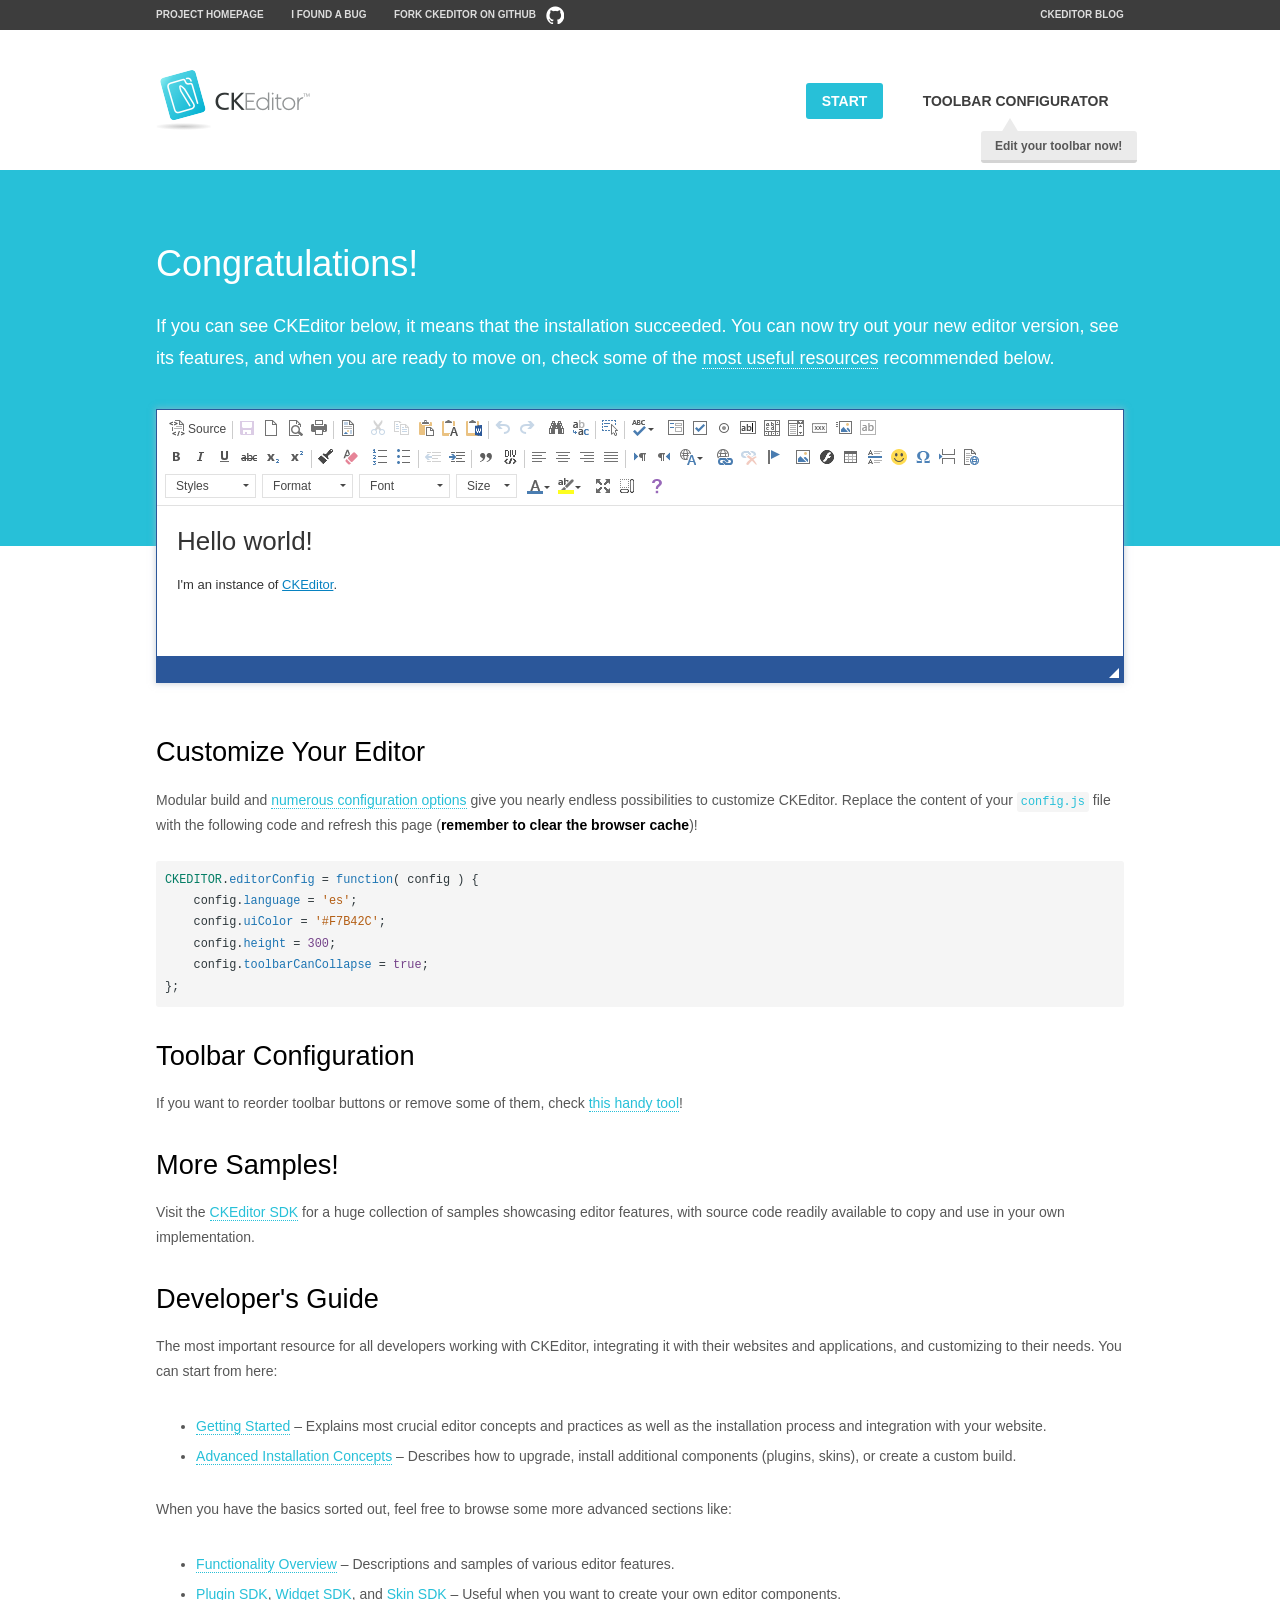
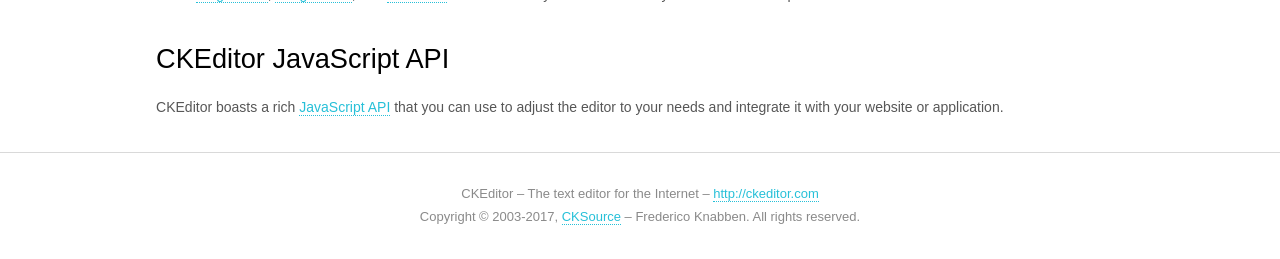
<file: web/resource-ckeditor/samples/index.html>
<!DOCTYPE html>
<!--
Copyright (c) 2003-2017, CKSource - Frederico Knabben. All rights reserved.
For licensing, see LICENSE.md or http://ckeditor.com/license
-->
<html>
<head>
	<meta charset="utf-8">
	<title>CKEditor Sample</title>
	<script src="../ckeditor.js"></script>
	<script src="js/sample.js"></script>
	<link rel="stylesheet" href="css/samples.css">
	<link rel="stylesheet" href="toolbarconfigurator/lib/codemirror/neo.css">
</head>
<body id="main">

<nav class="navigation-a">
	<div class="grid-container">
		<ul class="navigation-a-left grid-width-70">
			<li><a href="http://ckeditor.com">Project Homepage</a></li>
			<li><a href="https://github.com/ckeditor/ckeditor-dev/issues">I found a bug</a></li>
			<li><a href="http://github.com/ckeditor/ckeditor-dev" class="icon-pos-right icon-navigation-a-github">Fork CKEditor on GitHub</a></li>
		</ul>
		<ul class="navigation-a-right grid-width-30">
			<li><a href="http://ckeditor.com/blog-list">CKEditor Blog</a></li>
		</ul>
	</div>
</nav>

<header class="header-a">
	<div class="grid-container">
		<h1 class="header-a-logo grid-width-30">
			<a href="index.html"><img src="img/logo.png" alt="CKEditor Sample"></a>
		</h1>

		<nav class="navigation-b grid-width-70">
			<ul>
				<li><a href="index.html" class="button-a button-a-background">Start</a></li>
				<li><a href="toolbarconfigurator/index.html" class="button-a">Toolbar configurator <span class="balloon-a balloon-a-nw">Edit your toolbar now!</span></a></li>
			</ul>
		</nav>
	</div>
</header>

<main>
	<div class="adjoined-top">
		<div class="grid-container">
			<div class="content grid-width-100">
				<h1>Congratulations!</h1>
				<p>
					If you can see CKEditor below, it means that the installation succeeded.
					You can now try out your new editor version, see its features, and when you are ready to move on, check some of the <a href="#sample-customize">most useful resources</a> recommended below.
				</p>
			</div>
		</div>
	</div>
	<div class="adjoined-bottom">
		<div class="grid-container">
			<div class="grid-width-100">
				<div id="editor">
					<h1>Hello world!</h1>
					<p>I'm an instance of <a href="http://ckeditor.com">CKEditor</a>.</p>
				</div>
			</div>
		</div>
	</div>

	<div class="grid-container">
		<div class="content grid-width-100">
			<section id="sample-customize">
				<h2>Customize Your Editor</h2>
				<p>Modular build and <a href="http://docs.ckeditor.com/#!/guide/dev_configuration">numerous configuration options</a> give you nearly endless possibilities to customize CKEditor. Replace the content of your <code><a href="../config.js">config.js</a></code> file with the following code and refresh this page (<strong>remember to clear the browser cache</strong>)!</p>
		<pre class="cm-s-neo CodeMirror"><code><span style="padding-right: 0.1px;"><span class="cm-variable">CKEDITOR</span>.<span class="cm-property">editorConfig</span> <span class="cm-operator">=</span> <span class="cm-keyword">function</span>( <span class="cm-def">config</span> ) {</span>
<span style="padding-right: 0.1px;"><span class="cm-tab">	</span><span class="cm-variable-2">config</span>.<span class="cm-property">language</span> <span class="cm-operator">=</span> <span class="cm-string">'es'</span>;</span>
<span style="padding-right: 0.1px;"><span class="cm-tab">	</span><span class="cm-variable-2">config</span>.<span class="cm-property">uiColor</span> <span class="cm-operator">=</span> <span class="cm-string">'#F7B42C'</span>;</span>
<span style="padding-right: 0.1px;"><span class="cm-tab">	</span><span class="cm-variable-2">config</span>.<span class="cm-property">height</span> <span class="cm-operator">=</span> <span class="cm-number">300</span>;</span>
<span style="padding-right: 0.1px;"><span class="cm-tab">	</span><span class="cm-variable-2">config</span>.<span class="cm-property">toolbarCanCollapse</span> <span class="cm-operator">=</span> <span class="cm-atom">true</span>;</span>
<span style="padding-right: 0.1px;">};</span></code></pre>
			</section>

			<section>
				<h2>Toolbar Configuration</h2>
				<p>If you want to reorder toolbar buttons or remove some of them, check <a href="toolbarconfigurator/index.html">this handy tool</a>!</p>
			</section>

			<section>
				<h2>More Samples!</h2>
				<p>Visit the <a href="http://sdk.ckeditor.com">CKEditor SDK</a> for a huge collection of samples showcasing editor features, with source code readily available to copy and use in your own implementation.</p>
			</section>

			<section>
				<h2>Developer's Guide</h2>
				<p>The most important resource for all developers working with CKEditor, integrating it with their websites and applications, and customizing to their needs. You can start from here:</p>
				<ul>
					<li><a href="http://docs.ckeditor.com/#!/guide/dev_installation">Getting Started</a> &ndash; Explains most crucial editor concepts and practices as well as the installation process and integration with your website.</li>
					<li><a href="http://docs.ckeditor.com/#!/guide/dev_advanced_installation">Advanced Installation Concepts</a> &ndash; Describes how to upgrade, install additional components (plugins, skins), or create a custom build.</li>
				</ul>
					<p>When you have the basics sorted out, feel free to browse some more advanced sections like:</p>
				<ul>
					<li><a href="http://docs.ckeditor.com/#!/guide/dev_features">Functionality Overview</a> &ndash; Descriptions and samples of various editor features.</li>
					<li><a href="http://docs.ckeditor.com/#!/guide/plugin_sdk_intro">Plugin SDK</a>, <a href="http://docs.ckeditor.com/#!/guide/widget_sdk_intro">Widget SDK</a>, and <a href="http://docs.ckeditor.com/#!/guide/skin_sdk_intro">Skin SDK</a> &ndash; Useful when you want to create your own editor components.</li>
				</ul>
			</section>

			<section>
				<h2>CKEditor JavaScript API</h2>
				<p>CKEditor boasts a rich <a href="http://docs.ckeditor.com/#!/api">JavaScript API</a> that you can use to adjust the editor to your needs and integrate it with your website or application.</p>
			</section>
		</div>
	</div>
</main>

<footer class="footer-a grid-container">
	<div class="grid-container">
		<p class="grid-width-100">
			CKEditor &ndash; The text editor for the Internet &ndash; <a class="samples" href="http://ckeditor.com/">http://ckeditor.com</a>
		</p>
		<p class="grid-width-100" id="copy">
			Copyright &copy; 2003-2017, <a class="samples" href="http://cksource.com/">CKSource</a> &ndash; Frederico Knabben. All rights reserved.
		</p>
	</div>
</footer>
<script>
	initSample();
</script>

</body>
</html>
</file>
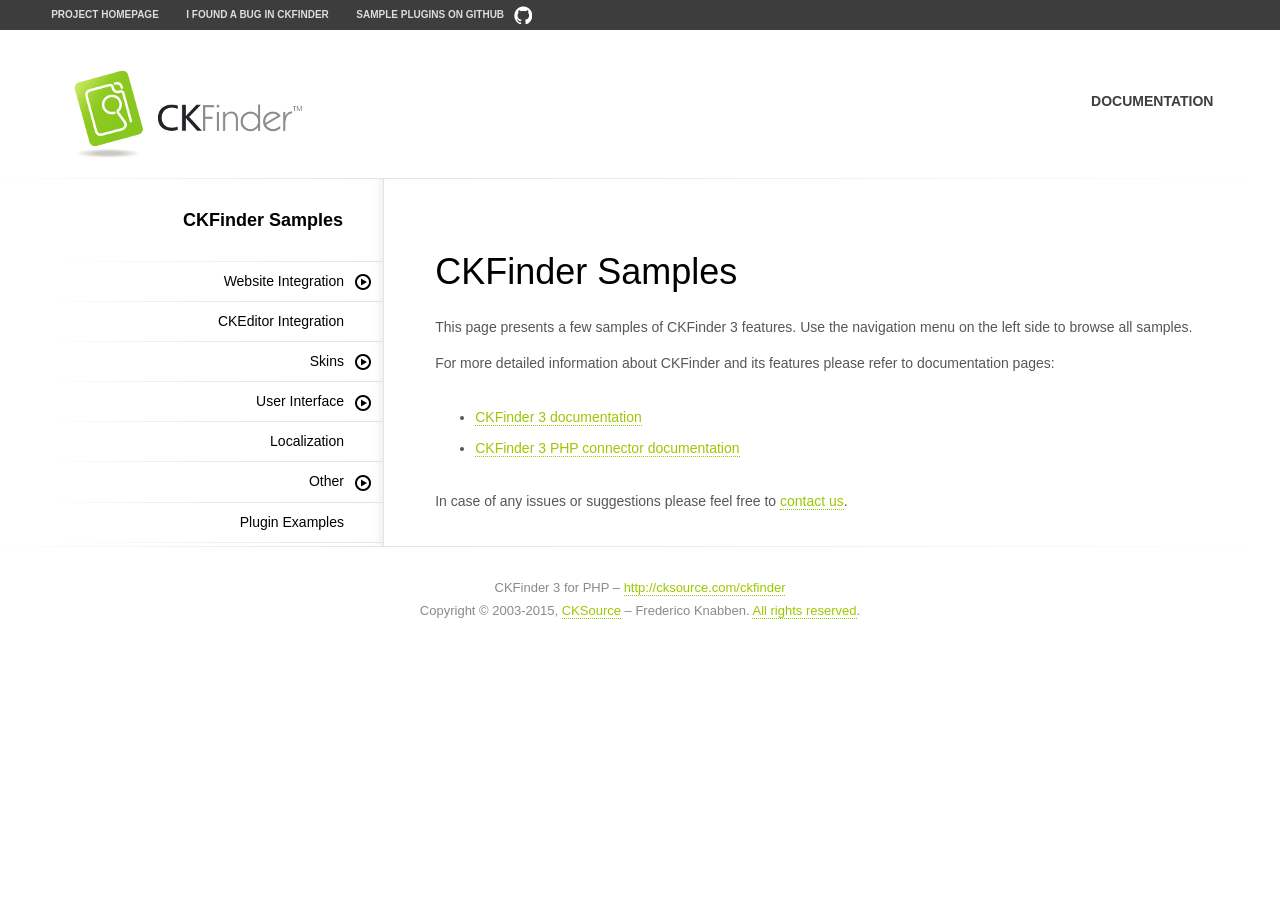
<file: web/resource-ckfinder/samples/index.html>
<!DOCTYPE html>
<!--
Copyright (c) 2007-2017, CKSource - Frederico Knabben. All rights reserved.
For licensing, see LICENSE.html or http://cksource.com/ckfinder/license
-->
<html>
<head>
	<meta charset="utf-8">
	<title>CKFinder 3 Samples</title>
	<meta name="viewport" content="width=device-width, initial-scale=1">
	<!--[if lt IE 9]>
	<script src="js/html5shiv.min.js"></script>
	<![endif]-->
	<link href="css/sample.css" rel="stylesheet">
<body>
<header class="header-a">
	<div class="grid-container">
		<h1 class="header-a-logo grid-width-30">
			<a href="index.html"><img src="img/logo.png" alt="CKFinder Logo"></a>
		</h1>
		<nav class="navigation-b grid-width-70">
			<ul>
				<li><a href="http://docs.cksource.com/ckfinder3/" class="button-a">Documentation</a></li>
			</ul>
		</nav>
	</div>
</header>
<main class="grid-container">
	<nav class="tree-a tree-a-layout grid-width-30">
		<h1>CKFinder Samples</h1>
		<h2>Website Integration</h2>
		<ul>
			<li><a href="widget.html">Widget</a></li>
			<li><a href="popups.html">Popup</a></li>
			<li><a href="modals.html">Modal</a></li>
			<li><a href="full-page.html">Full Page</a></li>
		</ul>
		<h2 class="tree-a-no-sub"><a href="ckeditor.html">CKEditor Integration</a></h2>
		<h2>Skins</h2>
		<ul>
			<li><a href="skins-moono.html">Moono</a></li>
			<li><a href="skins-jquery-mobile.html">jQuery Mobile</a></li>
		</ul>
		<h2>User Interface</h2>
		<ul>
			<li><a href="user-interface-default.html">Default</a></li>
			<li><a href="user-interface-compact.html">Compact</a></li>
			<li><a href="user-interface-mobile.html">Mobile</a></li>
			<li><a href="user-interface-listview.html">List View</a></li>
		</ul>
		<h2 class="tree-a-no-sub"><a href="localization.html">Localization</a></h2>
		<h2>Other</h2>
		<ul>
			<li><a href="other-read-only.html">Read-only Mode</a></li>
			<li><a href="other-custom-configuration.html">Custom Configuration</a></li>
		</ul>
		<h2 class="tree-a-no-sub"><a href="plugin-examples.html">Plugin Examples</a></h2>
	</nav>
	<section class="content grid-width-70">
		<h1>CKFinder Samples</h1>
		<p>This page presents a few samples of CKFinder 3 features. Use the navigation menu on the left side to browse all samples.</p>
		<p>For more detailed information about CKFinder and its features please refer to documentation pages:</p>
		<ul>
			<li><a href="http://docs.cksource.com/ckfinder3/">CKFinder 3 documentation</a></li>
			<li><a href="http://docs.cksource.com/ckfinder3-php/">CKFinder 3 PHP connector documentation</a></li>
		</ul>
		<p>In case of any issues or suggestions please feel free to <a href="http://cksource.com/contact">contact us</a>.</p>
	</section>
</main>
<footer class="footer-a grid-container">
	<div class="grid-container">
		<p class="grid-width-100">
			CKFinder 3 for PHP &ndash; <a href="http://cksource.com/ckfinder">http://cksource.com/ckfinder</a>
		</p>
		<p class="grid-width-100">
			Copyright &copy; 2003-2015, <a class="samples" href="http://cksource.com/">CKSource</a> &ndash; Frederico
			Knabben. <a href="http://cksource.com/ckfinder/license">All rights reserved</a>.
		</p>
	</div>
</footer>
<nav class="navigation-a">
	<div class="grid-container">
		<ul class="navigation-a-left grid-width-70">
			<li><a href="http://cksource.com/ckfinder">Project Homepage</a></li>
			<li class="global-is-mobile-hidden"><a href="https://github.com/ckfinder/ckfinder/issues">I found a bug in CKFinder</a></li>
			<li class="global-is-mobile-hidden"><a class="icon-pos-right icon-navigation-a-github" href="https://github.com/ckfinder/ckfinder-docs-samples">Sample Plugins on GitHub</a></li>
		</ul>
	</div>
</nav>

<script src="js/sf.js"></script>
<script src="js/tree-a.js"></script>

</body>
</html>
</file>
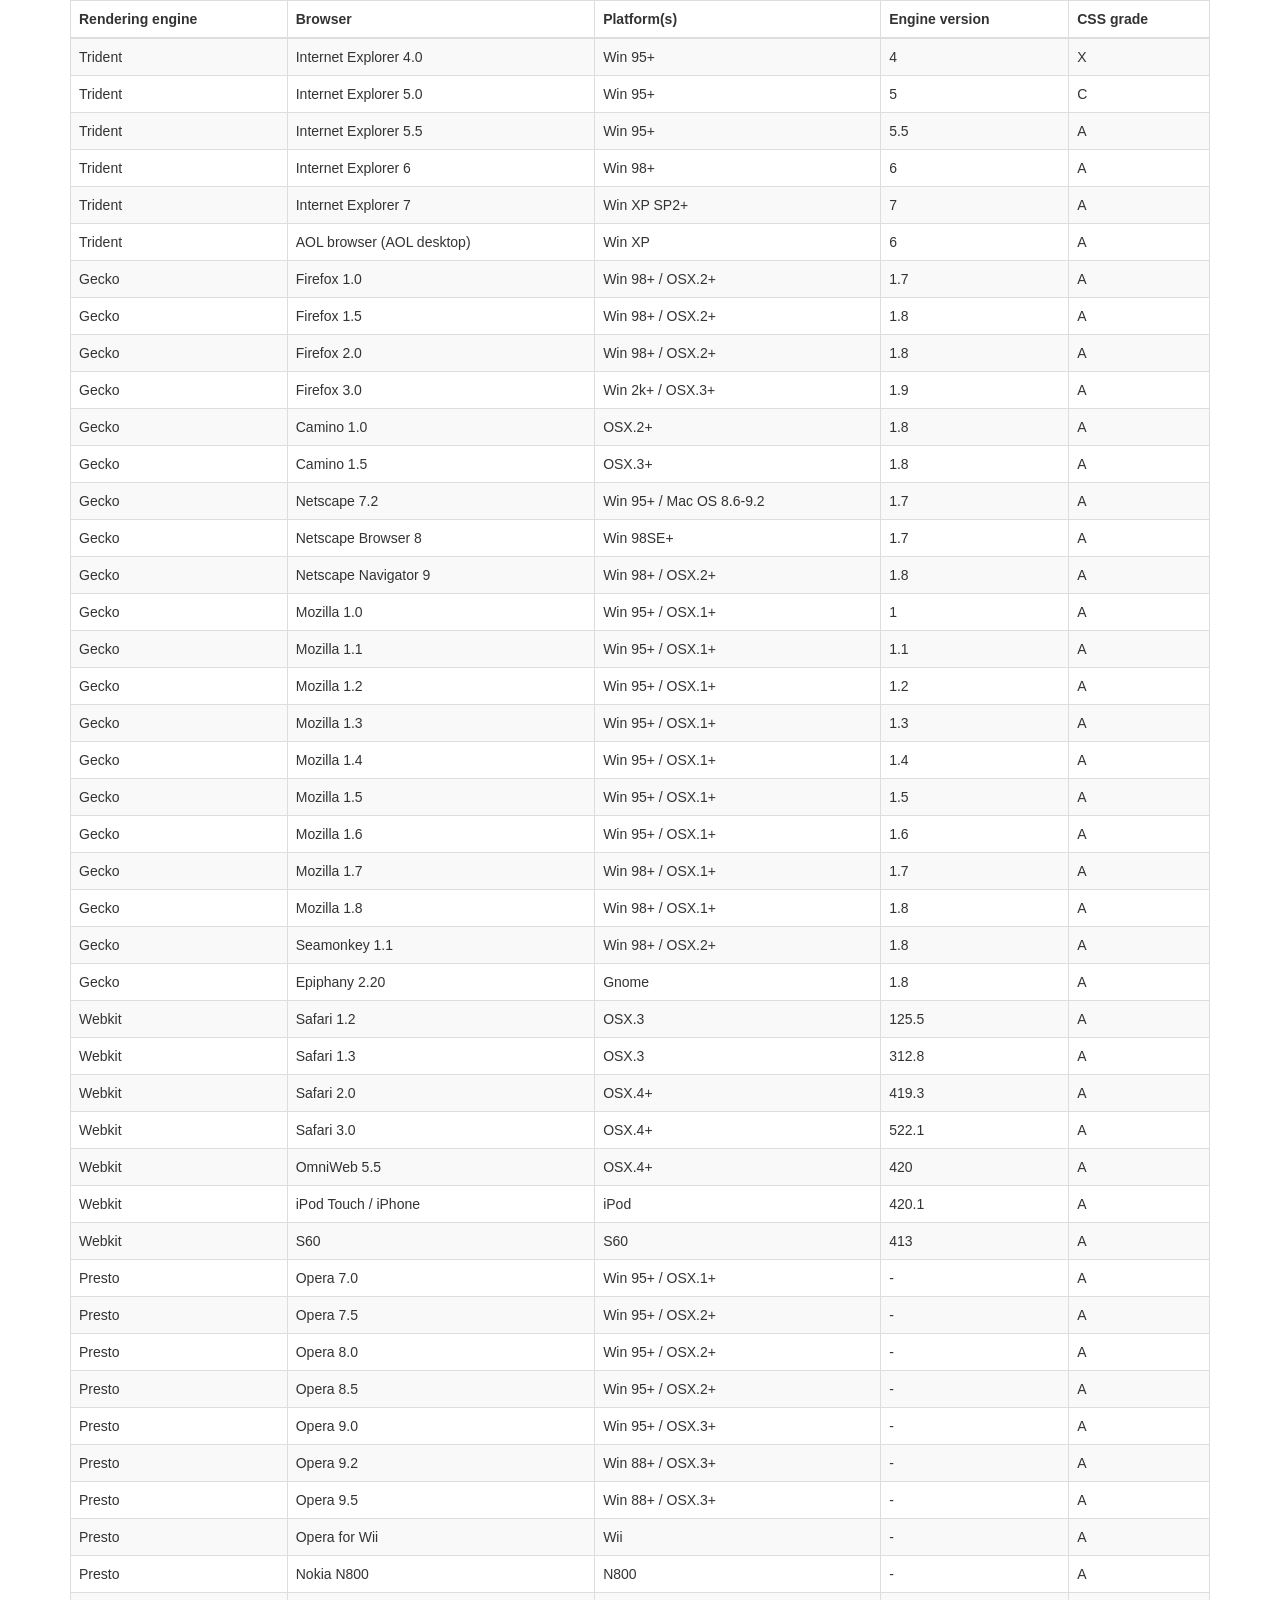
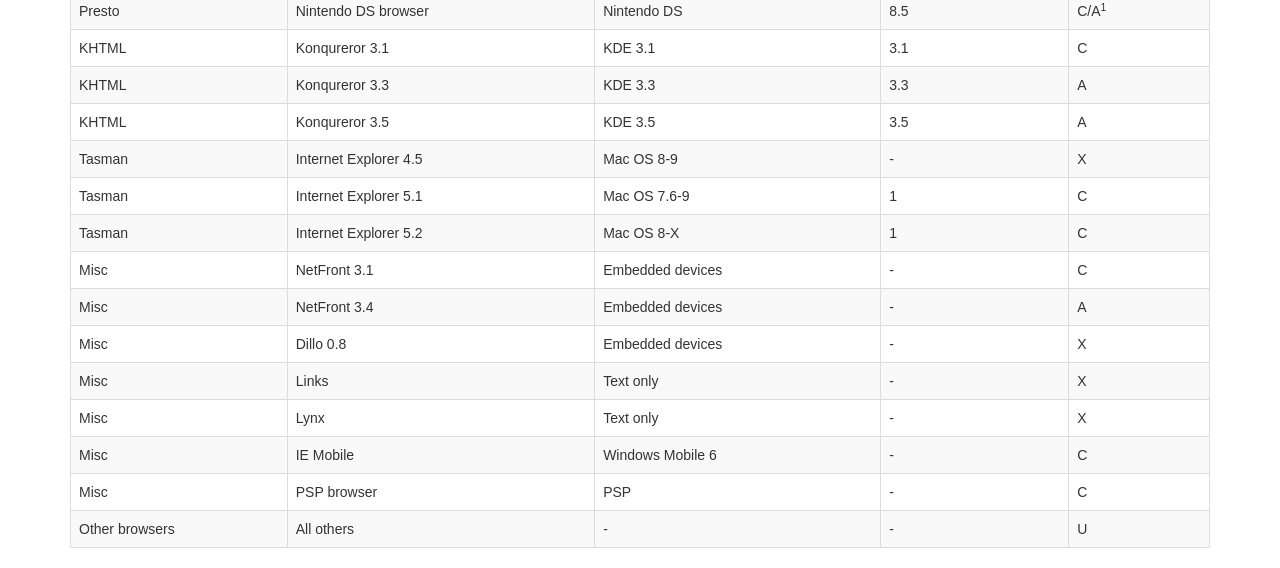
<file: web/hds-dashboard-layout/vendor/datatables-plugins/index.html>
<!DOCTYPE HTML PUBLIC "-//W3C//DTD HTML 4.01//EN" "http://www.w3.org/TR/html4/strict.dtd">
<html>
	<head>
		<meta http-equiv="content-type" content="text/html; charset=utf-8" />
		
		<title>DataTables Bootstrap 3 example</title>

		<link rel="stylesheet" type="text/css" href="//maxcdn.bootstrapcdn.com/bootstrap/3.3.0/css/bootstrap.min.css">
		<link rel="stylesheet" type="text/css" href="dataTables.bootstrap.css">

		<script type="text/javascript" language="javascript" src="//code.jquery.com/jquery-1.11.1.min.js"></script>
		<script type="text/javascript" language="javascript" src="//cdn.datatables.net/1.10.3/js/jquery.dataTables.min.js"></script>
		<script type="text/javascript" language="javascript" src="dataTables.bootstrap.js"></script>
		<script type="text/javascript" charset="utf-8">
			$(document).ready(function() {
				$('#example').dataTable();
			} );
		</script>
	</head>
	<body>
		<div class="container">
			
<table cellpadding="0" cellspacing="0" border="0" class="table table-striped table-bordered" id="example">
	<thead>
		<tr>
			<th>Rendering engine</th>
			<th>Browser</th>
			<th>Platform(s)</th>
			<th>Engine version</th>
			<th>CSS grade</th>
		</tr>
	</thead>
	<tbody>
		<tr class="odd gradeX">
			<td>Trident</td>
			<td>Internet
				 Explorer 4.0</td>
			<td>Win 95+</td>
			<td class="center"> 4</td>
			<td class="center">X</td>
		</tr>
		<tr class="even gradeC">
			<td>Trident</td>
			<td>Internet
				 Explorer 5.0</td>
			<td>Win 95+</td>
			<td class="center">5</td>
			<td class="center">C</td>
		</tr>
		<tr class="odd gradeA">
			<td>Trident</td>
			<td>Internet
				 Explorer 5.5</td>
			<td>Win 95+</td>
			<td class="center">5.5</td>
			<td class="center">A</td>
		</tr>
		<tr class="even gradeA">
			<td>Trident</td>
			<td>Internet
				 Explorer 6</td>
			<td>Win 98+</td>
			<td class="center">6</td>
			<td class="center">A</td>
		</tr>
		<tr class="odd gradeA">
			<td>Trident</td>
			<td>Internet Explorer 7</td>
			<td>Win XP SP2+</td>
			<td class="center">7</td>
			<td class="center">A</td>
		</tr>
		<tr class="even gradeA">
			<td>Trident</td>
			<td>AOL browser (AOL desktop)</td>
			<td>Win XP</td>
			<td class="center">6</td>
			<td class="center">A</td>
		</tr>
		<tr class="gradeA">
			<td>Gecko</td>
			<td>Firefox 1.0</td>
			<td>Win 98+ / OSX.2+</td>
			<td class="center">1.7</td>
			<td class="center">A</td>
		</tr>
		<tr class="gradeA">
			<td>Gecko</td>
			<td>Firefox 1.5</td>
			<td>Win 98+ / OSX.2+</td>
			<td class="center">1.8</td>
			<td class="center">A</td>
		</tr>
		<tr class="gradeA">
			<td>Gecko</td>
			<td>Firefox 2.0</td>
			<td>Win 98+ / OSX.2+</td>
			<td class="center">1.8</td>
			<td class="center">A</td>
		</tr>
		<tr class="gradeA">
			<td>Gecko</td>
			<td>Firefox 3.0</td>
			<td>Win 2k+ / OSX.3+</td>
			<td class="center">1.9</td>
			<td class="center">A</td>
		</tr>
		<tr class="gradeA">
			<td>Gecko</td>
			<td>Camino 1.0</td>
			<td>OSX.2+</td>
			<td class="center">1.8</td>
			<td class="center">A</td>
		</tr>
		<tr class="gradeA">
			<td>Gecko</td>
			<td>Camino 1.5</td>
			<td>OSX.3+</td>
			<td class="center">1.8</td>
			<td class="center">A</td>
		</tr>
		<tr class="gradeA">
			<td>Gecko</td>
			<td>Netscape 7.2</td>
			<td>Win 95+ / Mac OS 8.6-9.2</td>
			<td class="center">1.7</td>
			<td class="center">A</td>
		</tr>
		<tr class="gradeA">
			<td>Gecko</td>
			<td>Netscape Browser 8</td>
			<td>Win 98SE+</td>
			<td class="center">1.7</td>
			<td class="center">A</td>
		</tr>
		<tr class="gradeA">
			<td>Gecko</td>
			<td>Netscape Navigator 9</td>
			<td>Win 98+ / OSX.2+</td>
			<td class="center">1.8</td>
			<td class="center">A</td>
		</tr>
		<tr class="gradeA">
			<td>Gecko</td>
			<td>Mozilla 1.0</td>
			<td>Win 95+ / OSX.1+</td>
			<td class="center">1</td>
			<td class="center">A</td>
		</tr>
		<tr class="gradeA">
			<td>Gecko</td>
			<td>Mozilla 1.1</td>
			<td>Win 95+ / OSX.1+</td>
			<td class="center">1.1</td>
			<td class="center">A</td>
		</tr>
		<tr class="gradeA">
			<td>Gecko</td>
			<td>Mozilla 1.2</td>
			<td>Win 95+ / OSX.1+</td>
			<td class="center">1.2</td>
			<td class="center">A</td>
		</tr>
		<tr class="gradeA">
			<td>Gecko</td>
			<td>Mozilla 1.3</td>
			<td>Win 95+ / OSX.1+</td>
			<td class="center">1.3</td>
			<td class="center">A</td>
		</tr>
		<tr class="gradeA">
			<td>Gecko</td>
			<td>Mozilla 1.4</td>
			<td>Win 95+ / OSX.1+</td>
			<td class="center">1.4</td>
			<td class="center">A</td>
		</tr>
		<tr class="gradeA">
			<td>Gecko</td>
			<td>Mozilla 1.5</td>
			<td>Win 95+ / OSX.1+</td>
			<td class="center">1.5</td>
			<td class="center">A</td>
		</tr>
		<tr class="gradeA">
			<td>Gecko</td>
			<td>Mozilla 1.6</td>
			<td>Win 95+ / OSX.1+</td>
			<td class="center">1.6</td>
			<td class="center">A</td>
		</tr>
		<tr class="gradeA">
			<td>Gecko</td>
			<td>Mozilla 1.7</td>
			<td>Win 98+ / OSX.1+</td>
			<td class="center">1.7</td>
			<td class="center">A</td>
		</tr>
		<tr class="gradeA">
			<td>Gecko</td>
			<td>Mozilla 1.8</td>
			<td>Win 98+ / OSX.1+</td>
			<td class="center">1.8</td>
			<td class="center">A</td>
		</tr>
		<tr class="gradeA">
			<td>Gecko</td>
			<td>Seamonkey 1.1</td>
			<td>Win 98+ / OSX.2+</td>
			<td class="center">1.8</td>
			<td class="center">A</td>
		</tr>
		<tr class="gradeA">
			<td>Gecko</td>
			<td>Epiphany 2.20</td>
			<td>Gnome</td>
			<td class="center">1.8</td>
			<td class="center">A</td>
		</tr>
		<tr class="gradeA">
			<td>Webkit</td>
			<td>Safari 1.2</td>
			<td>OSX.3</td>
			<td class="center">125.5</td>
			<td class="center">A</td>
		</tr>
		<tr class="gradeA">
			<td>Webkit</td>
			<td>Safari 1.3</td>
			<td>OSX.3</td>
			<td class="center">312.8</td>
			<td class="center">A</td>
		</tr>
		<tr class="gradeA">
			<td>Webkit</td>
			<td>Safari 2.0</td>
			<td>OSX.4+</td>
			<td class="center">419.3</td>
			<td class="center">A</td>
		</tr>
		<tr class="gradeA">
			<td>Webkit</td>
			<td>Safari 3.0</td>
			<td>OSX.4+</td>
			<td class="center">522.1</td>
			<td class="center">A</td>
		</tr>
		<tr class="gradeA">
			<td>Webkit</td>
			<td>OmniWeb 5.5</td>
			<td>OSX.4+</td>
			<td class="center">420</td>
			<td class="center">A</td>
		</tr>
		<tr class="gradeA">
			<td>Webkit</td>
			<td>iPod Touch / iPhone</td>
			<td>iPod</td>
			<td class="center">420.1</td>
			<td class="center">A</td>
		</tr>
		<tr class="gradeA">
			<td>Webkit</td>
			<td>S60</td>
			<td>S60</td>
			<td class="center">413</td>
			<td class="center">A</td>
		</tr>
		<tr class="gradeA">
			<td>Presto</td>
			<td>Opera 7.0</td>
			<td>Win 95+ / OSX.1+</td>
			<td class="center">-</td>
			<td class="center">A</td>
		</tr>
		<tr class="gradeA">
			<td>Presto</td>
			<td>Opera 7.5</td>
			<td>Win 95+ / OSX.2+</td>
			<td class="center">-</td>
			<td class="center">A</td>
		</tr>
		<tr class="gradeA">
			<td>Presto</td>
			<td>Opera 8.0</td>
			<td>Win 95+ / OSX.2+</td>
			<td class="center">-</td>
			<td class="center">A</td>
		</tr>
		<tr class="gradeA">
			<td>Presto</td>
			<td>Opera 8.5</td>
			<td>Win 95+ / OSX.2+</td>
			<td class="center">-</td>
			<td class="center">A</td>
		</tr>
		<tr class="gradeA">
			<td>Presto</td>
			<td>Opera 9.0</td>
			<td>Win 95+ / OSX.3+</td>
			<td class="center">-</td>
			<td class="center">A</td>
		</tr>
		<tr class="gradeA">
			<td>Presto</td>
			<td>Opera 9.2</td>
			<td>Win 88+ / OSX.3+</td>
			<td class="center">-</td>
			<td class="center">A</td>
		</tr>
		<tr class="gradeA">
			<td>Presto</td>
			<td>Opera 9.5</td>
			<td>Win 88+ / OSX.3+</td>
			<td class="center">-</td>
			<td class="center">A</td>
		</tr>
		<tr class="gradeA">
			<td>Presto</td>
			<td>Opera for Wii</td>
			<td>Wii</td>
			<td class="center">-</td>
			<td class="center">A</td>
		</tr>
		<tr class="gradeA">
			<td>Presto</td>
			<td>Nokia N800</td>
			<td>N800</td>
			<td class="center">-</td>
			<td class="center">A</td>
		</tr>
		<tr class="gradeA">
			<td>Presto</td>
			<td>Nintendo DS browser</td>
			<td>Nintendo DS</td>
			<td class="center">8.5</td>
			<td class="center">C/A<sup>1</sup></td>
		</tr>
		<tr class="gradeC">
			<td>KHTML</td>
			<td>Konqureror 3.1</td>
			<td>KDE 3.1</td>
			<td class="center">3.1</td>
			<td class="center">C</td>
		</tr>
		<tr class="gradeA">
			<td>KHTML</td>
			<td>Konqureror 3.3</td>
			<td>KDE 3.3</td>
			<td class="center">3.3</td>
			<td class="center">A</td>
		</tr>
		<tr class="gradeA">
			<td>KHTML</td>
			<td>Konqureror 3.5</td>
			<td>KDE 3.5</td>
			<td class="center">3.5</td>
			<td class="center">A</td>
		</tr>
		<tr class="gradeX">
			<td>Tasman</td>
			<td>Internet Explorer 4.5</td>
			<td>Mac OS 8-9</td>
			<td class="center">-</td>
			<td class="center">X</td>
		</tr>
		<tr class="gradeC">
			<td>Tasman</td>
			<td>Internet Explorer 5.1</td>
			<td>Mac OS 7.6-9</td>
			<td class="center">1</td>
			<td class="center">C</td>
		</tr>
		<tr class="gradeC">
			<td>Tasman</td>
			<td>Internet Explorer 5.2</td>
			<td>Mac OS 8-X</td>
			<td class="center">1</td>
			<td class="center">C</td>
		</tr>
		<tr class="gradeA">
			<td>Misc</td>
			<td>NetFront 3.1</td>
			<td>Embedded devices</td>
			<td class="center">-</td>
			<td class="center">C</td>
		</tr>
		<tr class="gradeA">
			<td>Misc</td>
			<td>NetFront 3.4</td>
			<td>Embedded devices</td>
			<td class="center">-</td>
			<td class="center">A</td>
		</tr>
		<tr class="gradeX">
			<td>Misc</td>
			<td>Dillo 0.8</td>
			<td>Embedded devices</td>
			<td class="center">-</td>
			<td class="center">X</td>
		</tr>
		<tr class="gradeX">
			<td>Misc</td>
			<td>Links</td>
			<td>Text only</td>
			<td class="center">-</td>
			<td class="center">X</td>
		</tr>
		<tr class="gradeX">
			<td>Misc</td>
			<td>Lynx</td>
			<td>Text only</td>
			<td class="center">-</td>
			<td class="center">X</td>
		</tr>
		<tr class="gradeC">
			<td>Misc</td>
			<td>IE Mobile</td>
			<td>Windows Mobile 6</td>
			<td class="center">-</td>
			<td class="center">C</td>
		</tr>
		<tr class="gradeC">
			<td>Misc</td>
			<td>PSP browser</td>
			<td>PSP</td>
			<td class="center">-</td>
			<td class="center">C</td>
		</tr>
		<tr class="gradeU">
			<td>Other browsers</td>
			<td>All others</td>
			<td>-</td>
			<td class="center">-</td>
			<td class="center">U</td>
		</tr>
	</tbody>
</table>
			
		</div>
	</body>
</html>
</file>
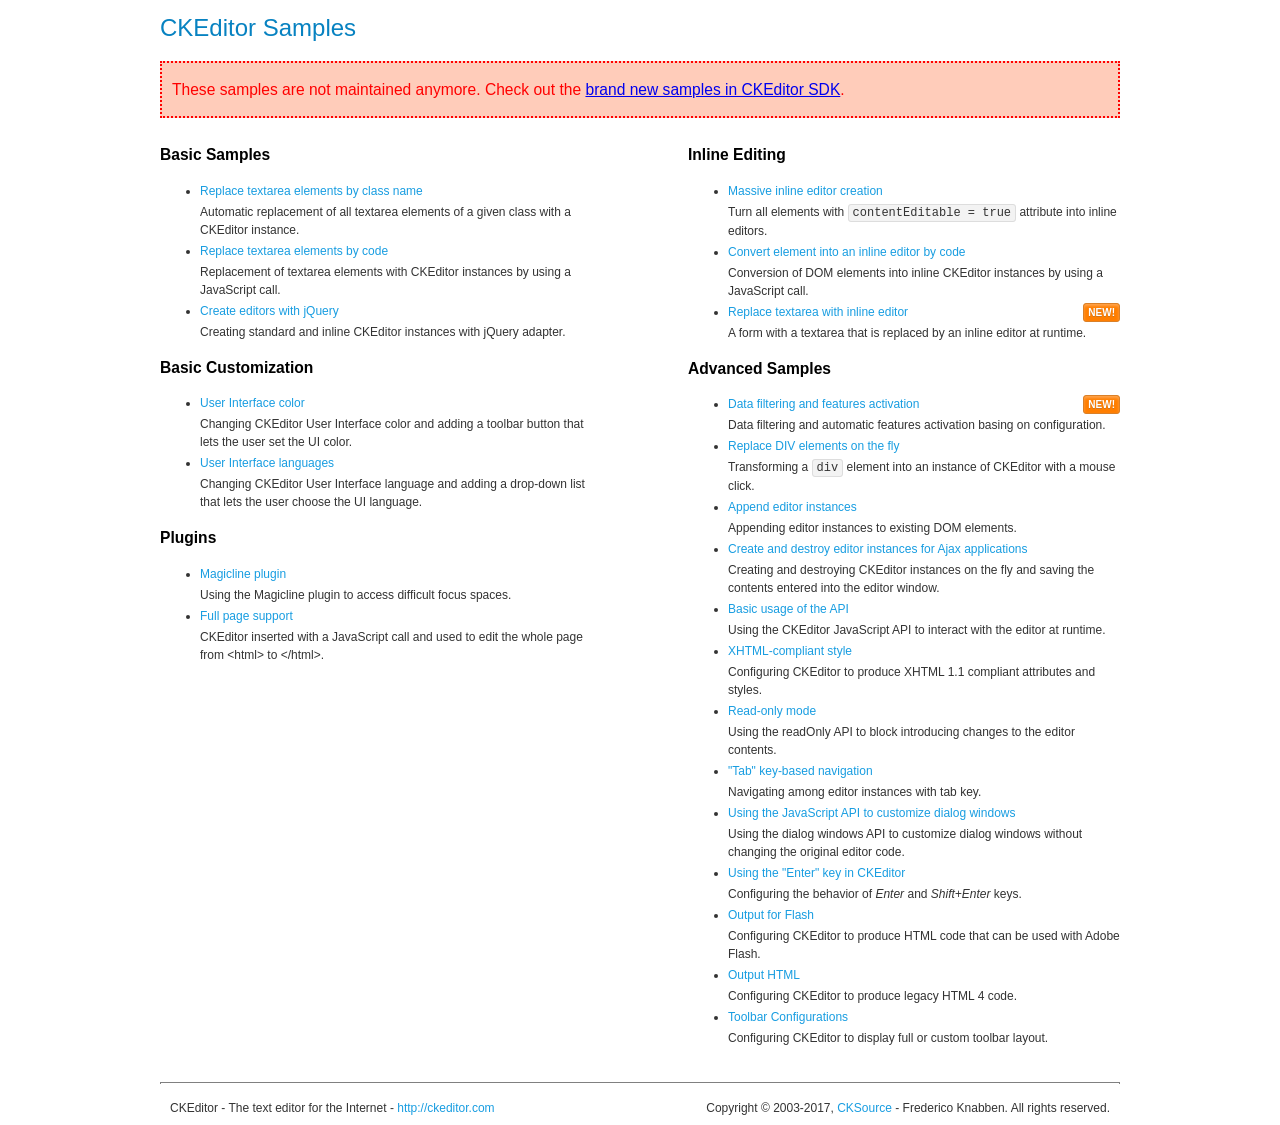
<file: web/resource-ckeditor/samples/old/index.html>
<!DOCTYPE html>
<!--
Copyright (c) 2003-2017, CKSource - Frederico Knabben. All rights reserved.
For licensing, see LICENSE.md or http://ckeditor.com/license
-->
<html>
<head>
	<meta charset="utf-8">
	<title>CKEditor Samples</title>
	<link rel="stylesheet" href="sample.css">
</head>
<body>
	<h1 class="samples">
		CKEditor Samples
	</h1>
	<div class="warning deprecated">
		These samples are not maintained anymore. Check out the <a href="http://sdk.ckeditor.com/">brand new samples in CKEditor SDK</a>.
	</div>
	<div class="twoColumns">
		<div class="twoColumnsLeft">
			<h2 class="samples">
				Basic Samples
			</h2>
			<dl class="samples">
				<dt><a class="samples" href="replacebyclass.html">Replace textarea elements by class name</a></dt>
				<dd>Automatic replacement of all textarea elements of a given class with a CKEditor instance.</dd>

				<dt><a class="samples" href="replacebycode.html">Replace textarea elements by code</a></dt>
				<dd>Replacement of textarea elements with CKEditor instances by using a JavaScript call.</dd>

				<dt><a class="samples" href="jquery.html">Create editors with jQuery</a></dt>
				<dd>Creating standard and inline CKEditor instances with jQuery adapter.</dd>
			</dl>

			<h2 class="samples">
				Basic Customization
			</h2>
			<dl class="samples">
				<dt><a class="samples" href="uicolor.html">User Interface color</a></dt>
				<dd>Changing CKEditor User Interface color and adding a toolbar button that lets the user set the UI color.</dd>

				<dt><a class="samples" href="uilanguages.html">User Interface languages</a></dt>
				<dd>Changing CKEditor User Interface language and adding a drop-down list that lets the user choose the UI language.</dd>
			</dl>


			<h2 class="samples">Plugins</h2>
<dl class="samples">
<dt><a class="samples" href="magicline/magicline.html">Magicline plugin</a></dt>
<dd>Using the Magicline plugin to access difficult focus spaces.</dd>

<dt><a class="samples" href="wysiwygarea/fullpage.html">Full page support</a></dt>
<dd>CKEditor inserted with a JavaScript call and used to edit the whole page from &lt;html&gt; to &lt;/html&gt;.</dd>
</dl>
		</div>
		<div class="twoColumnsRight">
			<h2 class="samples">
				Inline Editing
			</h2>
			<dl class="samples">
				<dt><a class="samples" href="inlineall.html">Massive inline editor creation</a></dt>
				<dd>Turn all elements with <code>contentEditable = true</code> attribute into inline editors.</dd>

				<dt><a class="samples" href="inlinebycode.html">Convert element into an inline editor by code</a></dt>
				<dd>Conversion of DOM elements into inline CKEditor instances by using a JavaScript call.</dd>

				<dt><a class="samples" href="inlinetextarea.html">Replace textarea with inline editor</a> <span class="new">New!</span></dt>
				<dd>A form with a textarea that is replaced by an inline editor at runtime.</dd>

				
			</dl>

			<h2 class="samples">
				Advanced Samples
			</h2>
			<dl class="samples">
				<dt><a class="samples" href="datafiltering.html">Data filtering and features activation</a> <span class="new">New!</span></dt>
				<dd>Data filtering and automatic features activation basing on configuration.</dd>

				<dt><a class="samples" href="divreplace.html">Replace DIV elements on the fly</a></dt>
				<dd>Transforming a <code>div</code> element into an instance of CKEditor with a mouse click.</dd>

				<dt><a class="samples" href="appendto.html">Append editor instances</a></dt>
				<dd>Appending editor instances to existing DOM elements.</dd>

				<dt><a class="samples" href="ajax.html">Create and destroy editor instances for Ajax applications</a></dt>
				<dd>Creating and destroying CKEditor instances on the fly and saving the contents entered into the editor window.</dd>

				<dt><a class="samples" href="api.html">Basic usage of the API</a></dt>
				<dd>Using the CKEditor JavaScript API to interact with the editor at runtime.</dd>

				<dt><a class="samples" href="xhtmlstyle.html">XHTML-compliant style</a></dt>
				<dd>Configuring CKEditor to produce XHTML 1.1 compliant attributes and styles.</dd>

				<dt><a class="samples" href="readonly.html">Read-only mode</a></dt>
				<dd>Using the readOnly API to block introducing changes to the editor contents.</dd>

				<dt><a class="samples" href="tabindex.html">"Tab" key-based navigation</a></dt>
				<dd>Navigating among editor instances with tab key.</dd>


				
<dt><a class="samples" href="dialog/dialog.html">Using the JavaScript API to customize dialog windows</a></dt>
<dd>Using the dialog windows API to customize dialog windows without changing the original editor code.</dd>

<dt><a class="samples" href="enterkey/enterkey.html">Using the &quot;Enter&quot; key in CKEditor</a></dt>
<dd>Configuring the behavior of <em>Enter</em> and <em>Shift+Enter</em> keys.</dd>

<dt><a class="samples" href="htmlwriter/outputforflash.html">Output for Flash</a></dt>
<dd>Configuring CKEditor to produce HTML code that can be used with Adobe Flash.</dd>

<dt><a class="samples" href="htmlwriter/outputhtml.html">Output HTML</a></dt>
<dd>Configuring CKEditor to produce legacy HTML 4 code.</dd>

<dt><a class="samples" href="toolbar/toolbar.html">Toolbar Configurations</a></dt>
<dd>Configuring CKEditor to display full or custom toolbar layout.</dd>

			</dl>
		</div>
	</div>
	<div id="footer">
		<hr>
		<p>
			CKEditor - The text editor for the Internet - <a class="samples" href="http://ckeditor.com/">http://ckeditor.com</a>
		</p>
		<p id="copy">
			Copyright &copy; 2003-2017, <a class="samples" href="http://cksource.com/">CKSource</a> - Frederico Knabben. All rights reserved.
		</p>
	</div>
</body>
</html>
</file>
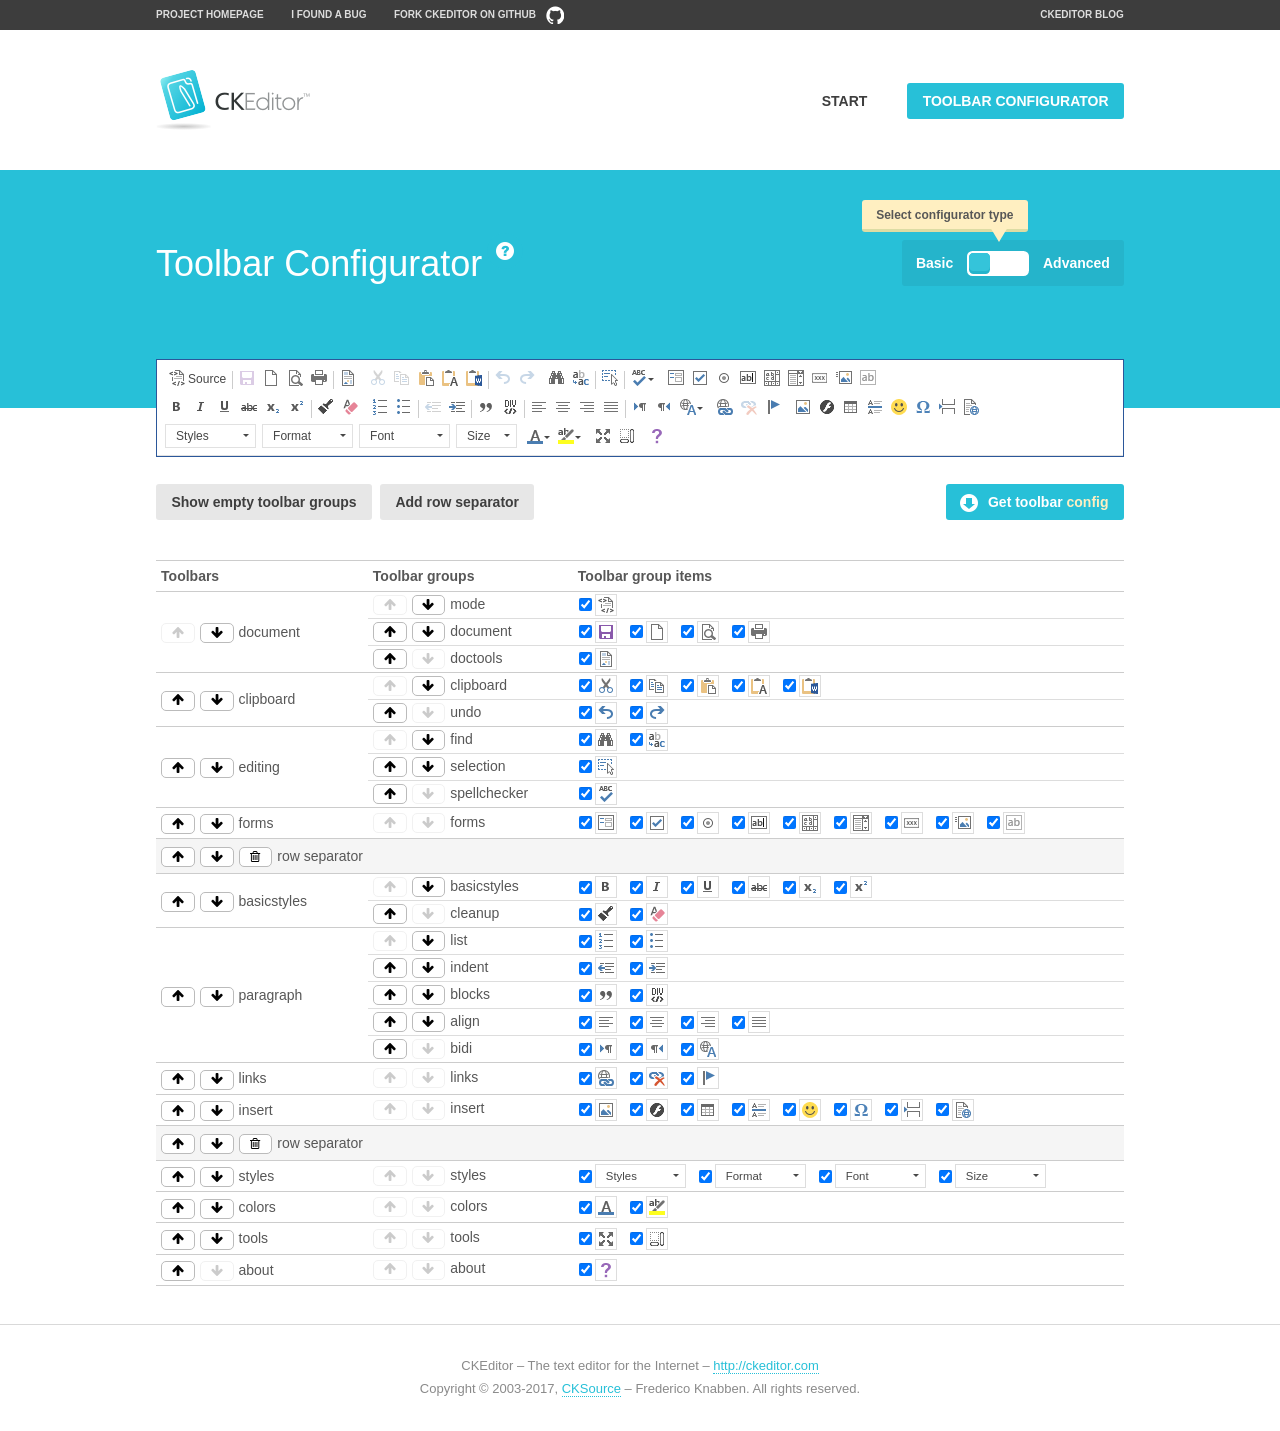
<file: web/resource-ckeditor/samples/toolbarconfigurator/index.html>
<!DOCTYPE html>
<!--
Copyright (c) 2003-2017, CKSource - Frederico Knabben. All rights reserved.
For licensing, see LICENSE.md or http://ckeditor.com/license
-->
<!--[if IE 8]><html class="ie8"><![endif]-->
<!--[if gt IE 8]><html><![endif]-->
<!--[if !IE]><!--><html><!--<![endif]-->
<head>
	<meta charset="utf-8">
	<title>Toolbar Configurator</title>
	<script src="../../ckeditor.js"></script>
	<script>
		if ( CKEDITOR.env.ie && CKEDITOR.env.version < 9 )
			CKEDITOR.tools.enableHtml5Elements( document );
	</script>
	<link rel="stylesheet" href="lib/codemirror/codemirror.css">
	<link rel="stylesheet" href="lib/codemirror/show-hint.css">
	<link rel="stylesheet" href="lib/codemirror/neo.css">
	<link rel="stylesheet" href="css/fontello.css">
	<link rel="stylesheet" href="../css/samples.css">
</head>
<body id="toolbar">

<nav class="navigation-a">
	<div class="grid-container">
		<ul class="navigation-a-left grid-width-70">
			<li><a href="http://ckeditor.com">Project Homepage</a></li>
			<li><a href="https://github.com/ckeditor/ckeditor-dev/issues">I found a bug</a></li>
			<li><a href="http://github.com/ckeditor/ckeditor-dev" class="icon-pos-right icon-navigation-a-github">Fork CKEditor on GitHub</a></li>
		</ul>
		<ul class="navigation-a-right grid-width-30">
			<li><a href="http://ckeditor.com/blog-list">CKEditor Blog</a></li>
		</ul>
	</div>
</nav>

<header class="header-a">
	<div class="grid-container">
		<h1 class="header-a-logo grid-width-30">
			<a href="../index.html"><img src="../img/logo.png" alt="CKEditor Logo"></a>
		</h1>
		<nav class="navigation-b grid-width-70">
			<ul>
				<li><a href="../index.html"  class="button-a">Start</a></li>
				<li><a href="index.html"  class="button-a button-a-background">Toolbar configurator</a></li>
			</ul>
		</nav>
	</div>
</header>

<main>
	<div class="adjoined-top">
		<div class="grid-container">
			<div class="content grid-width-100">
				<div class="grid-container-nested">
					<h1 class="grid-width-60">
						Toolbar Configurator
						<a href="#help-content" type="button" title="Configurator help" id="help" class="button-a button-a-background button-a-no-text icon-pos-left icon-question-mark">Help</a>
					</h1>

					<div class="grid-width-40 grid-switch-magic">
						<div class="switch">
							<span class="balloon-a balloon-a-se">Select configurator type</span>
							<input type="radio" name="radio" data-num="1" id="radio-basic" />
							<input type="radio" name="radio" data-num="2" id="radio-advanced" />
							<label data-for="1" for="radio-basic">Basic</label>
							<span class="switch-inner">
								<span class="handler"></span>
							</span>
							<label data-for="2" for="radio-advanced">Advanced</label>
						</div>
					</div>
				</div>
			</div>
		</div>
	</div>
	<div class="adjoined-bottom">
		<div class="grid-container">
			<div class="grid-width-100">
				<div class="editors-container">
					<div id="editor-basic"></div>
					<div id="editor-advanced"></div>
				</div>
			</div>
		</div>
	</div>

	<div class="grid-container configurator">
		<div class="content grid-width-100">
			<div class="configurator">
				<div>
					<div id="toolbarModifierWrapper"></div>
				</div>
			</div>
		</div>
	</div>

	<div id="help-content">
		<div class="grid-container">
			<div class="grid-width-100">
				<h2>What Am I Doing Here?</h2>

				<div class="grid-container grid-container-nested">
					<div class="basic">
						<div class="grid-width-50">
							<p>Arrange <a href="http://docs.ckeditor.com/#!/api/CKEDITOR.config-cfg-toolbarGroups">toolbar groups</a>, toggle <a href="http://docs.ckeditor.com/#!/api/CKEDITOR.config-cfg-removeButtons">button visibility</a> according to your needs and get your toolbar configuration.</p>
							<p>You can replace the content of the <a href="../../config.js"><code>config.js</code></a> file with the generated configuration. If you already set some configuration options you will need to merge both configurations.</p>
						</div>
						<div class="grid-width-50">
							<p>Read more about different ways of <a href="http://docs.ckeditor.com/#!/guide/dev_configuration">setting configuration</a> and do not forget about <strong>clearing browser cache</strong>.</p>
							<p>Arranging toolbar groups is the recommended way of configuring the toolbar, but if you need more freedom you can use the <a href="#advanced">advanced configurator</a>.</p>
						</div>
					</div>
					<div class="advanced" style="display: none;">
						<div class="grid-width-50">
							<p>With this code editor you can edit your <a href="http://docs.ckeditor.com/#!/api/CKEDITOR.config-cfg-toolbar">toolbar configuration</a> live.</p>
							<p>You can replace the content of the <a href="../../config.js"><code>config.js</code></a> file with the generated configuration. If you already set some configuration options you will need to merge both configurations.</p>
						</div>
						<div class="grid-width-50">
							<p>Read more about different ways of <a href="http://docs.ckeditor.com/#!/guide/dev_configuration">setting configuration</a> and do not forget about <strong>clearing browser cache</strong>.</p>
						</div>
					</div>
				</div>

				<p class="grid-container grid-container-nested">
					<button type="button" class="help-content-close grid-width-100 button-a button-a-background">Got it. Let's play!</button>
				</p>
			</div>
		</div>
	</div>
</main>

<footer class="footer-a grid-container">
	<p class="grid-width-100">
		CKEditor &ndash; The text editor for the Internet &ndash; <a class="samples" href="http://ckeditor.com/">http://ckeditor.com</a>
	</p>
	<p class="grid-width-100" id="copy">
		Copyright &copy; 2003-2017, <a class="samples" href="http://cksource.com/">CKSource</a> &ndash; Frederico Knabben. All rights reserved.
	</p>
</footer>

<script src="lib/codemirror/codemirror.js"></script>
<script src="lib/codemirror/javascript.js"></script>
<script src="lib/codemirror/show-hint.js"></script>

<script src="js/fulltoolbareditor.js"></script>
<script src="js/abstracttoolbarmodifier.js"></script>
<script src="js/toolbarmodifier.js"></script>
<script src="js/toolbartextmodifier.js"></script>
<script src="../js/sf.js"></script>

<script>
	( function() {
		'use strict';

		var mode = ( window.location.hash.substr( 1 ) === 'advanced' ) ? 'advanced' : 'basic',
			configuratorSection = CKEDITOR.document.findOne( 'main > .grid-container.configurator' ),
			basicInstruction = CKEDITOR.document.findOne( '#help-content .basic' ),
			advancedInstruction = CKEDITOR.document.findOne( '#help-content .advanced' ),

			// Configurator mode switcher.
			modeSwitchBasic = CKEDITOR.document.getById( 'radio-basic' ),
			modeSwitchAdvanced = CKEDITOR.document.getById( 'radio-advanced' );

		// Initial setup
		function updateSwitcher() {
			if ( mode === 'advanced' ) {
				modeSwitchAdvanced.$.checked = true;
			} else {
				modeSwitchBasic.$.checked = true;
			}
		}

		updateSwitcher();

		CKEDITOR.document.getWindow().on( 'hashchange', function( e ) {
			var hash = window.location.hash.substr( 1 );
			if ( !( hash === 'advanced' || hash === 'basic' ) ) {
				return;
			}
			mode = hash;
			onToolbarsDone( mode );
		} );

		CKEDITOR.document.getWindow().on( 'resize', function() {
			updateToolbar( ( mode === 'basic' ? toolbarModifier : toolbarTextModifier )[ 'editorInstance' ] );
		} );

		function onRefresh( modifier ) {
			modifier = modifier || this;

			if ( mode === 'basic' && modifier instanceof ToolbarConfigurator.ToolbarTextModifier ) {
				return;
			}

			// CodeMirror container becomes visible, so we need to refresh and to avoid rendering problems.
			if ( mode === 'advanced' && modifier instanceof ToolbarConfigurator.ToolbarTextModifier ) {
				modifier.codeContainer.refresh();
			}

			updateToolbar( modifier.editorInstance );
		}

		function updateToolbar( editor ) {
			var editorContainer = editor.container;

			// Not always editor is loaded.
			if ( !editorContainer ) {
				return;
			}

			var displayStyle = editorContainer.getStyle( 'display' );

			editorContainer.setStyle( 'display', 'block' );

			var newHeight = editorContainer.getSize( 'height' );

			var newMarginTop = parseInt( editorContainer.getComputedStyle( 'margin-top' ), 10 );
			newMarginTop = ( isNaN( newMarginTop ) ? 0 : Number( newMarginTop ) );

			var newMarginBottom = parseInt( editorContainer.getComputedStyle( 'margin-bottom' ), 10 );
			newMarginBottom = ( isNaN( newMarginBottom ) ? 0 : Number( newMarginBottom ) );

			var result = newHeight + newMarginTop + newMarginBottom;

			editorContainer.setStyle( 'display', displayStyle );

			editor.container.getAscendant( 'div' ).setStyle( 'height', result + 'px' );
		}

		var toolbarModifier = new ToolbarConfigurator.ToolbarModifier( 'editor-basic' );

		var done = 0;
		toolbarModifier.init( onToolbarInit );
		toolbarModifier.onRefresh = onRefresh;

		CKEDITOR.document.getById( 'toolbarModifierWrapper' ).append( toolbarModifier.mainContainer );

		var toolbarTextModifier = new ToolbarConfigurator.ToolbarTextModifier( 'editor-advanced' );
		toolbarTextModifier.init( onToolbarInit );
		toolbarTextModifier.onRefresh = onRefresh;

		function onToolbarInit() {
			if ( ++done === 2 ) {
				onToolbarsDone();

				positionSticky.watch( CKEDITOR.document.findOne( '.toolbar' ), function() {
					return mode === 'advanced';
				} );
			}
		}

		function onToolbarsDone() {
			if ( mode === 'basic' ) {
				toggleModeBasic( false );
			} else {
				toggleModeAdvanced( false );
			}

			updateSwitcher();

			setTimeout( function() {
				CKEDITOR.document.findOne( '.editors-container' ).addClass( 'active' );
				CKEDITOR.document.findOne( '#toolbarModifierWrapper' ).addClass( 'active' );
			}, 200 );
		}

		CKEDITOR.document.getById( 'toolbarModifierWrapper' ).append( toolbarTextModifier.mainContainer );

		function toogleModeSwitch( onElement, offElement, onModifier, offModifier ) {
			onElement.addClass( 'fancy-button-active' );
			offElement.removeClass( 'fancy-button-active' );

			onModifier.showUI();
			offModifier.hideUI();
		}

		function toggleModeBasic( callOnRefresh ) {
			callOnRefresh = ( callOnRefresh !== false );
			mode = 'basic';
			window.location.hash = '#basic';
			toogleModeSwitch( modeSwitchBasic, modeSwitchAdvanced, toolbarModifier, toolbarTextModifier );

			configuratorSection.removeClass( 'freed-width' );
			basicInstruction.show();
			advancedInstruction.hide();

			callOnRefresh && onRefresh( toolbarModifier );
		}

		function toggleModeAdvanced( callOnRefresh ) {
			callOnRefresh = ( callOnRefresh !== false );
			mode = 'advanced';
			window.location.hash = '#advanced';
			toogleModeSwitch( modeSwitchAdvanced, modeSwitchBasic, toolbarTextModifier, toolbarModifier );

			configuratorSection.addClass( 'freed-width' );
			advancedInstruction.show();
			basicInstruction.hide();

			callOnRefresh && onRefresh( toolbarTextModifier );
		}

		modeSwitchBasic.on( 'click', toggleModeBasic );
		modeSwitchAdvanced.on( 'click', toggleModeAdvanced );

		//
		// Position:sticky for the toolbar.
		//

		// Will make elements behave like they were styled with position:sticky.
		var positionSticky = {
			// Store object: {
			// 		element: CKEDITOR.dom.element, // Element which will float.
			// 		placeholder: CKEDITOR.dom.element, // Placeholder which is place to prevent page bounce.
			// 		isFixed: boolean // Whether element float now.
			// }
			watched: [],

			active: [],

			staticContainer: null,

			init: function() {
				var element = CKEDITOR.dom.element.createFromHtml(
					'<div class="staticContainer">' +
						'<div class="grid-container" >' +
							'<div class="grid-width-100">' +
								'<div class="inner"></div>' +
							'</div>' +
						'</div>' +
					'</div>' );

				this.staticContainer = element.findOne( '.inner' );

				CKEDITOR.document.getBody().append( element );
			},

			watch: function( element, preventFunc ) {
				this.watched.push( {
					element: element,
					placeholder: new CKEDITOR.dom.element( 'div' ),
					isFixed: false,
					preventFunc: preventFunc
				} );
			},

			checkAll: function() {
				for ( var i = 0; i < this.watched.length; i++ ) {
					this.check( this.watched[ i ] );
				}
			},

			check: function( element ) {
				var isFixed = element.isFixed;
				var shouldBeFixed = this.shouldBeFixed( element );

				// Nothing to be done.
				if ( isFixed === shouldBeFixed ) {
					return;
				}

				var placeholder = element.placeholder;

				if ( isFixed ) {
					// Unfixing.

					element.element.insertBefore( placeholder );
					placeholder.remove();

					element.element.removeStyle( 'margin' );

					this.active.splice( CKEDITOR.tools.indexOf( this.active, element ), 1 );

				} else {
					// Fixing.
					placeholder.setStyle( 'width', element.element.getSize( 'width' ) + 'px' );
					placeholder.setStyle( 'height', element.element.getSize( 'height' ) + 'px' );
					placeholder.setStyle( 'margin-bottom', element.element.getComputedStyle( 'margin-bottom' ) );
					placeholder.setStyle( 'display', element.element.getComputedStyle( 'display' ) );
					placeholder.insertAfter( element.element );

					this.staticContainer.append( element.element );

					this.active.push( element );
				}

				element.isFixed = !element.isFixed;
			},

			shouldBeFixed: function( element ) {
				if ( element.preventFunc && element.preventFunc() ) {
					return false;
				}

				// If element is already fixed we are checking it's placeholder.
				var related = ( element.isFixed ? element.placeholder : element.element ),
					clientRect = related.$.getBoundingClientRect(),
					staticHeight = this.staticContainer.getSize('height' ),
					elemHeight = element.element.getSize( 'height' );

				if ( element.isFixed ) {
					return ( clientRect.top + elemHeight < staticHeight );
				} else {
					return ( clientRect.top < staticHeight );
				}
			}
		};

		positionSticky.init();

		CKEDITOR.document.getWindow().on( 'scroll',
			new CKEDITOR.tools.eventsBuffer( 100, positionSticky.checkAll, positionSticky ).input
		);

		// Make the toolbar sticky.
		positionSticky.watch( CKEDITOR.document.findOne( '.editors-container' ) );

		// Help button and help-content.
		( function() {
			var helpButton = CKEDITOR.document.getById( 'help' ),
				helpContent = CKEDITOR.document.getById( 'help-content' );

			// Don't show help button on IE8 because it's unsupported by Pico Modal.
			if ( CKEDITOR.env.ie && CKEDITOR.env.version == 8 ) {
				helpButton.hide();
			} else {
				// Display help modal when the button is clicked.
				helpButton.on( 'click', function( evt ) {
					SF.modal( {
						// Clone modal content from DOM.
						content: helpContent.getHtml(),

						afterCreate: function( modal ) {
							// Enable modal content button to close the modal.
							new CKEDITOR.dom.element( modal.modalElem() ).findOne( '.help-content-close' ).once( 'click', modal.close );
						}
					} ).show();
				} );
			}
		} )();
	} )();
</script>
</body>
</html>
</file>
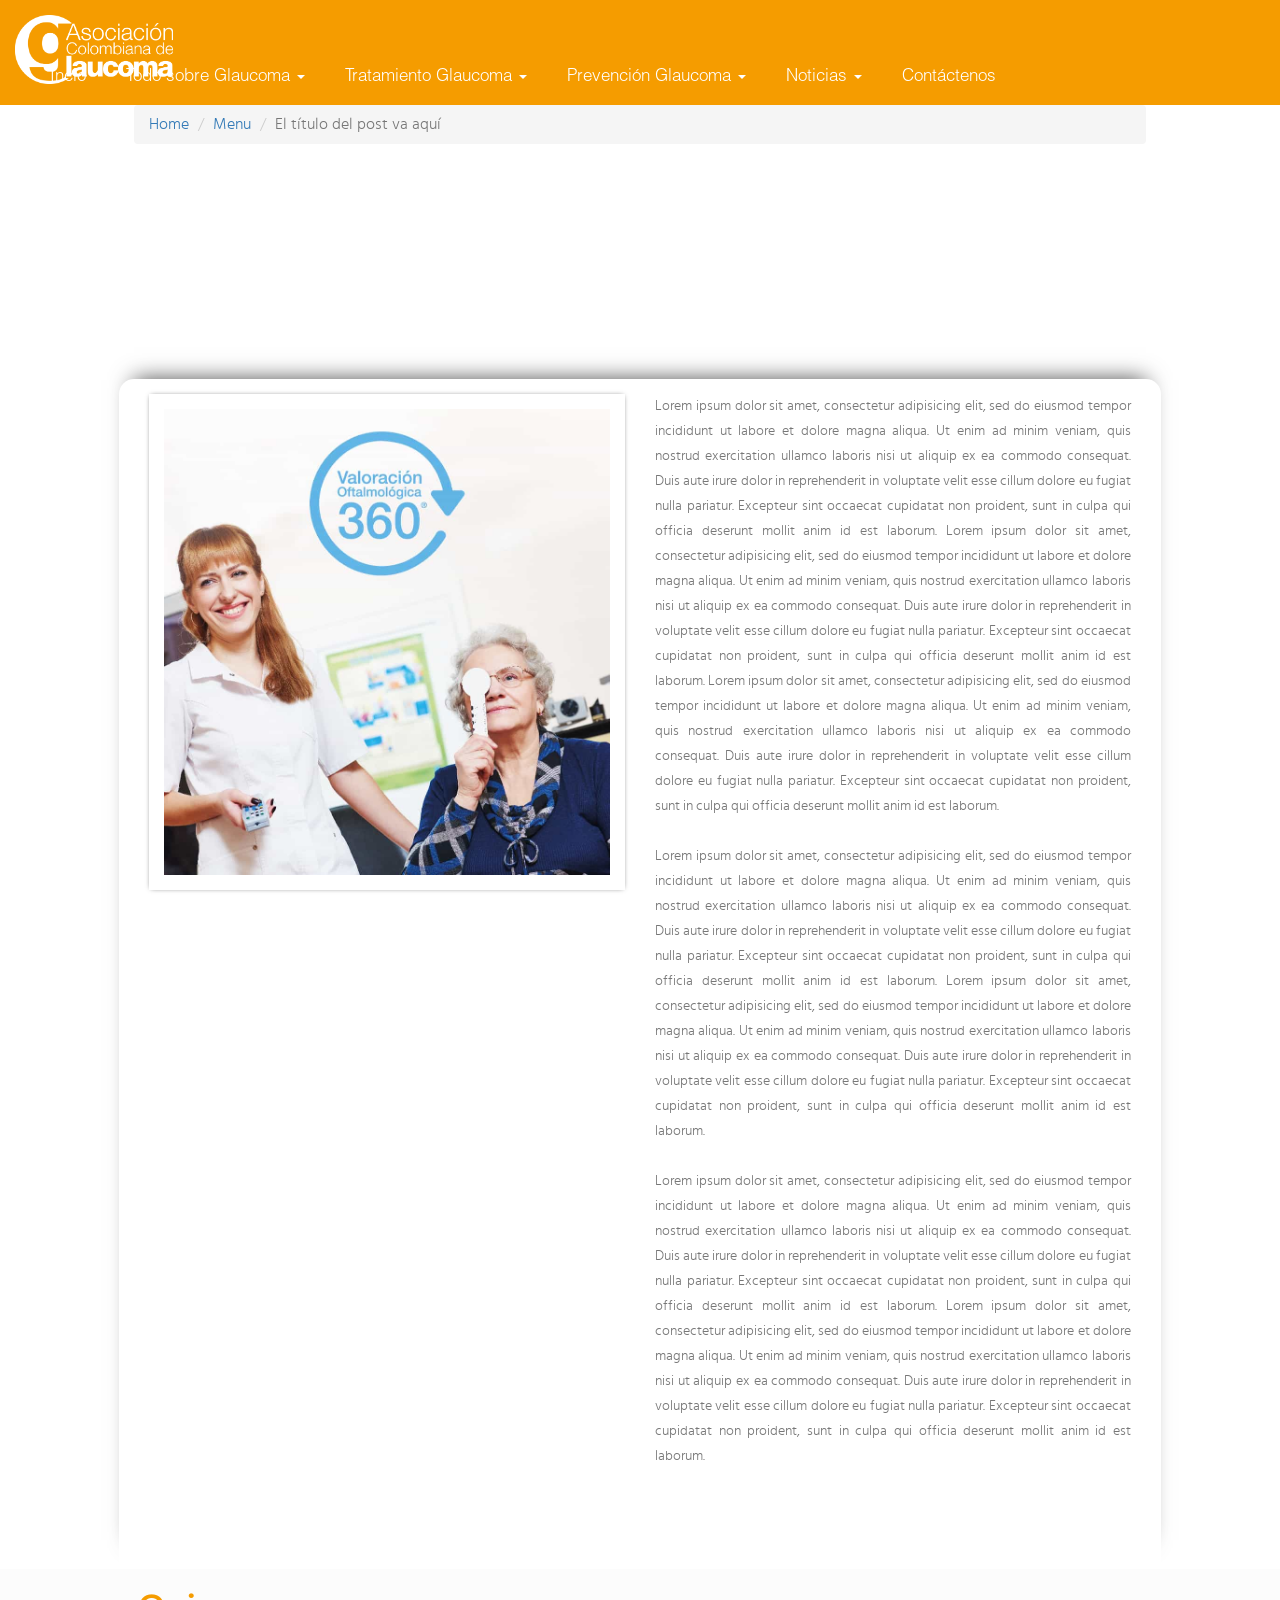
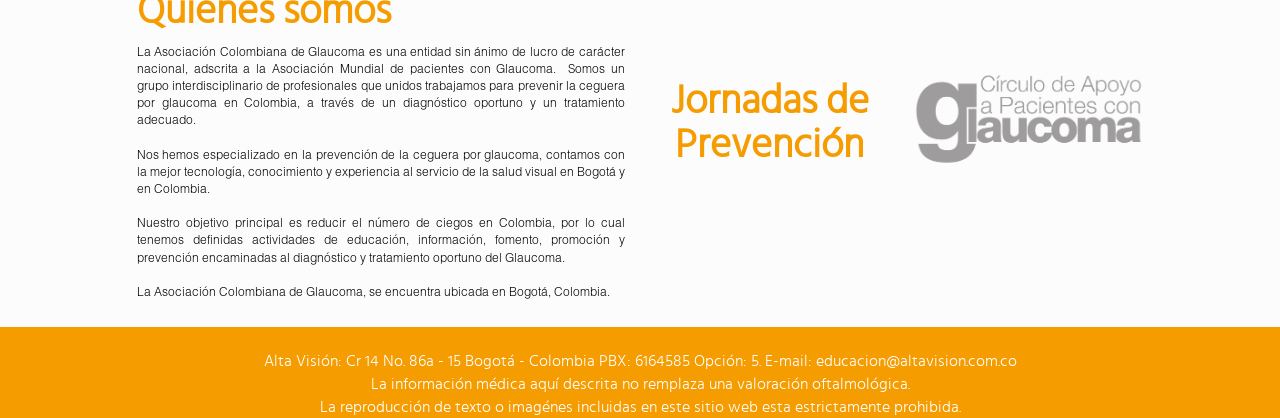
<file: web/hds-acg-layout/post.html>
<!DOCTYPE html>
<html lang="es">
  <head>
    <meta charset="utf-8">
    <title>Home</title>
    <meta name="description" content="">
    <meta http-equiv="X-UA-Compatible" content="IE=edge">
    <meta name="viewport" content="width=device-width, initial-scale=1">

    <!-- Bootstrap -->
    <link rel="stylesheet" href="plugins/bootstrap/css/bootstrap.min.css">
    <link rel="stylesheet" href="plugins/font-awesome/css/font-awesome.min.css">
    <link rel="stylesheet" href="css/main.css" >
    <link rel="stylesheet" href="css/carousel.css" >
  </head>
  <body>
    <header>
      
      <!-- menu -->
      <nav class="navbar">
        <div class="container-fluid">
          <!-- Brand and toggle get grouped for better mobile display -->
          <div class="navbar-header">
            <button type="button" class="navbar-toggle collapsed" data-toggle="collapse" data-target="#bs-example-navbar-collapse-1" aria-expanded="false">
              <span class="sr-only">Toggle navigation</span>
              <span class="icon-bar"></span>
              <span class="icon-bar"></span>
              <span class="icon-bar"></span>
            </button>
            <a class="navbar-brand" href="index.html"><img src="img/logo.png" alt=""></a>
          </div>
          <!-- Collect the nav links, forms, and other content for toggling -->
          <div class="collapse navbar-collapse" id="bs-example-navbar-collapse-1">
            <ul class="nav navbar-nav" id="menu">
              <li><a href="index.html">Incio <span class="sr-only">(current)</span></a></li>
              <li class="dropdown">
                <a href="#" class="dropdown-toggle" data-toggle="dropdown" role="button" aria-haspopup="true" aria-expanded="false">Todo sobre Glaucoma <span class="caret"></span></a>
                <ul class="dropdown-menu">
                  <li><a href="#">Esta es una opción</a></li>
                  <li><a href="#">Esta es una opción</a></li>
                  <li><a href="#">Esta es una opción</a></li>
                  <li><a href="#">Esta es una opción</a></li>
                  <li><a href="#">Esta es una opción</a></li>
                  <li><a href="#">Esta es una opción</a></li>
                  <li><a href="#">Esta es una opción</a></li>
                  <li><a href="#">Esta es una opción</a></li>
                </ul>
              </li>
              <li class="dropdown">
                <a href="#" class="dropdown-toggle" data-toggle="dropdown" role="button" aria-haspopup="true" aria-expanded="false">Tratamiento Glaucoma <span class="caret"></span></a>
                <ul class="dropdown-menu">
                  <li><a href="#">Esta es una opción</a></li>
                  <li><a href="#">Esta es una opción</a></li>
                  <li><a href="#">Esta es una opción</a></li>
                  <li><a href="#">Esta es una opción</a></li>
                  <li><a href="#">Esta es una opción</a></li>
                  <li><a href="#">Esta es una opción</a></li>
                </ul>
              </li>
              <li class="dropdown">
                <a href="#" class="dropdown-toggle" data-toggle="dropdown" role="button" aria-haspopup="true" aria-expanded="false">Prevención Glaucoma <span class="caret"></span></a>
                <ul class="dropdown-menu">
                  <li><a href="#">Esta es una opción</a></li>
                  <li><a href="#">Esta es una opción</a></li>
                  <li><a href="#">Esta es una opción</a></li>
                </ul>
              </li>
              <li class="dropdown">
                <a href="#" class="dropdown-toggle" data-toggle="dropdown" role="button" aria-haspopup="true" aria-expanded="false">Noticias <span class="caret"></span></a>
                <ul class="dropdown-menu">
                  <li><a href="#">Esta es una opción</a></li>
                  <li><a href="#">Esta es una opción</a></li>
                  <li><a href="#">Esta es una opción</a></li>
                  <li><a href="#">Esta es una opción</a></li>
                  <li><a href="#">Esta es una opción</a></li>
                </ul>
              </li>
              <li><a href="#">Contáctenos <span class="sr-only">(current)</span></a></li>
            </ul>
          </div><!-- /.navbar-collapse -->
        </div><!-- /.container-fluid -->
      </nav>
    </header>
    <section class="container-fluid">
      <!-- bienvenida -->
      <div class="col-xs-10 col-xs-offset-1">
        <ol class="breadcrumb">
          <li><a href="index.html">Home</a></li>
          <li><a href="#">Menu</a></li>
          <li class="active">El título del post va aquí</li>
        </ol>
      </div>
      <div class="col-xs-10 col-xs-offset-1">
        <h1 class="text-center" id="post_title">El titulo del post va aquí</h1>
      </div>
      <article class="col-xs-10 col-xs-offset-1 sin-padding" id="articulo">
        <div class="col-xs-6">
          <img src="img/360.jpg" alt="" class="img img-responsive">
        </div>
        <div class="col-xs-6">
          <p class="text-justify" id="post_content">
            Lorem ipsum dolor sit amet, consectetur adipisicing elit, sed do eiusmod tempor incididunt ut labore et dolore magna aliqua. Ut enim ad minim veniam, quis nostrud exercitation ullamco laboris nisi ut aliquip ex ea commodo consequat. Duis aute irure dolor in reprehenderit in voluptate velit esse cillum dolore eu fugiat nulla pariatur. Excepteur sint occaecat cupidatat non proident, sunt in culpa qui officia deserunt mollit anim id est laborum.
            Lorem ipsum dolor sit amet, consectetur adipisicing elit, sed do eiusmod tempor incididunt ut labore et dolore magna aliqua. Ut enim ad minim veniam, quis nostrud exercitation ullamco laboris nisi ut aliquip ex ea commodo consequat. Duis aute irure dolor in reprehenderit in voluptate velit esse cillum dolore eu fugiat nulla pariatur. Excepteur sint occaecat cupidatat non proident, sunt in culpa qui officia deserunt mollit anim id est laborum.
            Lorem ipsum dolor sit amet, consectetur adipisicing elit, sed do eiusmod tempor incididunt ut labore et dolore magna aliqua. Ut enim ad minim veniam, quis nostrud exercitation ullamco laboris nisi ut aliquip ex ea commodo consequat. Duis aute irure dolor in reprehenderit in voluptate velit esse cillum dolore eu fugiat nulla pariatur. Excepteur sint occaecat cupidatat non proident, sunt in culpa qui officia deserunt mollit anim id est laborum. <br><br>
            Lorem ipsum dolor sit amet, consectetur adipisicing elit, sed do eiusmod tempor incididunt ut labore et dolore magna aliqua. Ut enim ad minim veniam, quis nostrud exercitation ullamco laboris nisi ut aliquip ex ea commodo consequat. Duis aute irure dolor in reprehenderit in voluptate velit esse cillum dolore eu fugiat nulla pariatur. Excepteur sint occaecat cupidatat non proident, sunt in culpa qui officia deserunt mollit anim id est laborum.
            Lorem ipsum dolor sit amet, consectetur adipisicing elit, sed do eiusmod tempor incididunt ut labore et dolore magna aliqua. Ut enim ad minim veniam, quis nostrud exercitation ullamco laboris nisi ut aliquip ex ea commodo consequat. Duis aute irure dolor in reprehenderit in voluptate velit esse cillum dolore eu fugiat nulla pariatur. Excepteur sint occaecat cupidatat non proident, sunt in culpa qui officia deserunt mollit anim id est laborum.<br><br>
            Lorem ipsum dolor sit amet, consectetur adipisicing elit, sed do eiusmod tempor incididunt ut labore et dolore magna aliqua. Ut enim ad minim veniam, quis nostrud exercitation ullamco laboris nisi ut aliquip ex ea commodo consequat. Duis aute irure dolor in reprehenderit in voluptate velit esse cillum dolore eu fugiat nulla pariatur. Excepteur sint occaecat cupidatat non proident, sunt in culpa qui officia deserunt mollit anim id est laborum.
            Lorem ipsum dolor sit amet, consectetur adipisicing elit, sed do eiusmod tempor incididunt ut labore et dolore magna aliqua. Ut enim ad minim veniam, quis nostrud exercitation ullamco laboris nisi ut aliquip ex ea commodo consequat. Duis aute irure dolor in reprehenderit in voluptate velit esse cillum dolore eu fugiat nulla pariatur. Excepteur sint occaecat cupidatat non proident, sunt in culpa qui officia deserunt mollit anim id est laborum.
          </p>
        </div>
      </article>
    </section>
    <footer class="sin-padding col-xs-12">
      <div class="col-xs-10 col-xs-offset-1">
        <div  class="col-xs-6">
            <h2 id="somos">Quienes somos</h2>
            <p class="text-justify" id="p-somos">
              La Asociación Colombiana de Glaucoma es una entidad sin ánimo de lucro de carácter nacional, adscrita a la Asociación Mundial de pacientes con Glaucoma.  Somos un grupo interdisciplinario de profesionales que unidos trabajamos para prevenir la ceguera por glaucoma en Colombia, a través de un diagnóstico oportuno y un tratamiento adecuado. <br><br>
              Nos hemos especializado en la prevención de la ceguera por glaucoma, contamos con la mejor tecnología, conocimiento y experiencia al servicio de la salud visual en Bogotá y en Colombia. <br><br>
              Nuestro objetivo principal es reducir el número de ciegos en Colombia, por lo cual tenemos definidas actividades de educación, información, fomento, promoción y prevención encaminadas al diagnóstico y tratamiento oportuno del Glaucoma. <br><br>
              La Asociación Colombiana de Glaucoma, se encuentra ubicada en Bogotá, Colombia. <br><br>
            </p>
          </div>
        <div  class="text-center col-xs-3 margen100">
            <h5 id="prevencion">Jornadas de <br> Prevención</h5>
          </div>
        <div class="col-xs-3 margen100">
            <img src="img/logo-gray.png" alt="" id="logo-gray" class="img img-responsive">
          </div>
      </div>
      <p class="naranja text-center col-xs-12 sin-margen">
        <br>Alta Visión: Cr 14 No. 86a - 15 Bogotá - Colombia PBX: 6164585 Opción: 5. E-mail: educacion@altavision.com.co
        <br>La información médica aquí descrita no remplaza una valoración oftalmológica.
        <br>La reproducción de texto o imagénes incluidas en este sitio web esta estrictamente prohibida.
      </p>
    </footer>
    <!-- scripts -->
    <script src="plugins/jquery-3.2.1.min.js"></script>
    <script src="plugins/bootstrap/js/bootstrap.min.js"></script>
    <script src="js/carousel.js"></script>
    <script src="js/main.js"></script>
  </body>
</html>
</file>
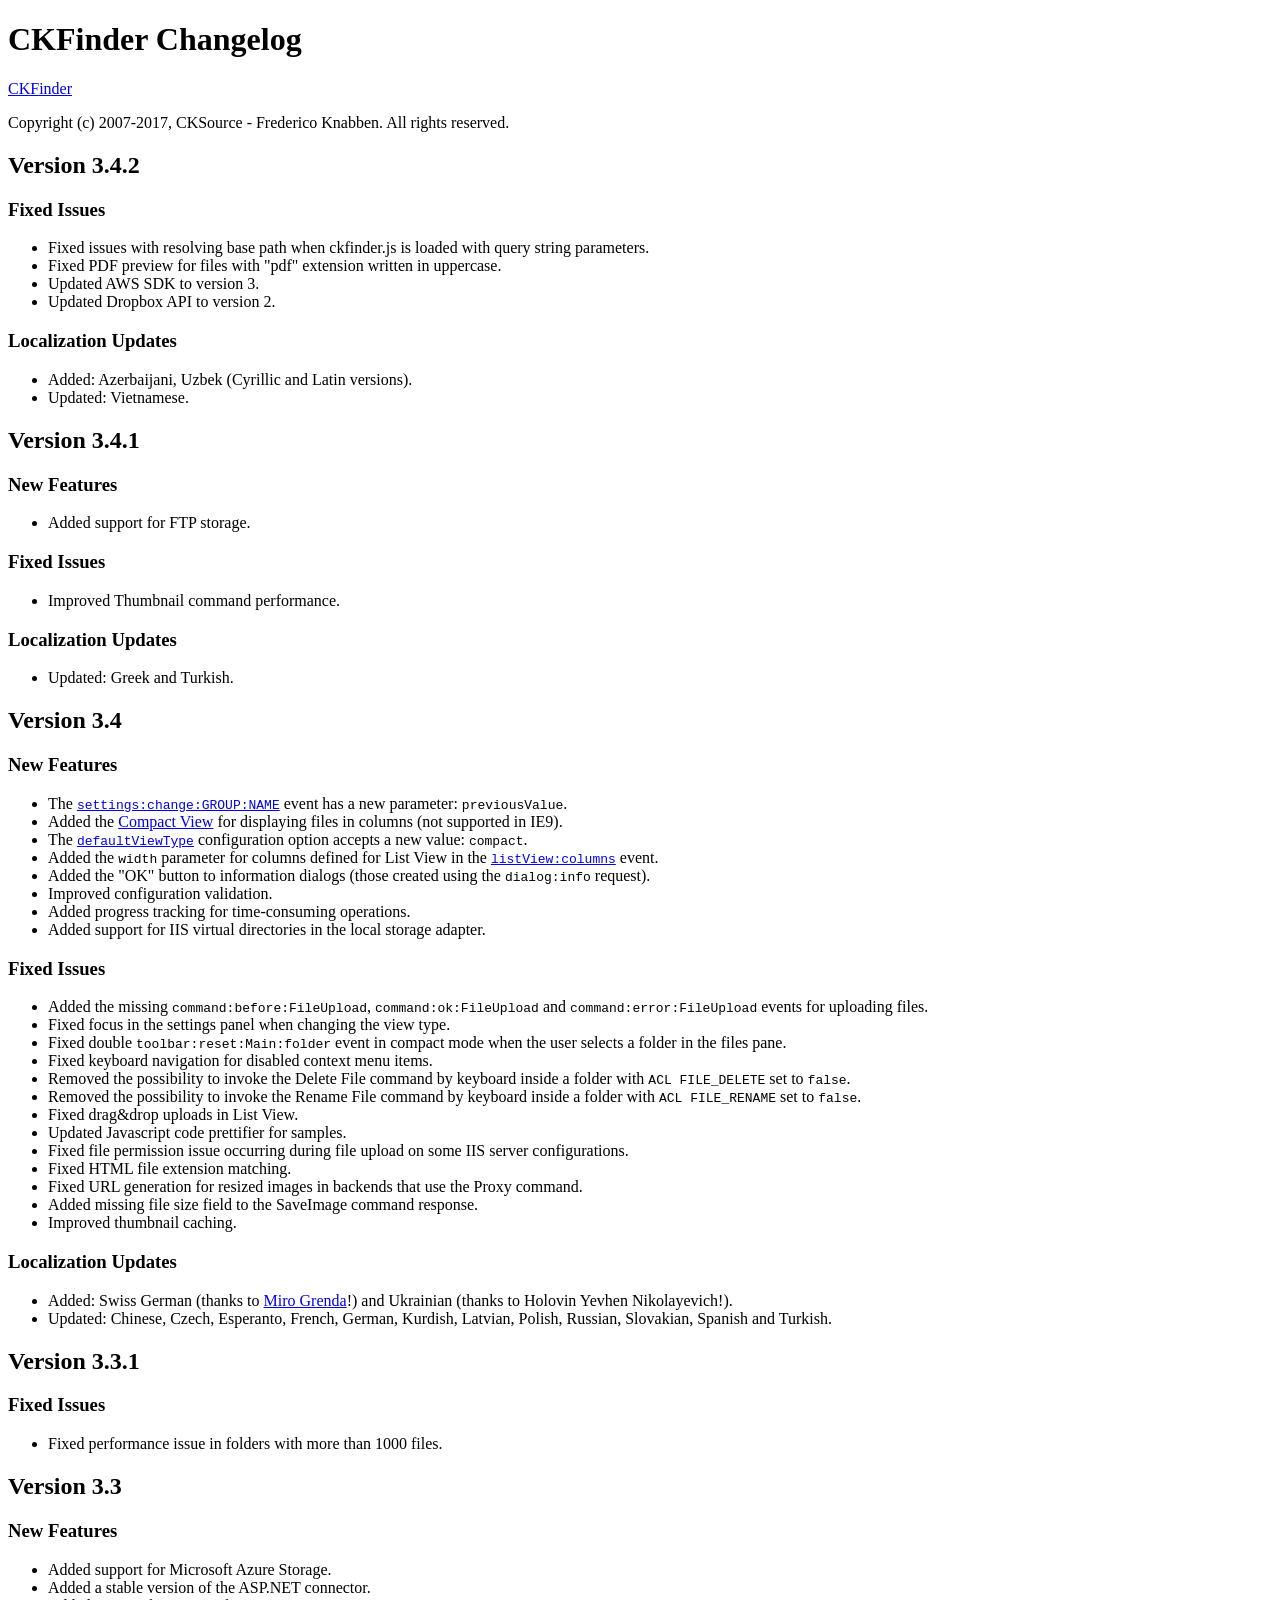
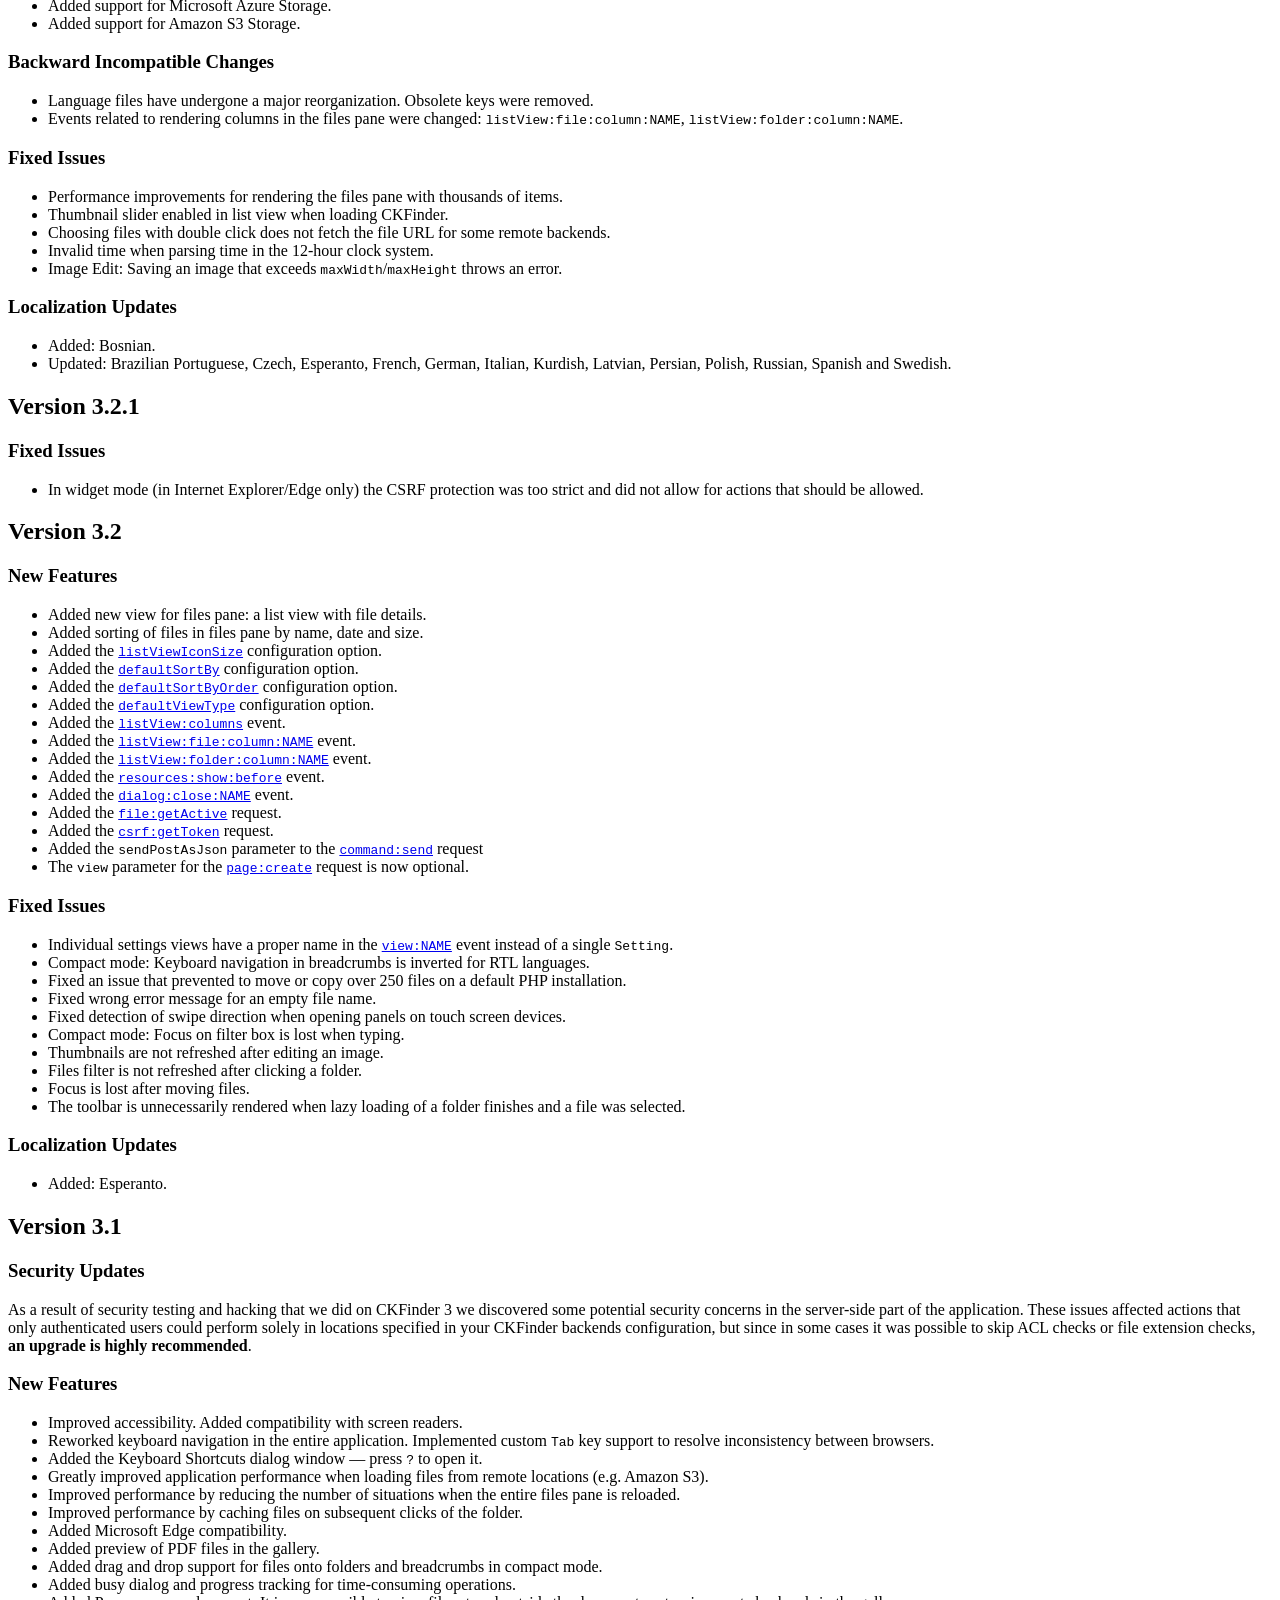
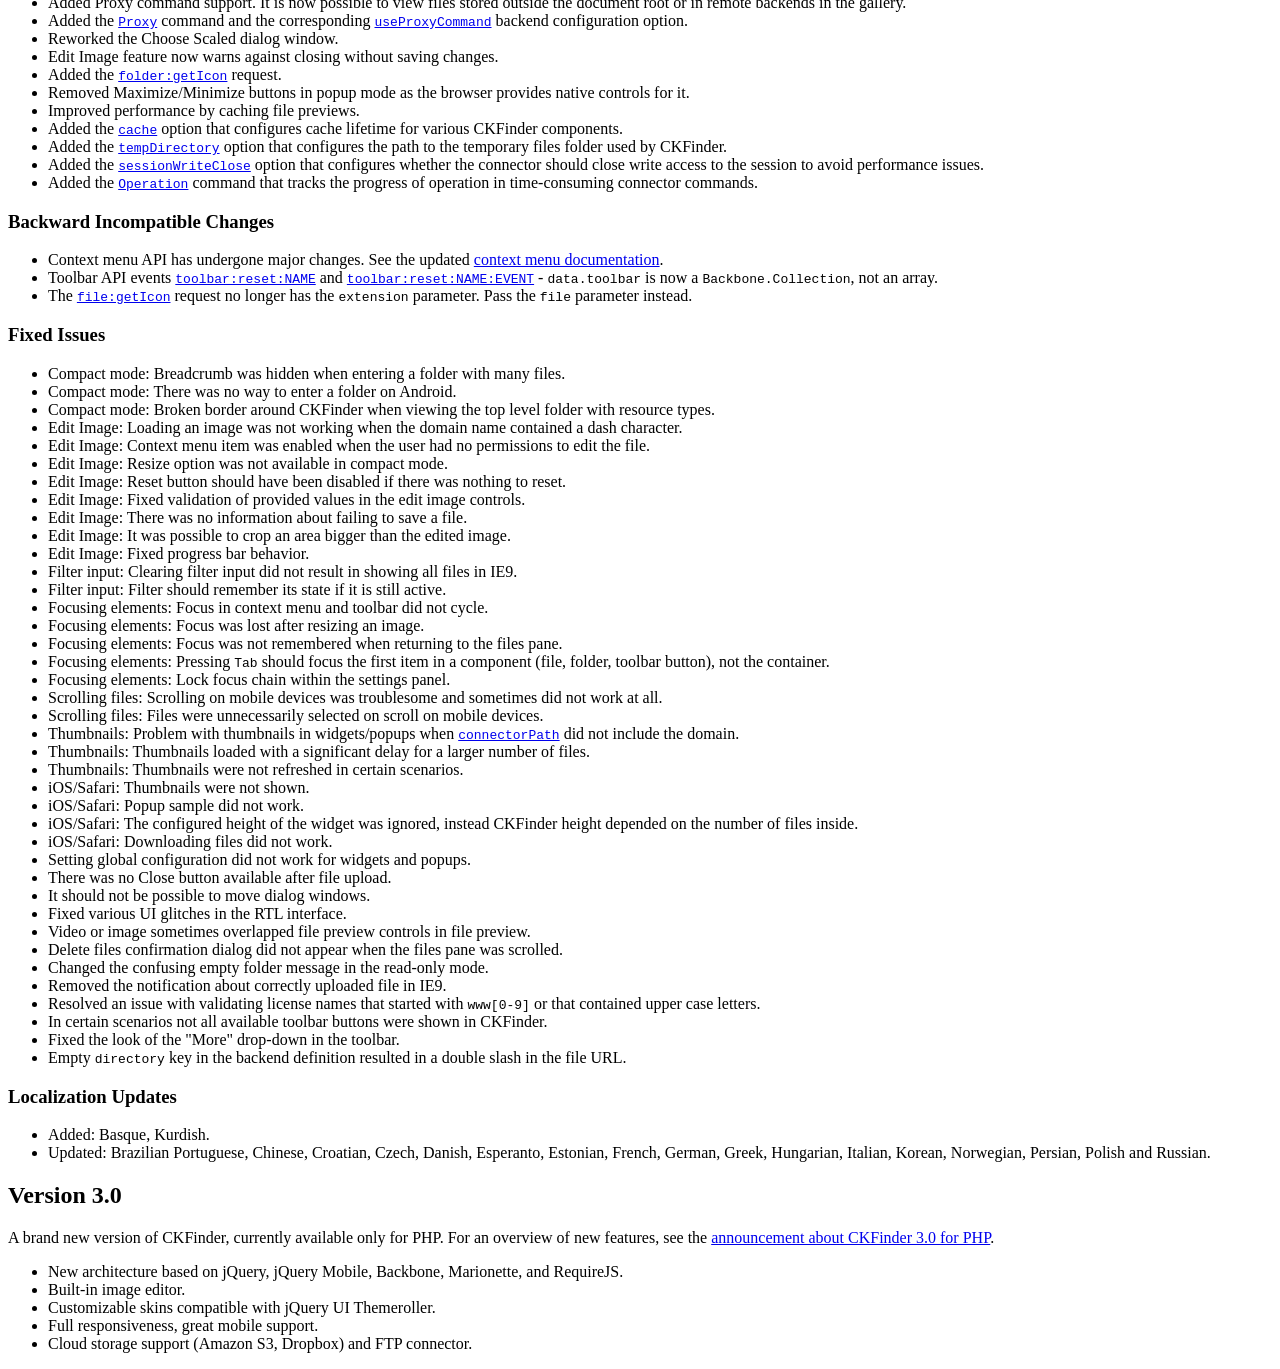
<file: web/resource-ckfinder/CHANGELOG.html>
<!DOCTYPE html>
<html lang="en">
<head>
	<meta charset="UTF-8">
	<title>CKFinder Changelog</title>
</head>
<body>
<h1 id="ckfinder-changelog">CKFinder Changelog</h1>
<p><a href="http://cksource.com/ckfinder">CKFinder</a></p>
<p>Copyright (c) 2007-2017, CKSource - Frederico Knabben. All rights reserved.</p>
<h2 id="version-3-4-2">Version 3.4.2</h2>
<h3 id="fixed-issues">Fixed Issues</h3>
<ul>
<li>Fixed issues with resolving base path when ckfinder.js is loaded with query string parameters.</li><li>Fixed PDF preview for files with &quot;pdf&quot; extension written in uppercase.</li><li class="php">Updated AWS SDK to version 3.</li><li class="php">Updated Dropbox API to version 2.</li></ul>
<h3 id="localization-updates">Localization Updates</h3>
<ul>
<li>Added: Azerbaijani, Uzbek (Cyrillic and Latin versions).</li><li>Updated: Vietnamese.</li></ul>
<h2 id="version-3-4-1">Version 3.4.1</h2>
<h3 id="new-features">New Features</h3>
<ul>
<li class="net">Added support for FTP storage.</li></ul>
<h3 id="fixed-issues">Fixed Issues</h3>
<ul>
<li class="net">Improved Thumbnail command performance.</li></ul>
<h3 id="localization-updates">Localization Updates</h3>
<ul>
<li>Updated: Greek and Turkish.</li></ul>
<h2 id="version-3-4">Version 3.4</h2>
<h3 id="new-features">New Features</h3>
<ul>
<li>The <a href="http://docs.cksource.com/ckfinder3/#!/api/CKFinder.Application-event-settings_change_GROUP_NAME"><code>settings:change:GROUP:NAME</code></a> event has a new parameter: <code>previousValue</code>.</li><li>Added the <a href="https://cksource.com/ckfinder/demo#compact-ui">Compact View</a> for displaying files in columns (not supported in IE9).</li><li>The <a href="http://docs.cksource.com/ckfinder3/#!/api/CKFinder.Config-cfg-defaultViewType"><code>defaultViewType</code></a> configuration option accepts a new value: <code>compact</code>.</li><li>Added the <code>width</code> parameter for columns defined for List View in the <a href="http://docs.cksource.com/ckfinder3/#!/api/CKFinder.Application-event-listView_columns"><code>listView:columns</code></a> event.</li><li>Added the &quot;OK&quot; button to information dialogs (those created using the <code>dialog:info</code> request).</li><li class="net">Improved configuration validation.</li><li class="net">Added progress tracking for time-consuming operations.</li><li class="net">Added support for IIS virtual directories in the local storage adapter.</li></ul>
<h3 id="fixed-issues">Fixed Issues</h3>
<ul>
<li>Added the missing <code>command:before:FileUpload</code>, <code>command:ok:FileUpload</code> and <code>command:error:FileUpload</code> events for uploading files.</li><li>Fixed focus in the settings panel when changing the view type.</li><li>Fixed double <code>toolbar:reset:Main:folder</code> event in compact mode when the user selects a folder in the files pane.</li><li>Fixed keyboard navigation for disabled context menu items.</li><li>Removed the possibility to invoke the Delete File command by keyboard inside a folder with <code>ACL FILE_DELETE</code> set to <code>false</code>.</li><li>Removed the possibility to invoke the Rename File command by keyboard inside a folder with <code>ACL FILE_RENAME</code> set to <code>false</code>.</li><li>Fixed drag&amp;drop uploads in List View.</li><li>Updated Javascript code prettifier for samples.</li><li class="php">Fixed file permission issue occurring during file upload on some IIS server configurations.</li><li class="net">Fixed HTML file extension matching.</li><li class="net">Fixed URL generation for resized images in backends that use the Proxy command.</li><li class="net">Added missing file size field to the SaveImage command response.</li><li class="net">Improved thumbnail caching.</li></ul>
<h3 id="localization-updates">Localization Updates</h3>
<ul>
<li>Added: Swiss German (thanks to <a href="https://twitter.com/mirogrenda">Miro Grenda</a>!) and Ukrainian (thanks to Holovin Yevhen Nikolayevich!).</li><li>Updated: Chinese, Czech, Esperanto, French, German, Kurdish, Latvian, Polish, Russian, Slovakian, Spanish and Turkish.</li></ul>
<h2 id="version-3-3-1">Version 3.3.1</h2>
<h3 id="fixed-issues">Fixed Issues</h3>
<ul>
<li class="net">Fixed performance issue in folders with more than 1000 files.</li></ul>
<h2 id="version-3-3">Version 3.3</h2>
<h3 id="new-features">New Features</h3>
<ul>
<li class="php">Added support for Microsoft Azure Storage.</li><li class="net">Added a stable version of the ASP.NET connector.</li><li class="net">Added support for Microsoft Azure Storage.</li><li class="net">Added support for Amazon S3 Storage.</li></ul>
<h3 id="backward-incompatible-changes">Backward Incompatible Changes</h3>
<ul>
<li>Language files have undergone a major reorganization. Obsolete keys were removed.</li><li>Events related to rendering columns in the files pane were changed: <code>listView:file:column:NAME</code>, <code>listView:folder:column:NAME</code>.</li></ul>
<h3 id="fixed-issues">Fixed Issues</h3>
<ul>
<li>Performance improvements for rendering the files pane with thousands of items.</li><li>Thumbnail slider enabled in list view when loading CKFinder.</li><li>Choosing files with double click does not fetch the file URL for some remote backends.</li><li>Invalid time when parsing time in the 12-hour clock system.</li><li class="php">Image Edit: Saving an image that exceeds <code>maxWidth</code>/<code>maxHeight</code> throws an error.</li></ul>
<h3 id="localization-updates">Localization Updates</h3>
<ul>
<li>Added: Bosnian.</li><li>Updated: Brazilian Portuguese, Czech, Esperanto, French, German, Italian, Kurdish, Latvian, Persian, Polish, Russian, Spanish and Swedish.</li></ul>
<h2 id="version-3-2-1">Version 3.2.1</h2>
<h3 id="fixed-issues">Fixed Issues</h3>
<ul>
<li>In widget mode (in Internet Explorer/Edge only) the CSRF protection was too strict and did not allow for actions that should be allowed.</li></ul>
<h2 id="version-3-2">Version 3.2</h2>
<h3 id="new-features">New Features</h3>
<ul>
<li>Added new view for files pane: a list view with file details.</li><li>Added sorting of files in files pane by name, date and size.</li><li>Added the <a href="http://docs.cksource.com/ckfinder3/#!/api/CKFinder.Config-cfg-listViewIconSize"><code>listViewIconSize</code></a> configuration option.</li><li>Added the <a href="http://docs.cksource.com/ckfinder3/#!/api/CKFinder.Config-cfg-defaultSortBy"><code>defaultSortBy</code></a> configuration option.</li><li>Added the <a href="http://docs.cksource.com/ckfinder3/#!/api/CKFinder.Config-cfg-defaultSortByOrder"><code>defaultSortByOrder</code></a> configuration option.</li><li>Added the <a href="http://docs.cksource.com/ckfinder3/#!/api/CKFinder.Config-cfg-defaultViewType"><code>defaultViewType</code></a> configuration option.</li><li>Added the <a href="http://docs.cksource.com/ckfinder3/#!/api/CKFinder.Application-event-listView_columns"><code>listView:columns</code></a> event.</li><li>Added the <a href="http://docs.cksource.com/ckfinder3/#!/api/CKFinder.Application-event-listView_file_column_NAME"><code>listView:file:column:NAME</code></a> event.</li><li>Added the <a href="http://docs.cksource.com/ckfinder3/#!/api/CKFinder.Application-event-listView_folder_column_NAME"><code>listView:folder:column:NAME</code></a> event.</li><li>Added the <a href="http://docs.cksource.com/ckfinder3/#!/api/CKFinder.Application-event-resources_show_before"><code>resources:show:before</code></a> event.</li><li>Added the <a href="http://docs.cksource.com/ckfinder3/#!/api/CKFinder.Application-event-dialog_close_NAME"><code>dialog:close:NAME</code></a> event.</li><li>Added the <a href="http://docs.cksource.com/ckfinder3/#!/api/CKFinder.Application-request-file_getActive"><code>file:getActive</code></a> request.</li><li>Added the <a href="http://docs.cksource.com/ckfinder3/#!/api/CKFinder.Application-request-csrf_getToken"><code>csrf:getToken</code></a> request.</li><li>Added the <code>sendPostAsJson</code> parameter to the <a href="http://docs.cksource.com/ckfinder3/#!/api/CKFinder.Application-request-command_send"><code>command:send</code></a> request</li><li>The <code>view</code> parameter for the <a href="http://docs.cksource.com/ckfinder3/#!/api/CKFinder.Application-request-page_create"><code>page:create</code></a> request is now optional.</li></ul>
<h3 id="fixed-issues">Fixed Issues</h3>
<ul>
<li>Individual settings views have a proper name in the <a href="http://docs.cksource.com/ckfinder3/#!/api/CKFinder.Application-event-view_NAME"><code>view:NAME</code></a> event instead of a single <code>Setting</code>.</li><li>Compact mode: Keyboard navigation in breadcrumbs is inverted for RTL languages.</li><li>Fixed an issue that prevented to move or copy over 250 files on a default PHP installation.</li><li>Fixed wrong error message for an empty file name.</li><li>Fixed detection of swipe direction when opening panels on touch screen devices.</li><li>Compact mode: Focus on filter box is lost when typing.</li><li>Thumbnails are not refreshed after editing an image.</li><li>Files filter is not refreshed after clicking a folder.</li><li>Focus is lost after moving files.</li><li>The toolbar is unnecessarily rendered when lazy loading of a folder finishes and a file was selected.</li></ul>
<h3 id="localization-updates">Localization Updates</h3>
<ul>
<li>Added: Esperanto.</li></ul>
<h2 id="version-3-1">Version 3.1</h2>
<h3 id="security-updates">Security Updates</h3>
<p>As a result of security testing and hacking that we did on CKFinder 3 we discovered some potential security concerns in the server-side part of the application.
These issues affected actions that only authenticated users could perform solely in locations specified in your CKFinder backends configuration, but since
in some cases it was possible to skip ACL checks or file extension checks, <strong>an upgrade is highly recommended</strong>.</p>
<h3 id="new-features">New Features</h3>
<ul>
<li>Improved accessibility. Added compatibility with screen readers.</li><li>Reworked keyboard navigation in the entire application. Implemented custom <kbd>Tab</kbd> key support to resolve inconsistency between browsers.</li><li>Added the Keyboard Shortcuts dialog window &mdash; press <kbd>?</kbd> to open it.</li><li>Greatly improved application performance when loading files from remote locations (e.g. Amazon S3).</li><li>Improved performance by reducing the number of situations when the entire files pane is reloaded.</li><li>Improved performance by caching files on subsequent clicks of the folder.</li><li>Added Microsoft Edge compatibility.</li><li>Added preview of PDF files in the gallery.</li><li>Added drag and drop support for files onto folders and breadcrumbs in compact mode.</li><li>Added busy dialog and progress tracking for time-consuming operations.</li><li>Added Proxy command support. It is now possible to view files stored outside the document root or in remote backends in the gallery.</li><li class="php">Added the <a href="http://docs.cksource.com/ckfinder3-php/commands.html#command_proxy"><code>Proxy</code></a> command and the corresponding <a href="http://docs.cksource.com/ckfinder3-php/configuration.html#backend_option_useProxyCommand"><code>useProxyCommand</code></a> backend configuration option.</li><li>Reworked the Choose Scaled dialog window.</li><li>Edit Image feature now warns against closing without saving changes.</li><li>Added the <a href="http://docs.cksource.com/ckfinder3/#!/api/CKFinder.Application-request-folder_getIcon"><code>folder:getIcon</code></a> request.</li><li>Removed Maximize/Minimize buttons in popup mode as the browser provides native controls for it.</li><li class="php">Improved performance by caching file previews.</li><li class="php">Added the <a href="http://docs.cksource.com/ckfinder3-php/configuration.html#configuration_options_cache"><code>cache</code></a> option that configures cache lifetime for various CKFinder components.</li><li class="php">Added the <a href="http://docs.cksource.com/ckfinder3-php/configuration.html#configuration_options_tempDirectory"><code>tempDirectory</code></a> option that configures the path to the temporary files folder used by CKFinder.</li><li class="php">Added the <a href="http://docs.cksource.com/ckfinder3-php/configuration.html#configuration_options_sessionWriteClose"><code>sessionWriteClose</code></a> option that configures whether the connector should close write access to the session to avoid performance issues.</li><li class="php">Added the <a href="http://docs.cksource.com/ckfinder3-php/commands.html#command_operation"><code>Operation</code></a> command that tracks the progress of operation in time-consuming connector commands.</li></ul>
<h3 id="backward-incompatible-changes">Backward Incompatible Changes</h3>
<ul>
<li>Context menu API has undergone major changes. See the updated <a href="http://docs.cksource.com/ckfinder3/#!/guide/dev_contextmenu-section-ckfinder-3.1%2B">context menu documentation</a>.</li><li>Toolbar API events <a href="http://docs.cksource.com/ckfinder3/#!/api/CKFinder.Application-event-toolbar_reset_NAME"><code>toolbar:reset:NAME</code></a> and <a href="http://docs.cksource.com/ckfinder3/#!/api/CKFinder.Application-event-toolbar_reset_NAME_EVENT"><code>toolbar:reset:NAME:EVENT</code></a> - <code>data.toolbar</code> is now a <code>Backbone.Collection</code>, not an array.</li><li>The <a href="http://docs.cksource.com/ckfinder3/#!/api/CKFinder.Application-request-file_getIcon"><code>file:getIcon</code></a> request no longer has the <code>extension</code> parameter. Pass the <code>file</code> parameter instead.</li></ul>
<h3 id="fixed-issues">Fixed Issues</h3>
<ul>
<li>Compact mode: Breadcrumb was hidden when entering a folder with many files.</li><li>Compact mode: There was no way to enter a folder on Android.</li><li>Compact mode: Broken border around CKFinder when viewing the top level folder with resource types.</li><li>Edit Image: Loading an image was not working when the domain name contained a dash character.</li><li>Edit Image: Context menu item was enabled when the user had no permissions to edit the file.</li><li>Edit Image: Resize option was not available in compact mode.</li><li>Edit Image: Reset button should have been disabled if there was nothing to reset.</li><li>Edit Image: Fixed validation of provided values in the edit image controls.</li><li>Edit Image: There was no information about failing to save a file.</li><li>Edit Image: It was possible to crop an area bigger than the edited image.</li><li>Edit Image: Fixed progress bar behavior.</li><li>Filter input: Clearing filter input did not result in showing all files in IE9.</li><li>Filter input: Filter should remember its state if it is still active.</li><li>Focusing elements: Focus in context menu and toolbar did not cycle.</li><li>Focusing elements: Focus was lost after resizing an image.</li><li>Focusing elements: Focus was not remembered when returning to the files pane.</li><li>Focusing elements: Pressing <kbd>Tab</kbd> should focus the first item in a component (file, folder, toolbar button), not the container.</li><li>Focusing elements: Lock focus chain within the settings panel.</li><li>Scrolling files: Scrolling on mobile devices was troublesome and sometimes did not work at all.</li><li>Scrolling files: Files were unnecessarily selected on scroll on mobile devices.</li><li>Thumbnails: Problem with thumbnails in widgets/popups when <a href="http://docs.cksource.com/ckfinder3/#!/api/CKFinder.Config-cfg-connectorPath"><code>connectorPath</code></a> did not include the domain.</li><li>Thumbnails: Thumbnails loaded with a significant delay for a larger number of files.</li><li>Thumbnails: Thumbnails were not refreshed in certain scenarios.</li><li>iOS/Safari: Thumbnails were not shown.</li><li>iOS/Safari: Popup sample did not work.</li><li>iOS/Safari: The configured height of the widget was ignored, instead CKFinder height depended on the number of files inside.</li><li>iOS/Safari: Downloading files did not work.</li><li>Setting global configuration did not work for widgets and popups.</li><li>There was no Close button available after file upload.</li><li>It should not be possible to move dialog windows.</li><li>Fixed various UI glitches in the RTL interface.</li><li>Video or image sometimes overlapped file preview controls in file preview.</li><li>Delete files confirmation dialog did not appear when the files pane was scrolled.</li><li>Changed the confusing empty folder message in the read-only mode.</li><li>Removed the notification about correctly uploaded file in IE9.</li><li>Resolved an issue with validating license names that started with <code>www[0-9]</code> or that contained upper case letters.</li><li>In certain scenarios not all available toolbar buttons were shown in CKFinder.</li><li>Fixed the look of the &quot;More&quot; drop-down in the toolbar.</li><li class="php">Empty <code>directory</code> key in the backend definition resulted in a double slash in the file URL.</li></ul>
<h3 id="localization-updates">Localization Updates</h3>
<ul>
<li>Added: Basque, Kurdish.</li><li>Updated: Brazilian Portuguese, Chinese, Croatian, Czech, Danish, Esperanto, Estonian, French, German, Greek, Hungarian, Italian, Korean, Norwegian, Persian, Polish and Russian.</li></ul>
<h2 id="version-3-0">Version 3.0</h2>
<p>A brand new version of CKFinder, currently available only for PHP. For an overview of new features, see the <a href="http://cksource.com/blog/CKFinder-3.0-for-PHP-Released">announcement about CKFinder 3.0 for PHP</a>.</p>
<ul>
<li>New architecture based on jQuery, jQuery Mobile, Backbone, Marionette, and RequireJS.</li><li>Built-in image editor.</li><li>Customizable skins compatible with jQuery UI Themeroller.</li><li>Full responsiveness, great mobile support.</li><li>Cloud storage support (Amazon S3, Dropbox) and FTP connector.</li></ul>

</body>
</html>
</file>
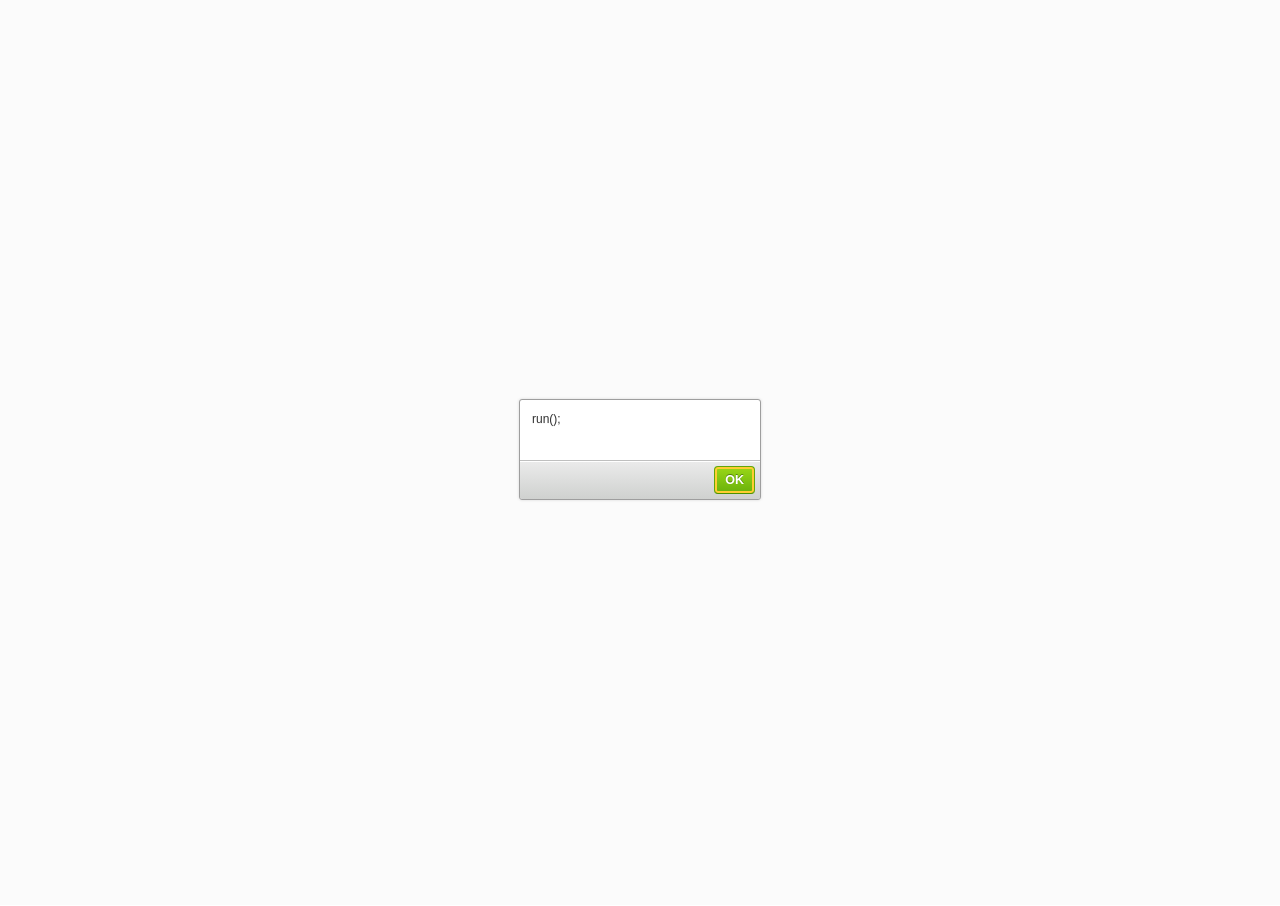
<file: web/resource-ckfinder/ckfinder.html>
<!DOCTYPE html>
<!--
Copyright (c) 2007-2017, CKSource - Frederico Knabben. All rights reserved.
For licensing, see LICENSE.html or http://cksource.com/ckfinder/license
-->
<html>
<head>
	<meta charset="utf-8">
	<meta name="viewport" content="width=device-width,initial-scale=1,user-scalable=no">
	<title>CKFinder 3 - File Browser</title>
</head>
<body>

<script src="ckfinder.js"></script>
<script>
	CKFinder.start();
</script>

</body>
</html>
</file>
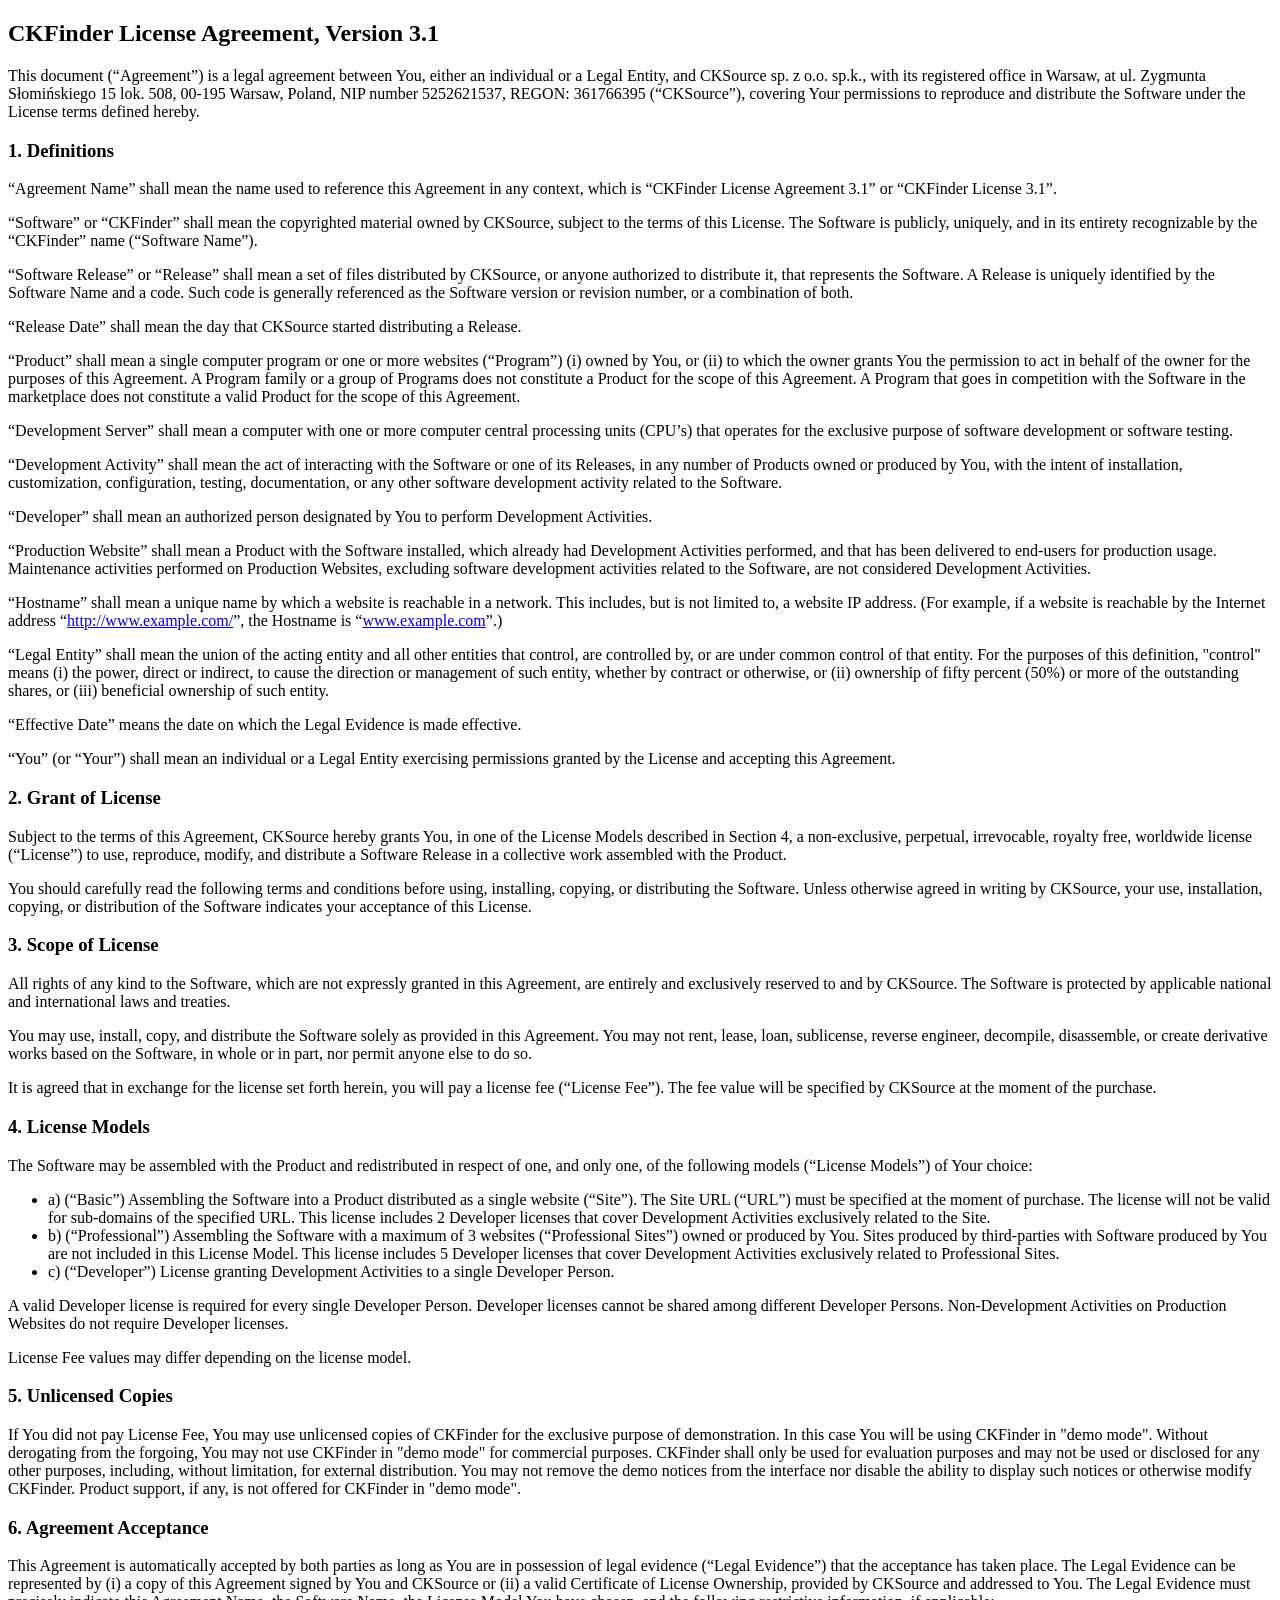
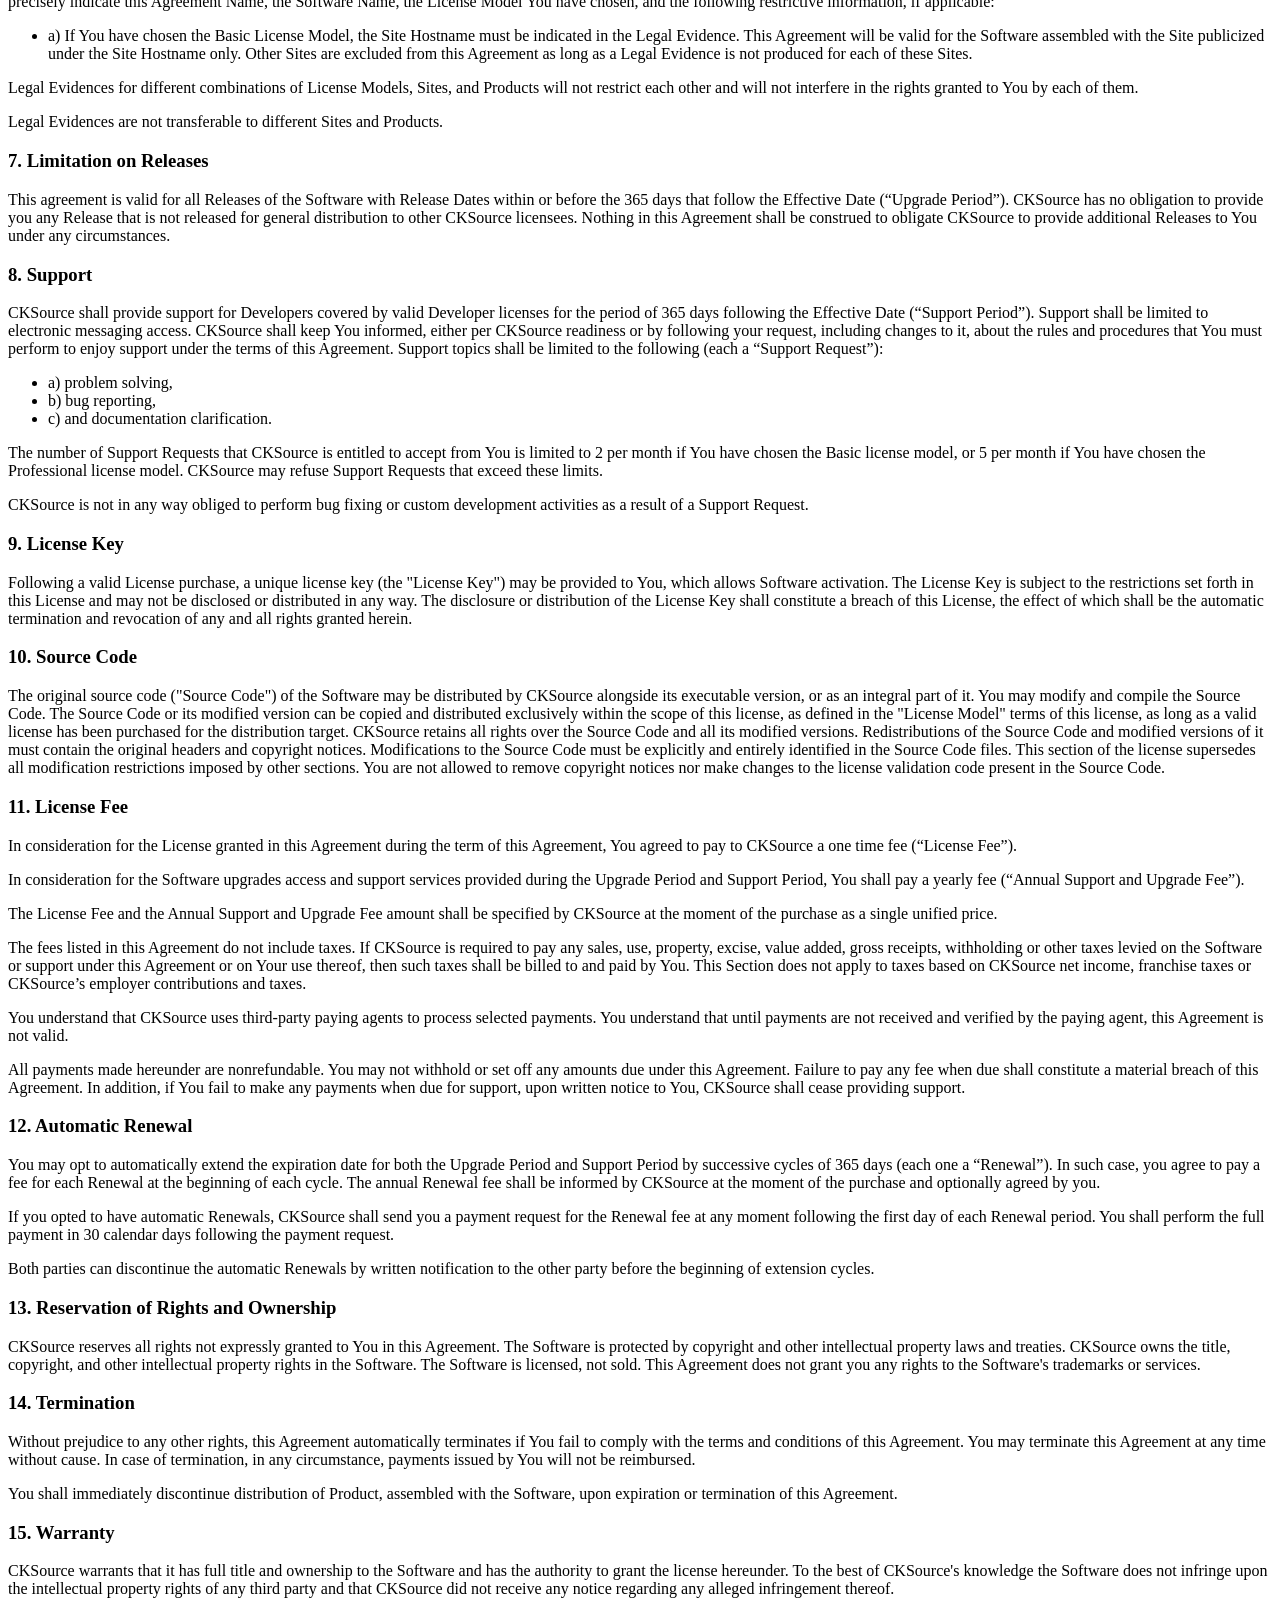
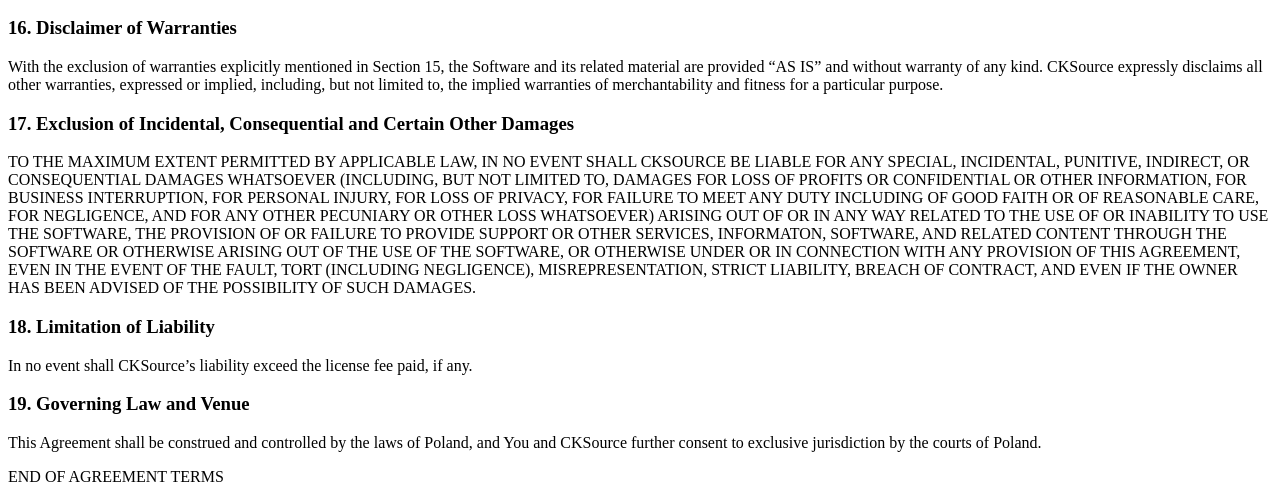
<file: web/resource-ckfinder/LICENSE.html>
<!DOCTYPE html>
<html lang="en">
<head>
	<meta charset="UTF-8">
	<title>CKFinder License</title>
</head>
<body>
<h2>CKFinder License Agreement, Version 3.1</h2>

<p>This document (&ldquo;Agreement&rdquo;) is a legal agreement between You, either an individual or a Legal Entity, and
	CKSource sp. z o.o. sp.k., with its registered office in Warsaw, at ul. Zygmunta Słomińskiego 15 lok. 508, 00-195
	Warsaw, Poland, NIP number 5252621537, REGON: 361766395 (&ldquo;CKSource&rdquo;), covering Your permissions to
	reproduce and distribute the Software under the License terms defined hereby.</p>

<h3>1. Definitions</h3>

<p>&ldquo;Agreement Name&rdquo; shall mean the name used to reference this Agreement in any context, which
	is &ldquo;CKFinder License Agreement 3.1&rdquo; or &ldquo;CKFinder License 3.1&rdquo;.</p>

<p>&ldquo;Software&rdquo; or &ldquo;CKFinder&rdquo; shall mean the copyrighted material owned by CKSource,
	subject to the terms of this License. The Software is publicly, uniquely, and in its entirety recognizable
	by the &ldquo;CKFinder&rdquo; name (&ldquo;Software Name&rdquo;).</p>

<p>&ldquo;Software Release&rdquo; or &ldquo;Release&rdquo; shall mean a set of files distributed by CKSource, or
	anyone authorized to distribute it, that represents the Software. A Release is uniquely identified by the
	Software Name and a code. Such code is generally referenced as the Software version or revision number, or a
	combination of both.</p>

<p>&ldquo;Release Date&rdquo; shall mean the day that CKSource started distributing a Release.</p>

<p>&ldquo;Product&rdquo; shall mean a single computer program or one or more websites (&ldquo;Program&rdquo;)
	(i) owned by You, or (ii) to which the owner grants You the permission to act in behalf of the owner for the
	purposes of this Agreement. A Program family or a group of Programs does not constitute a Product for the
	scope of this Agreement. A Program that goes in competition with the Software in the marketplace does not
	constitute a valid Product for the scope of this Agreement.</p>

<p>&ldquo;Development Server&rdquo; shall mean a computer with one or more computer central processing units
	(CPU&rsquo;s) that operates for the exclusive purpose of software development or software testing.</p>

<p>&ldquo;Development Activity&rdquo; shall mean the act of interacting with the Software or one of its
	Releases, in any number of Products owned or produced by You, with the intent of installation,
	customization, configuration, testing, documentation, or any other software development activity related to
	the Software.</p>

<p>&ldquo;Developer&rdquo; shall mean an authorized person designated by You to perform Development
	Activities.</p>

<p>&ldquo;Production Website&rdquo; shall mean a Product with the Software installed, which already had
	Development Activities performed, and that has been delivered to end-users for production usage. Maintenance
	activities performed on Production Websites, excluding software development activities related to the
	Software, are not considered Development Activities.</p>

<p>&ldquo;Hostname&rdquo; shall mean a unique name by which a website is reachable in a network. This includes,
	but is not limited to, a website IP address. (For example, if a website is reachable by the Internet
	address &ldquo;<a href="http://www.example.com/">http://www.example.com/</a>&rdquo;, the Hostname
	is &ldquo;<a href="http://www.example.com/">www.example.com</a>&rdquo;.)</p>

<p>&ldquo;Legal Entity&rdquo; shall mean the union of the acting entity and all other entities that control, are
	controlled by, or are under common control of that entity. For the purposes of this definition, &quot;control&quot;
	means (i) the power, direct or indirect, to cause the direction or management of such entity, whether by
	contract or otherwise, or (ii) ownership of fifty percent (50%) or more of the outstanding shares, or (iii)
	beneficial ownership of such entity.</p>

<p>&ldquo;Effective Date&rdquo; means the date on which the Legal Evidence is made effective.</p>

<p>&ldquo;You&rdquo; (or &ldquo;Your&rdquo;) shall mean an individual or a Legal Entity exercising permissions
	granted by the License and accepting this Agreement.</p>

<h3>2. Grant of License</h3>

<p>Subject to the terms of this Agreement, CKSource hereby grants You, in one of the License Models described in
	Section 4, a non-exclusive, perpetual, irrevocable, royalty free, worldwide license (&ldquo;License&rdquo;)
	to use, reproduce, modify, and distribute a Software Release in a collective work assembled with the
	Product.</p>

<p>You should carefully read the following terms and conditions before using, installing, copying, or
	distributing the Software. Unless otherwise agreed in writing by CKSource, your use, installation, copying,
	or distribution of the Software indicates your acceptance of this License.</p>

<h3>3. Scope of License</h3>

<p>All rights of any kind to the Software, which are not expressly granted in this Agreement, are entirely and
	exclusively reserved to and by CKSource. The Software is protected by applicable national and international
	laws and treaties.</p>

<p>You may use, install, copy, and distribute the Software solely as provided in this Agreement. You may not
	rent, lease, loan, sublicense, reverse engineer, decompile, disassemble, or create derivative works based on
	the Software, in whole or in part, nor permit anyone else to do so.</p>

<p>It is agreed that in exchange for the license set forth herein, you will pay a license fee (&ldquo;License
	Fee&rdquo;). The fee value will be specified by CKSource at the moment of the purchase.</p>

<h3>4. License Models</h3>

<p>The Software may be assembled with the Product and redistributed in respect of one, and only one, of the
	following models (&ldquo;License Models&rdquo;) of Your choice:</p>

<ul>
	<li>a)&nbsp;(&ldquo;Basic&rdquo;) Assembling the Software into a Product distributed as a single website (&ldquo;Site&rdquo;).
		The Site URL (&ldquo;URL&rdquo;) must be specified at the moment of purchase. The license will not be
		valid for sub-domains of the specified URL. This license includes 2 Developer licenses that cover
		Development Activities exclusively related to the Site.
	</li>
	<li>b)&nbsp;(&ldquo;Professional&rdquo;) Assembling the Software with a maximum of 3 websites (&ldquo;Professional
		Sites&rdquo;) owned or produced by You. Sites produced by third-parties with Software produced by You
		are not included in this License Model. This license includes 5 Developer licenses that cover
		Development Activities exclusively related to Professional Sites.
	</li>
	<li>c)&nbsp;(&ldquo;Developer&rdquo;) License granting Development Activities to a single Developer
		Person.
	</li>
</ul>

<p>A valid Developer license is required for every single Developer Person. Developer licenses cannot be shared
	among different Developer Persons. Non-Development Activities on Production Websites do not require
	Developer licenses.</p>

<p>License Fee values may differ depending on the license model.</p>

<h3>5. Unlicensed Copies</h3>

<p>If You did not pay License Fee, You may use unlicensed copies of CKFinder for the exclusive purpose of
	demonstration. In this case You will be using CKFinder in &quot;demo mode&quot;. Without derogating from the
	forgoing, You may not use CKFinder in &quot;demo mode&quot; for commercial purposes. CKFinder shall only be
	used for evaluation purposes and may not be used or disclosed for any other purposes, including, without
	limitation, for external distribution. You may not remove the demo notices from the interface nor disable
	the ability to display such notices or otherwise modify CKFinder. Product support, if any, is not offered
	for CKFinder in &quot;demo mode&quot;.</p>

<h3>6. Agreement Acceptance</h3>

<p>This Agreement is automatically accepted by both parties as long as You are in possession of legal evidence (&ldquo;Legal
	Evidence&rdquo;) that the acceptance has taken place. The Legal Evidence can be represented by (i) a copy of
	this Agreement signed by You and CKSource or (ii) a valid Certificate of License Ownership, provided by
	CKSource and addressed to You. The Legal Evidence must precisely indicate this Agreement Name, the Software
	Name, the License Model You have chosen, and the following restrictive information, if applicable:</p>

<ul>
	<li>a)&nbsp;If You have chosen the Basic License Model, the Site Hostname must be indicated in the Legal
		Evidence. This Agreement will be valid for the Software assembled with the Site publicized under the
		Site Hostname only. Other Sites are excluded from this Agreement as long as a Legal Evidence is not
		produced for each of these Sites.
	</li>
</ul>

<p>Legal Evidences for different combinations of License Models, Sites, and Products will not restrict each
	other and will not interfere in the rights granted to You by each of them.</p>

<p>Legal Evidences are not transferable to different Sites and Products.</p>

<h3>7. Limitation on Releases</h3>

<p>This agreement is valid for all Releases of the Software with Release Dates within or before the 365 days
	that follow the Effective Date (&ldquo;Upgrade Period&rdquo;). CKSource has no obligation to provide you any
	Release that is not released for general distribution to other CKSource licensees. Nothing in this Agreement
	shall be construed to obligate CKSource to provide additional Releases to You under any circumstances.</p>

<h3>8. Support</h3>

<p>CKSource shall provide support for Developers covered by valid Developer licenses for the period of 365 days
	following the Effective Date (&ldquo;Support Period&rdquo;). Support shall be limited to electronic
	messaging access. CKSource shall keep You informed, either per CKSource readiness or by following your
	request, including changes to it, about the rules and procedures that You must perform to enjoy support
	under the terms of this Agreement. Support topics shall be limited to the following (each a &ldquo;Support
	Request&rdquo;):</p>

<ul>
	<li>a)&nbsp;problem solving,</li>
	<li>b)&nbsp;bug reporting,</li>
	<li>c)&nbsp;and documentation clarification.</li>
</ul>

<p>The number of Support Requests that CKSource is entitled to accept from You is limited to 2 per month if You
	have chosen the Basic license model, or 5 per month if You have chosen the Professional license model.
	CKSource may refuse Support Requests that exceed these limits.</p>

<p>CKSource is not in any way obliged to perform bug fixing or custom development activities as a result of a
	Support Request.</p>

<h3>9. License Key</h3>

<p>Following a valid License purchase, a unique license key (the &quot;License Key&quot;) may be provided to
	You, which allows Software activation. The License Key is subject to the restrictions set forth in this
	License and may not be disclosed or distributed in any way. The disclosure or distribution of the License
	Key shall constitute a breach of this License, the effect of which shall be the automatic termination and
	revocation of any and all rights granted herein.</p>

<h3>10. Source Code</h3>

<p>The original source code (&quot;Source Code&quot;) of the Software may be distributed by CKSource alongside
	its executable version, or as an integral part of it. You may modify and compile the Source Code. The Source
	Code or its modified version can be copied and distributed exclusively within the scope of this license, as
	defined in the &quot;License Model&quot; terms of this license, as long as a valid license has been
	purchased for the distribution target. CKSource retains all rights over the Source Code and all its modified
	versions. Redistributions of the Source Code and modified versions of it must contain the original headers
	and copyright notices. Modifications to the Source Code must be explicitly and entirely identified in the
	Source Code files. This section of the license supersedes all modification restrictions imposed by other
	sections. You are not allowed to remove copyright notices nor make changes to the license validation code
	present in the Source Code.</p>

<h3>11. License Fee</h3>

<p>In consideration for the License granted in this Agreement during the term of this Agreement, You agreed to
	pay to CKSource a one time fee (&ldquo;License Fee&rdquo;).</p>

<p>In consideration for the Software upgrades access and support services provided during the Upgrade Period and
	Support Period, You shall pay a yearly fee (&ldquo;Annual Support and Upgrade Fee&rdquo;).</p>

<p>The License Fee and the Annual Support and Upgrade Fee amount shall be specified by CKSource at the moment of
	the purchase as a single unified price.</p>

<p>The fees listed in this Agreement do not include taxes. If CKSource is required to pay any sales, use,
	property, excise, value added, gross receipts, withholding or other taxes levied on the Software or support
	under this Agreement or on Your use thereof, then such taxes shall be billed to and paid by You. This
	Section does not apply to taxes based on CKSource net income, franchise taxes or CKSource&rsquo;s employer
	contributions and taxes.</p>

<p>You understand that CKSource uses third-party paying agents to process selected payments. You understand that
	until payments are not received and verified by the paying agent, this Agreement is not valid.</p>

<p>All payments made hereunder are nonrefundable. You may not withhold or set off any amounts due under this
	Agreement. Failure to pay any fee when due shall constitute a material breach of this Agreement. In
	addition, if You fail to make any payments when due for support, upon written notice to You, CKSource shall
	cease providing support.</p>

<h3>12. Automatic Renewal</h3>

<p>You may opt to automatically extend the expiration date for both the Upgrade Period and Support Period by
	successive cycles of 365 days (each one a &ldquo;Renewal&rdquo;). In such case, you agree to pay a fee for
	each Renewal at the beginning of each cycle. The annual Renewal fee shall be informed by CKSource at the
	moment of the purchase and optionally agreed by you.</p>

<p>If you opted to have automatic Renewals, CKSource shall send you a payment request for the Renewal fee at any
	moment following the first day of each Renewal period. You shall perform the full payment in 30 calendar
	days following the payment request.</p>

<p>Both parties can discontinue the automatic Renewals by written notification to the other party before the
	beginning of extension cycles.</p>

<h3>13. Reservation of Rights and Ownership</h3>

<p>CKSource reserves all rights not expressly granted to You in this Agreement. The Software is protected by
	copyright and other intellectual property laws and treaties. CKSource owns the title, copyright, and other
	intellectual property rights in the Software. The Software is licensed, not sold. This Agreement does not
	grant you any rights to the Software&#39;s trademarks or services.</p>

<h3>14. Termination</h3>

<p>Without prejudice to any other rights, this Agreement automatically terminates if You fail to comply with the
	terms and conditions of this Agreement. You may terminate this Agreement at any time without cause. In case
	of termination, in any circumstance, payments issued by You will not be reimbursed.</p>

<p>You shall immediately discontinue distribution of Product, assembled with the Software, upon expiration or
	termination of this Agreement.</p>

<h3>15. Warranty</h3>

<p>CKSource warrants that it has full title and ownership to the Software and has the authority to grant the
	license hereunder. To the best of CKSource&#39;s knowledge the Software does not infringe upon the
	intellectual property rights of any third party and that CKSource did not receive any notice regarding any
	alleged infringement thereof.</p>

<h3>16. Disclaimer of Warranties</h3>

<p>With the exclusion of warranties explicitly mentioned in Section 15, the Software and its related material
	are provided &ldquo;AS IS&rdquo; and without warranty of any kind. CKSource expressly disclaims all other
	warranties, expressed or implied, including, but not limited to, the implied warranties of merchantability
	and fitness for a particular purpose.</p>

<h3>17. Exclusion of Incidental, Consequential and Certain Other Damages</h3>

<p>TO THE MAXIMUM EXTENT PERMITTED BY APPLICABLE LAW, IN NO EVENT SHALL CKSOURCE BE LIABLE FOR ANY SPECIAL,
	INCIDENTAL, PUNITIVE, INDIRECT, OR CONSEQUENTIAL DAMAGES WHATSOEVER (INCLUDING, BUT NOT LIMITED TO, DAMAGES
	FOR LOSS OF PROFITS OR CONFIDENTIAL OR OTHER INFORMATION, FOR BUSINESS INTERRUPTION, FOR PERSONAL INJURY,
	FOR LOSS OF PRIVACY, FOR FAILURE TO MEET ANY DUTY INCLUDING OF GOOD FAITH OR OF REASONABLE CARE, FOR
	NEGLIGENCE, AND FOR ANY OTHER PECUNIARY OR OTHER LOSS WHATSOEVER) ARISING OUT OF OR IN ANY WAY RELATED TO
	THE USE OF OR INABILITY TO USE THE SOFTWARE, THE PROVISION OF OR FAILURE TO PROVIDE SUPPORT OR OTHER
	SERVICES, INFORMATON, SOFTWARE, AND RELATED CONTENT THROUGH THE SOFTWARE OR OTHERWISE ARISING OUT OF THE USE
	OF THE SOFTWARE, OR OTHERWISE UNDER OR IN CONNECTION WITH ANY PROVISION OF THIS AGREEMENT, EVEN IN THE EVENT
	OF THE FAULT, TORT (INCLUDING NEGLIGENCE), MISREPRESENTATION, STRICT LIABILITY, BREACH OF CONTRACT, AND EVEN
	IF THE OWNER HAS BEEN ADVISED OF THE POSSIBILITY OF SUCH DAMAGES.</p>

<h3>18. Limitation of Liability</h3>

<p>In no event shall CKSource&rsquo;s liability exceed the license fee paid, if any.</p>

<h3>19. Governing Law and Venue</h3>

<p>This Agreement shall be construed and controlled by the laws of Poland, and You and CKSource further consent
	to exclusive jurisdiction by the courts of Poland.</p>

<p>END OF AGREEMENT TERMS</p>

</body>
</html>
</file>
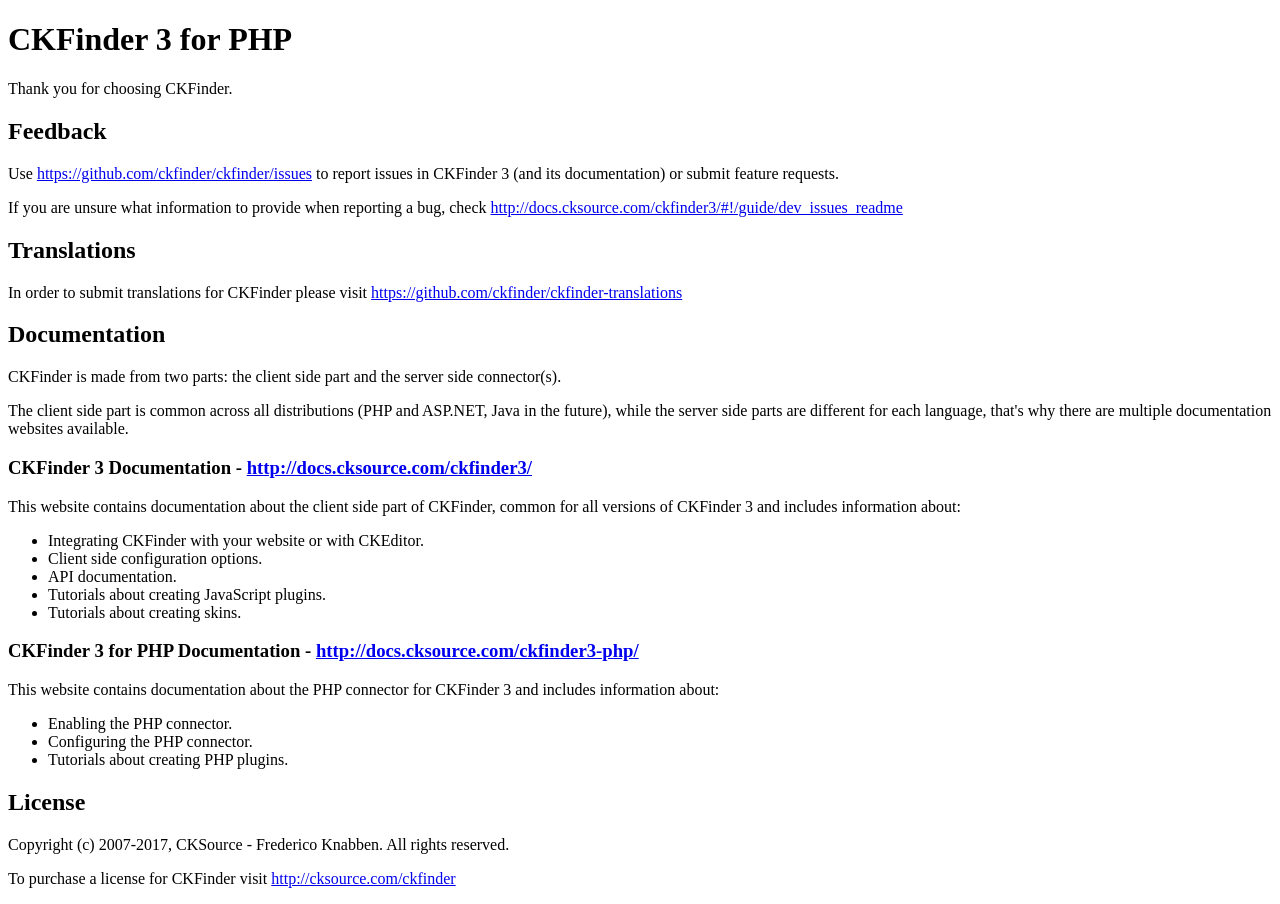
<file: web/resource-ckfinder/README.html>
<!DOCTYPE html>
<html lang="en">
<head>
	<meta charset="UTF-8">
	<title>CKFinder Readme</title>
</head>
<body>
<h1 id="ckfinder-3-for-php">CKFinder 3 for PHP</h1>
<p>Thank you for choosing CKFinder.</p>
<h2 id="feedback">Feedback</h2>
<p>Use <a href="https://github.com/ckfinder/ckfinder/issues">https://github.com/ckfinder/ckfinder/issues</a> to report issues in CKFinder 3 (and its documentation) or submit
feature requests.</p>
<p>If you are unsure what information to provide when reporting a bug, check <a href="http://docs.cksource.com/ckfinder3/#!/guide/dev_issues_readme">http://docs.cksource.com/ckfinder3/#!/guide/dev_issues_readme</a></p>
<h2 id="translations">Translations</h2>
<p>In order to submit translations for CKFinder please visit <a href="https://github.com/ckfinder/ckfinder-translations">https://github.com/ckfinder/ckfinder-translations</a></p>
<h2 id="documentation">Documentation</h2>
<p>CKFinder is made from two parts: the client side part and the server side connector(s).</p>
<p>The client side part is common across all distributions (PHP and ASP.NET, Java in the future), while
the server side parts are different for each language, that&#39;s why there are multiple documentation websites available.</p>
<h3 id="ckfinder-3-documentation-http-docs-cksource-com-ckfinder3-">CKFinder 3 Documentation - <a href="http://docs.cksource.com/ckfinder3/">http://docs.cksource.com/ckfinder3/</a></h3>
<p>This website contains documentation about the client side part of CKFinder, common for all versions of CKFinder 3
and includes information about:</p>
<ul>
<li>Integrating CKFinder with your website or with CKEditor.</li>
<li>Client side configuration options.</li>
<li>API documentation.</li>
<li>Tutorials about creating JavaScript plugins.</li>
<li>Tutorials about creating skins.</li>
</ul>
<h3 id="ckfinder-3-for-php-documentation-http-docs-cksource-com-ckfinder3-php-">CKFinder 3 for PHP Documentation - <a href="http://docs.cksource.com/ckfinder3-php/">http://docs.cksource.com/ckfinder3-php/</a></h3>
<p>This website contains documentation about the PHP connector for CKFinder 3 and includes information about:</p>
<ul>
<li>Enabling the PHP connector.</li>
<li>Configuring the PHP connector.</li>
<li>Tutorials about creating PHP plugins.</li>
</ul>
<h2 id="license">License</h2>
<p>Copyright (c) 2007-2017, CKSource - Frederico Knabben. All rights reserved.</p>
<p>To purchase a license for CKFinder visit <a href="http://cksource.com/ckfinder">http://cksource.com/ckfinder</a></p>

</body>
</html>
</file>
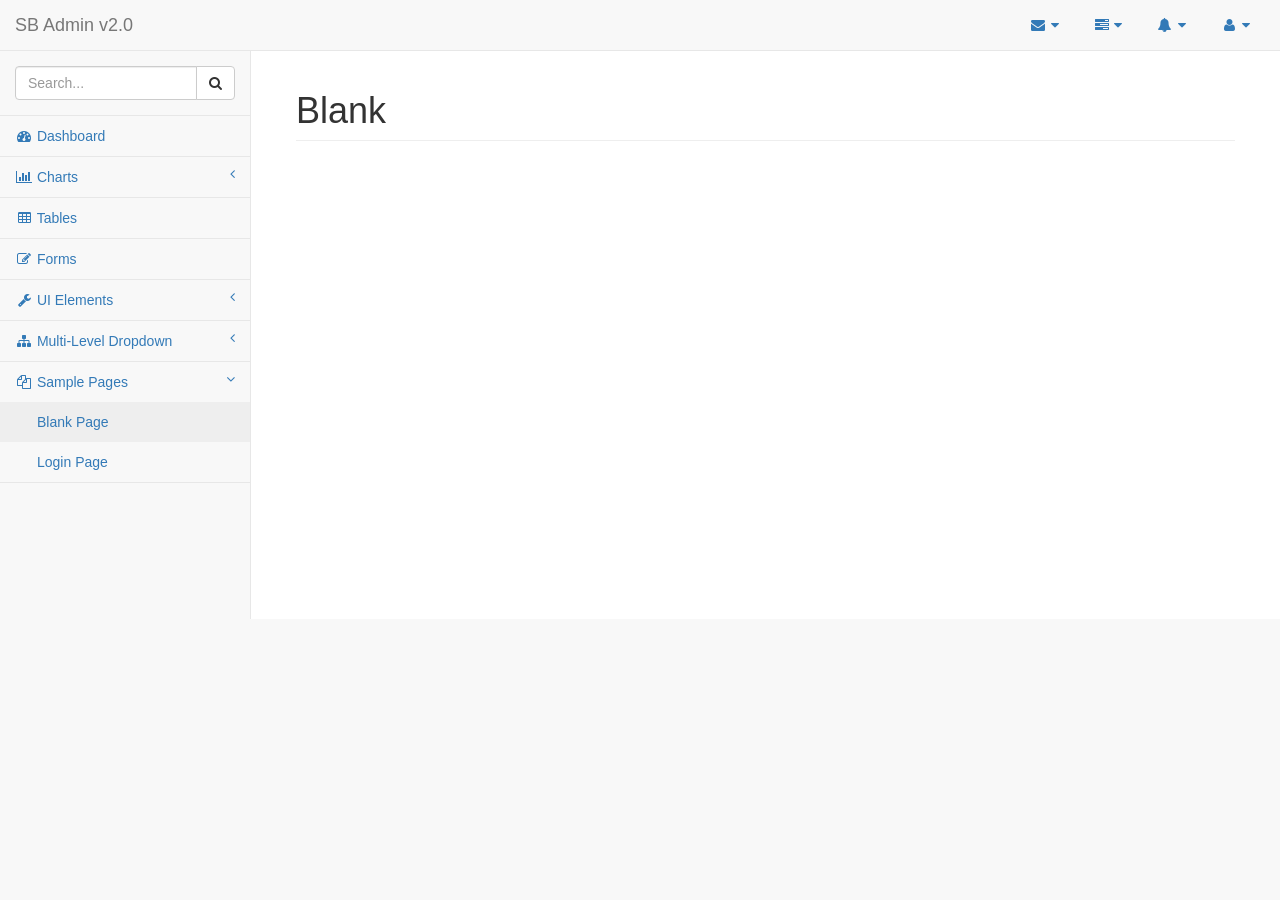
<file: web/hds-dashboard-layout/pages/blank.html>
<!DOCTYPE html>
<html lang="en">

<head>

    <meta charset="utf-8">
    <meta http-equiv="X-UA-Compatible" content="IE=edge">
    <meta name="viewport" content="width=device-width, initial-scale=1">
    <meta name="description" content="">
    <meta name="author" content="">

    <title>SB Admin 2 - Bootstrap Admin Theme</title>

    <!-- Bootstrap Core CSS -->
    <link href="../vendor/bootstrap/css/bootstrap.min.css" rel="stylesheet">

    <!-- MetisMenu CSS -->
    <link href="../vendor/metisMenu/metisMenu.min.css" rel="stylesheet">

    <!-- Custom CSS -->
    <link href="../dist/css/sb-admin-2.css" rel="stylesheet">

    <!-- Custom Fonts -->
    <link href="../vendor/font-awesome/css/font-awesome.min.css" rel="stylesheet" type="text/css">

    <!-- HTML5 Shim and Respond.js IE8 support of HTML5 elements and media queries -->
    <!-- WARNING: Respond.js doesn't work if you view the page via file:// -->
    <!--[if lt IE 9]>
        <script src="https://oss.maxcdn.com/libs/html5shiv/3.7.0/html5shiv.js"></script>
        <script src="https://oss.maxcdn.com/libs/respond.js/1.4.2/respond.min.js"></script>
    <![endif]-->

</head>

<body>

    <div id="wrapper">

        <!-- Navigation -->
        <nav class="navbar navbar-default navbar-static-top" role="navigation" style="margin-bottom: 0">
            <div class="navbar-header">
                <button type="button" class="navbar-toggle" data-toggle="collapse" data-target=".navbar-collapse">
                    <span class="sr-only">Toggle navigation</span>
                    <span class="icon-bar"></span>
                    <span class="icon-bar"></span>
                    <span class="icon-bar"></span>
                </button>
                <a class="navbar-brand" href="index.html">SB Admin v2.0</a>
            </div>
            <!-- /.navbar-header -->

            <ul class="nav navbar-top-links navbar-right">
                <li class="dropdown">
                    <a class="dropdown-toggle" data-toggle="dropdown" href="#">
                        <i class="fa fa-envelope fa-fw"></i> <i class="fa fa-caret-down"></i>
                    </a>
                    <ul class="dropdown-menu dropdown-messages">
                        <li>
                            <a href="#">
                                <div>
                                    <strong>John Smith</strong>
                                    <span class="pull-right text-muted">
                                        <em>Yesterday</em>
                                    </span>
                                </div>
                                <div>Lorem ipsum dolor sit amet, consectetur adipiscing elit. Pellentesque eleifend...</div>
                            </a>
                        </li>
                        <li class="divider"></li>
                        <li>
                            <a href="#">
                                <div>
                                    <strong>John Smith</strong>
                                    <span class="pull-right text-muted">
                                        <em>Yesterday</em>
                                    </span>
                                </div>
                                <div>Lorem ipsum dolor sit amet, consectetur adipiscing elit. Pellentesque eleifend...</div>
                            </a>
                        </li>
                        <li class="divider"></li>
                        <li>
                            <a href="#">
                                <div>
                                    <strong>John Smith</strong>
                                    <span class="pull-right text-muted">
                                        <em>Yesterday</em>
                                    </span>
                                </div>
                                <div>Lorem ipsum dolor sit amet, consectetur adipiscing elit. Pellentesque eleifend...</div>
                            </a>
                        </li>
                        <li class="divider"></li>
                        <li>
                            <a class="text-center" href="#">
                                <strong>Read All Messages</strong>
                                <i class="fa fa-angle-right"></i>
                            </a>
                        </li>
                    </ul>
                    <!-- /.dropdown-messages -->
                </li>
                <!-- /.dropdown -->
                <li class="dropdown">
                    <a class="dropdown-toggle" data-toggle="dropdown" href="#">
                        <i class="fa fa-tasks fa-fw"></i> <i class="fa fa-caret-down"></i>
                    </a>
                    <ul class="dropdown-menu dropdown-tasks">
                        <li>
                            <a href="#">
                                <div>
                                    <p>
                                        <strong>Task 1</strong>
                                        <span class="pull-right text-muted">40% Complete</span>
                                    </p>
                                    <div class="progress progress-striped active">
                                        <div class="progress-bar progress-bar-success" role="progressbar" aria-valuenow="40" aria-valuemin="0" aria-valuemax="100" style="width: 40%">
                                            <span class="sr-only">40% Complete (success)</span>
                                        </div>
                                    </div>
                                </div>
                            </a>
                        </li>
                        <li class="divider"></li>
                        <li>
                            <a href="#">
                                <div>
                                    <p>
                                        <strong>Task 2</strong>
                                        <span class="pull-right text-muted">20% Complete</span>
                                    </p>
                                    <div class="progress progress-striped active">
                                        <div class="progress-bar progress-bar-info" role="progressbar" aria-valuenow="20" aria-valuemin="0" aria-valuemax="100" style="width: 20%">
                                            <span class="sr-only">20% Complete</span>
                                        </div>
                                    </div>
                                </div>
                            </a>
                        </li>
                        <li class="divider"></li>
                        <li>
                            <a href="#">
                                <div>
                                    <p>
                                        <strong>Task 3</strong>
                                        <span class="pull-right text-muted">60% Complete</span>
                                    </p>
                                    <div class="progress progress-striped active">
                                        <div class="progress-bar progress-bar-warning" role="progressbar" aria-valuenow="60" aria-valuemin="0" aria-valuemax="100" style="width: 60%">
                                            <span class="sr-only">60% Complete (warning)</span>
                                        </div>
                                    </div>
                                </div>
                            </a>
                        </li>
                        <li class="divider"></li>
                        <li>
                            <a href="#">
                                <div>
                                    <p>
                                        <strong>Task 4</strong>
                                        <span class="pull-right text-muted">80% Complete</span>
                                    </p>
                                    <div class="progress progress-striped active">
                                        <div class="progress-bar progress-bar-danger" role="progressbar" aria-valuenow="80" aria-valuemin="0" aria-valuemax="100" style="width: 80%">
                                            <span class="sr-only">80% Complete (danger)</span>
                                        </div>
                                    </div>
                                </div>
                            </a>
                        </li>
                        <li class="divider"></li>
                        <li>
                            <a class="text-center" href="#">
                                <strong>See All Tasks</strong>
                                <i class="fa fa-angle-right"></i>
                            </a>
                        </li>
                    </ul>
                    <!-- /.dropdown-tasks -->
                </li>
                <!-- /.dropdown -->
                <li class="dropdown">
                    <a class="dropdown-toggle" data-toggle="dropdown" href="#">
                        <i class="fa fa-bell fa-fw"></i> <i class="fa fa-caret-down"></i>
                    </a>
                    <ul class="dropdown-menu dropdown-alerts">
                        <li>
                            <a href="#">
                                <div>
                                    <i class="fa fa-comment fa-fw"></i> New Comment
                                    <span class="pull-right text-muted small">4 minutes ago</span>
                                </div>
                            </a>
                        </li>
                        <li class="divider"></li>
                        <li>
                            <a href="#">
                                <div>
                                    <i class="fa fa-twitter fa-fw"></i> 3 New Followers
                                    <span class="pull-right text-muted small">12 minutes ago</span>
                                </div>
                            </a>
                        </li>
                        <li class="divider"></li>
                        <li>
                            <a href="#">
                                <div>
                                    <i class="fa fa-envelope fa-fw"></i> Message Sent
                                    <span class="pull-right text-muted small">4 minutes ago</span>
                                </div>
                            </a>
                        </li>
                        <li class="divider"></li>
                        <li>
                            <a href="#">
                                <div>
                                    <i class="fa fa-tasks fa-fw"></i> New Task
                                    <span class="pull-right text-muted small">4 minutes ago</span>
                                </div>
                            </a>
                        </li>
                        <li class="divider"></li>
                        <li>
                            <a href="#">
                                <div>
                                    <i class="fa fa-upload fa-fw"></i> Server Rebooted
                                    <span class="pull-right text-muted small">4 minutes ago</span>
                                </div>
                            </a>
                        </li>
                        <li class="divider"></li>
                        <li>
                            <a class="text-center" href="#">
                                <strong>See All Alerts</strong>
                                <i class="fa fa-angle-right"></i>
                            </a>
                        </li>
                    </ul>
                    <!-- /.dropdown-alerts -->
                </li>
                <!-- /.dropdown -->
                <li class="dropdown">
                    <a class="dropdown-toggle" data-toggle="dropdown" href="#">
                        <i class="fa fa-user fa-fw"></i> <i class="fa fa-caret-down"></i>
                    </a>
                    <ul class="dropdown-menu dropdown-user">
                        <li><a href="#"><i class="fa fa-user fa-fw"></i> User Profile</a>
                        </li>
                        <li><a href="#"><i class="fa fa-gear fa-fw"></i> Settings</a>
                        </li>
                        <li class="divider"></li>
                        <li><a href="login.html"><i class="fa fa-sign-out fa-fw"></i> Logout</a>
                        </li>
                    </ul>
                    <!-- /.dropdown-user -->
                </li>
                <!-- /.dropdown -->
            </ul>
            <!-- /.navbar-top-links -->

            <div class="navbar-default sidebar" role="navigation">
                <div class="sidebar-nav navbar-collapse">
                    <ul class="nav" id="side-menu">
                        <li class="sidebar-search">
                            <div class="input-group custom-search-form">
                                <input type="text" class="form-control" placeholder="Search...">
                                <span class="input-group-btn">
                                    <button class="btn btn-default" type="button">
                                        <i class="fa fa-search"></i>
                                    </button>
                                </span>
                            </div>
                            <!-- /input-group -->
                        </li>
                        <li>
                            <a href="index.html"><i class="fa fa-dashboard fa-fw"></i> Dashboard</a>
                        </li>
                        <li>
                            <a href="#"><i class="fa fa-bar-chart-o fa-fw"></i> Charts<span class="fa arrow"></span></a>
                            <ul class="nav nav-second-level">
                                <li>
                                    <a href="flot.html">Flot Charts</a>
                                </li>
                                <li>
                                    <a href="morris.html">Morris.js Charts</a>
                                </li>
                            </ul>
                            <!-- /.nav-second-level -->
                        </li>
                        <li>
                            <a href="tables.html"><i class="fa fa-table fa-fw"></i> Tables</a>
                        </li>
                        <li>
                            <a href="forms.html"><i class="fa fa-edit fa-fw"></i> Forms</a>
                        </li>
                        <li>
                            <a href="#"><i class="fa fa-wrench fa-fw"></i> UI Elements<span class="fa arrow"></span></a>
                            <ul class="nav nav-second-level">
                                <li>
                                    <a href="panels-wells.html">Panels and Wells</a>
                                </li>
                                <li>
                                    <a href="buttons.html">Buttons</a>
                                </li>
                                <li>
                                    <a href="notifications.html">Notifications</a>
                                </li>
                                <li>
                                    <a href="typography.html">Typography</a>
                                </li>
                                <li>
                                    <a href="icons.html"> Icons</a>
                                </li>
                                <li>
                                    <a href="grid.html">Grid</a>
                                </li>
                            </ul>
                            <!-- /.nav-second-level -->
                        </li>
                        <li>
                            <a href="#"><i class="fa fa-sitemap fa-fw"></i> Multi-Level Dropdown<span class="fa arrow"></span></a>
                            <ul class="nav nav-second-level">
                                <li>
                                    <a href="#">Second Level Item</a>
                                </li>
                                <li>
                                    <a href="#">Second Level Item</a>
                                </li>
                                <li>
                                    <a href="#">Third Level <span class="fa arrow"></span></a>
                                    <ul class="nav nav-third-level">
                                        <li>
                                            <a href="#">Third Level Item</a>
                                        </li>
                                        <li>
                                            <a href="#">Third Level Item</a>
                                        </li>
                                        <li>
                                            <a href="#">Third Level Item</a>
                                        </li>
                                        <li>
                                            <a href="#">Third Level Item</a>
                                        </li>
                                    </ul>
                                    <!-- /.nav-third-level -->
                                </li>
                            </ul>
                            <!-- /.nav-second-level -->
                        </li>
                        <li class="active">
                            <a href="#"><i class="fa fa-files-o fa-fw"></i> Sample Pages<span class="fa arrow"></span></a>
                            <ul class="nav nav-second-level">
                                <li>
                                    <a class="active" href="blank.html">Blank Page</a>
                                </li>
                                <li>
                                    <a href="login.html">Login Page</a>
                                </li>
                            </ul>
                            <!-- /.nav-second-level -->
                        </li>
                    </ul>
                </div>
                <!-- /.sidebar-collapse -->
            </div>
            <!-- /.navbar-static-side -->
        </nav>

        <!-- Page Content -->
        <div id="page-wrapper">
            <div class="container-fluid">
                <div class="row">
                    <div class="col-lg-12">
                        <h1 class="page-header">Blank</h1>
                    </div>
                    <!-- /.col-lg-12 -->
                </div>
                <!-- /.row -->
            </div>
            <!-- /.container-fluid -->
        </div>
        <!-- /#page-wrapper -->

    </div>
    <!-- /#wrapper -->

    <!-- jQuery -->
    <script src="../vendor/jquery/jquery.min.js"></script>

    <!-- Bootstrap Core JavaScript -->
    <script src="../vendor/bootstrap/js/bootstrap.min.js"></script>

    <!-- Metis Menu Plugin JavaScript -->
    <script src="../vendor/metisMenu/metisMenu.min.js"></script>

    <!-- Custom Theme JavaScript -->
    <script src="../dist/js/sb-admin-2.js"></script>

</body>

</html>
</file>
<file: web/resource-ckeditor/samples/css/samples.css>
/**
 * @license Copyright (c) 2003-2017, CKSource - Frederico Knabben. All rights reserved.
 * For licensing, see LICENSE.md or http://ckeditor.com/license
 */
@media (max-width: 900px) {
  .global-is-mobile-hidden {
    display: none !important;
  }
}
article,
aside,
details,
figcaption,
figure,
footer,
header,
hgroup,
main,
menu,
nav,
section {
  display: block;
}
body,
html {
  margin: 0;
  padding: 0;
  font: 16px / 1.8 Arial, 'Helvetica Neue', Helvetica, sans-serif;
  font-weight: 300;
  color: #575757;
}
.grid-width-10 {
  width: 10%;
}
.grid-width-20 {
  width: 20%;
}
.grid-width-30 {
  width: 30%;
}
.grid-width-40 {
  width: 40%;
}
.grid-width-50 {
  width: 50%;
}
.grid-width-60 {
  width: 60%;
}
.grid-width-70 {
  width: 70%;
}
.grid-width-80 {
  width: 80%;
}
.grid-width-90 {
  width: 90%;
}
.grid-width-100 {
  width: 100%;
}
@media (max-width: 900px) {
  .grid-width-10,
  .grid-width-20,
  .grid-width-30,
  .grid-width-40,
  .grid-width-50,
  .grid-width-60,
  .grid-width-70,
  .grid-width-80,
  .grid-width-90,
  .grid-width-100 {
    width: 100%;
  }
}
*[class*="grid-width"] {
  -webkit-box-sizing: border-box;
  -moz-box-sizing: border-box;
  box-sizing: border-box;
  padding-left: 4%;
  padding-right: 4%;
  float: left;
}
*[class*="grid-width"]:after,
.grid-container:after,
*[class*="grid-width"]:before,
.grid-container:before {
  content: '';
  display: block;
  overflow: hidden;
  visibility: hidden;
  font-size: 0;
  line-height: 0;
  width: 0;
  height: 0;
}
*[class*="grid-width"]:after,
.grid-container:after {
  clear: both;
}
.grid-container {
  -webkit-box-sizing: border-box;
  -moz-box-sizing: border-box;
  box-sizing: border-box;
  margin-left: auto;
  margin-right: auto;
}
.grid-container-nested *[class*="grid-width"]:first-child {
  padding-left: 0;
}
.grid-container-nested *[class*="grid-width"]:last-child {
  padding-right: 0;
}
@media (max-width: 900px) {
  .grid-container-nested *[class*="grid-width"]:first-child {
    padding-left: 4%;
  }
  .grid-container-nested *[class*="grid-width"]:last-child {
    padding-right: 4%;
  }
}
.header-a {
  min-height: 140px;
  overflow: hidden;
}
.header-a .header-a-logo {
  margin: 40px 0 0;
}
@media (max-width: 900px) {
  .header-a .header-a-logo {
    text-align: center;
  }
}
.header-a .header-a-logo img {
  border: transparent;
}
.navigation-a {
  height: 30px;
  background: #3D3D3D;
  position: absolute;
  left: 0;
  right: 0;
  top: 0;
  padding: 0;
  overflow: hidden;
}
@media (max-width: 900px) {
  .navigation-a {
    text-align: center;
  }
}
.navigation-a ul {
  list-style: none;
  margin: 0;
  overflow: hidden;
}
.navigation-a ul li,
.navigation-a ul li a {
  display: inline-block;
}
@media (max-width: 900px) {
  .navigation-a ul {
    width: auto;
    text-overflow: ellipsis;
    white-space: nowrap;
    display: inline-block;
    float: none;
  }
  .navigation-a ul:before,
  .navigation-a ul:after {
    display: none;
  }
}
.navigation-a ul.navigation-a-left {
  text-align: left;
}
@media (max-width: 900px) {
  .navigation-a ul.navigation-a-left {
    padding-right: 0;
  }
}
.navigation-a ul.navigation-a-right {
  text-align: right;
}
@media (max-width: 900px) {
  .navigation-a ul.navigation-a-right {
    padding-left: 23px;
  }
}
.navigation-a ul li + li {
  margin-left: 23px;
}
.navigation-a ul li a {
  font-size: 10px;
  font-size: 0.625rem;
  line-height: 18px;
  line-height: 1.13rem;
  line-height: 30px;
  float: left;
  color: #ddd;
  font-weight: bold;
  text-decoration: none;
  text-transform: uppercase;
}
.navigation-a ul li a:hover {
  cursor: pointer;
  color: #fff;
}
.icon-navigation-a-github:before,
.icon-navigation-a-github:after {
  background-image: url("[data-uri]");
}
.navigation-b {
  text-align: right;
  margin: 52px 0 0;
  overflow: visible;
}
@media (max-width: 900px) {
  .navigation-b {
    text-align: center;
    margin-top: 20px;
    padding: 0;
  }
}
.navigation-b ul {
  padding: 0;
  list-style: none;
  margin: 0;
  overflow: visible;
}
.navigation-b ul li,
.navigation-b ul li a {
  display: inline-block;
}
@media (max-width: 900px) {
  .navigation-b ul {
    display: table;
    width: 100%;
    padding-bottom: 1.5em;
  }
}
@media (max-width: 900px) {
  .navigation-b ul li {
    display: table-row;
  }
}
.navigation-b ul li + li {
  margin-left: 20px;
}
@media (max-width: 900px) {
  .navigation-b ul li + li {
    margin-left: 0;
  }
}
.navigation-b ul li a {
  -webkit-box-sizing: border-box;
  -moz-box-sizing: border-box;
  box-sizing: border-box;
  text-transform: uppercase;
  text-decoration: none;
  outline: none;
}
@media (max-width: 900px) {
  .navigation-b ul li a {
    width: 100%;
    -webkit-border-radius: 0;
    -webkit-background-clip: padding-box;
    -moz-border-radius: 0;
    -moz-background-clip: padding;
    border-radius: 0;
    background-clip: padding-box;
  }
}
.footer-a {
  font-size: 13px;
  font-size: 0.8125rem;
  line-height: 23.4px;
  line-height: 1.46rem;
  padding-top: 2.25em;
  padding-bottom: 2.25em;
  overflow: hidden;
  color: #8a8a8a;
}
.footer-a a {
  color: #27C0D8;
  text-decoration: none;
  border-bottom: 1px dotted #27C0D8;
}
.footer-a a:hover {
  color: #23adc2;
}
.footer-a p {
  margin: 0;
  display: inline-block;
  text-align: center;
}
.content {
  font-size: 14px;
  font-size: 0.875rem;
  line-height: 25.2px;
  line-height: 1.57rem;
  overflow: hidden;
  padding-top: 1.5em;
  padding-bottom: 1.5em;
}
.content p {
  margin: 0.75em 0;
}
.content ul,
.content ol,
.content pre,
.content blockquote,
.content textarea:not([class^="cke"]),
.content .cke {
  margin: 1.875em 0;
}
.content code,
.content kbd {
  -webkit-border-radius: 3px;
  -webkit-background-clip: padding-box;
  -moz-border-radius: 3px;
  -moz-background-clip: padding;
  border-radius: 3px;
  background-clip: padding-box;
  padding: 3px 4px;
}
.content pre,
.content code,
.content kbd,
.content blockquote {
  background: #f5f5f5;
}
.content blockquote,
.content pre {
  background: none;
  border-left: 4px solid #27C0D8;
  padding: 1.5em 2.25em;
}
.content p a,
.content ul a,
.content ol a,
.content blockquote a,
.content h1 a,
.content h2 a,
.content h3 a,
.content h4 a,
.content h5 a {
  color: #27C0D8;
  text-decoration: none;
  border-bottom: 1px dotted #27C0D8;
}
.content p a:hover,
.content ul a:hover,
.content ol a:hover,
.content blockquote a:hover,
.content h1 a:hover,
.content h2 a:hover,
.content h3 a:hover,
.content h4 a:hover,
.content h5 a:hover {
  color: #23adc2;
}
.content h1,
.content h2,
.content h3,
.content h4,
.content h5 {
  color: #000;
  font-weight: 100;
}
.content h1 code,
.content h2 code,
.content h3 code,
.content h4 code,
.content h5 code,
.content h1 kbd,
.content h2 kbd,
.content h3 kbd,
.content h4 kbd,
.content h5 kbd {
  font-size: inherit;
}
.content h1 a.content-heading-anchor,
.content h2 a.content-heading-anchor,
.content h3 a.content-heading-anchor,
.content h4 a.content-heading-anchor,
.content h5 a.content-heading-anchor {
  font-weight: 100;
  vertical-align: middle;
  opacity: 0;
  border: 0;
}
.content h1:hover a.content-heading-anchor,
.content h2:hover a.content-heading-anchor,
.content h3:hover a.content-heading-anchor,
.content h4:hover a.content-heading-anchor,
.content h5:hover a.content-heading-anchor {
  opacity: 1;
}
.content h1:target a,
.content h2:target a,
.content h3:target a,
.content h4:target a,
.content h5:target a {
  -webkit-animation: targetLinkOpacity 0.5s linear alternate;
  -moz-animation: targetLinkOpacity 0.5s linear alternate;
  -o-animation: targetLinkOpacity 0.5s linear alternate;
  animation: targetLinkOpacity 0.5s linear alternate;
  opacity: 1;
}
.content input,
.content select,
.content textarea:not([class^="cke"]) {
  -webkit-border-radius: 3px;
  -webkit-background-clip: padding-box;
  -moz-border-radius: 3px;
  -moz-background-clip: padding;
  border-radius: 3px;
  background-clip: padding-box;
  -webkit-box-shadow: inset 0 1px 1px rgba(0, 0, 0, 0.08);
  -moz-box-shadow: inset 0 1px 1px rgba(0, 0, 0, 0.08);
  box-shadow: inset 0 1px 1px rgba(0, 0, 0, 0.08);
  font: inherit;
  color: inherit;
  border: 1px solid #D9D9D9;
  padding: .2em .5em;
}
.content input:focus,
.content select:focus,
.content textarea:not([class^="cke"]):focus {
  border-color: #66afe9;
  outline: 0;
  -webkit-box-shadow: inset 0 1px 1px rgba(0, 0, 0, 0.08), 0 0 8px #93c6ef;
  -moz-box-shadow: inset 0 1px 1px rgba(0, 0, 0, 0.08), 0 0 8px #93c6ef;
  box-shadow: inset 0 1px 1px rgba(0, 0, 0, 0.08), 0 0 8px #93c6ef;
}
.content abbr {
  border-bottom: 1px dotted #666;
  cursor: pointer;
}
.content blockquote {
  font-style: italic;
  font-family: Georgia, Times, "Times New Roman", serif;
  font-size: 16px;
  font-size: 1rem;
  line-height: 28.8px;
  line-height: 1.8rem;
}
.content em {
  font-style: italic;
}
.content h1 {
  font-size: 36px;
  font-size: 2.25rem;
  line-height: 64.8px;
  line-height: 4.05rem;
  margin: 1.125em 0 0;
}
.content h2 {
  font-size: 27.2px;
  font-size: 1.7rem;
  line-height: 48.96px;
  line-height: 3.06rem;
  margin: 0.9em 0 0;
}
.content h3 {
  font-size: 24px;
  font-size: 1.5rem;
  line-height: 43.2px;
  line-height: 2.7rem;
  font-weight: 500;
  margin: 0.75em 0 0;
}
.content h4 {
  font-size: 19.2px;
  font-size: 1.2rem;
  line-height: 34.56px;
  line-height: 2.16rem;
  font-weight: 500;
  margin: 0.75em 0 0;
}
.content h5 {
  font-size: 17.6px;
  font-size: 1.1rem;
  line-height: 31.68px;
  line-height: 1.98rem;
  font-weight: 500;
  margin: 0.75em 0 0;
}
.content hr {
  border: 0;
  border-top: 4px solid #D9D9D9;
  margin: 1.5em 0;
}
.content input[type="text"] {
  height: 1.8em;
  line-height: 1.8em;
}
.content input[type="button"] {
  -webkit-appearance: button;
  -moz-appearance: button;
  appearance: button;
}
.content kbd {
  font-size: 12px;
  font-size: 0.75rem;
  line-height: 21.6px;
  line-height: 1.35rem;
  font-family: Arial, 'Helvetica Neue', Helvetica, sans-serif;
  padding: 2px 6px;
  -webkit-box-shadow: 0 0 4px #fff inset, 0 2px 0 #D9D9D9;
  -moz-box-shadow: 0 0 4px #fff inset, 0 2px 0 #D9D9D9;
  box-shadow: 0 0 4px #fff inset, 0 2px 0 #D9D9D9;
}
.content p img {
  vertical-align: middle;
}
.content p pre {
  padding: 1.5em;
}
.content pre {
  padding: 0;
  border: 0;
  tab-size: 4;
  -o-tab-size: 4;
  -moz-tab-size: 4;
}
.content pre,
.content code {
  font-size: 11.89px;
  font-size: 0.743rem;
  line-height: 21.4px;
  line-height: 1.34rem;
  font-family: Consolas, Menlo, Monaco, Lucida Console, Liberation Mono, DejaVu Sans Mono, Bitstream Vera Sans Mono, Courier New, monospace, serif;
}
.content pre a,
.content code a {
  border: 0;
}
.content pre code {
  padding: 0.75em;
  display: block;
}
.content strong {
  color: #000;
}
.content ul ul,
.content ol ul,
.content ul ol,
.content ol ol {
  margin: 0.75em 0;
}
.content ul li,
.content ol li {
  font-size: 14px;
  font-size: 0.875rem;
  line-height: 30.24px;
  line-height: 1.89rem;
}
.content textarea:not([class^="cke"]) {
  width: 100%;
}
.content div.todo {
  border: 2px dotted #444;
  padding: 10px;
  margin: 60px 0 10px 0;
  /* Remove me some day */
}
.content div.todo:before {
  content: "TODO";
  font-weight: bold;
}
body a.button-a,
body button.button-a,
body input.button-a {
  -webkit-border-radius: 3px;
  -webkit-background-clip: padding-box;
  -moz-border-radius: 3px;
  -moz-background-clip: padding;
  border-radius: 3px;
  background-clip: padding-box;
  font-size: 14px;
  font-size: 0.875rem;
  line-height: 25.2px;
  line-height: 1.57rem;
  height: 36px;
  line-height: 36px;
  padding: 0 1.1em;
  font-weight: 700;
  color: #3e3e3e;
  white-space: nowrap;
  text-decoration: none;
  display: inline-block;
  cursor: pointer;
  border: 0;
  vertical-align: middle;
  margin: 1px 0;
  background: transparent;
}
body a.button-a.icon-pos-left,
body button.button-a.icon-pos-left,
body input.button-a.icon-pos-left {
  padding-left: .8em;
}
body a.button-a.icon-pos-right,
body button.button-a.icon-pos-right,
body input.button-a.icon-pos-right {
  padding-right: .8em;
}
body a.button-a.button-a-no-text,
body button.button-a.button-a-no-text,
body input.button-a.button-a-no-text {
  -webkit-border-radius: 100px;
  -webkit-background-clip: padding-box;
  -moz-border-radius: 100px;
  -moz-background-clip: padding;
  border-radius: 100px;
  background-clip: padding-box;
  width: 36px;
  padding: 0;
  text-indent: -999px;
  overflow: hidden;
  position: relative;
  text-align: center;
}
body a.button-a.button-a-no-text:before,
body button.button-a.button-a-no-text:before,
body input.button-a.button-a-no-text:before {
  position: absolute;
  left: 50%;
  top: 50%;
  margin: -9px 0 0 -9px;
}
@media (max-width: 900px) {
  body a.button-a.button-a-mobile-collapsed,
  body button.button-a.button-a-mobile-collapsed,
  body input.button-a.button-a-mobile-collapsed {
    -webkit-border-radius: 100px;
    -webkit-background-clip: padding-box;
    -moz-border-radius: 100px;
    -moz-background-clip: padding;
    border-radius: 100px;
    background-clip: padding-box;
    width: 36px;
    padding: 0;
    text-indent: -999px;
    overflow: hidden;
    position: relative;
    text-align: center;
  }
  body a.button-a.button-a-mobile-collapsed:before,
  body button.button-a.button-a-mobile-collapsed:before,
  body input.button-a.button-a-mobile-collapsed:before {
    position: absolute;
    left: 50%;
    top: 50%;
    margin: -9px 0 0 -9px;
  }
  body a.button-a.button-a-mobile-collapsed:before,
  body button.button-a.button-a-mobile-collapsed:before,
  body input.button-a.button-a-mobile-collapsed:before {
    position: absolute;
    left: 50%;
    top: 50%;
    margin: -9px 0 0 -9px;
  }
}
body a.button-a:active,
body button.button-a:active,
body input.button-a:active,
body a.button-a:hover,
body button.button-a:hover,
body input.button-a:hover {
  color: #fff;
  background: #23adc2;
}
body a.button-a:focus,
body button.button-a:focus,
body input.button-a:focus {
  border-color: #66afe9;
  outline: 0;
  -webkit-box-shadow: inset 0 1px 1px rgba(0, 0, 0, 0.075), 0 0 8px #93c6ef;
  -moz-box-shadow: inset 0 1px 1px rgba(0, 0, 0, 0.075), 0 0 8px #93c6ef;
  box-shadow: inset 0 1px 1px rgba(0, 0, 0, 0.075), 0 0 8px #93c6ef;
}
body a.button-a-soft,
body button.button-a-soft,
body input.button-a-soft {
  background: #e7e7e7;
}
body a.button-a-soft:active,
body button.button-a-soft:active,
body input.button-a-soft:active,
body a.button-a-soft:hover,
body button.button-a-soft:hover,
body input.button-a-soft:hover {
  color: #3e3e3e;
  background: #cecece;
}
body a.button-a-background,
body button.button-a-background,
body input.button-a-background,
body a.navigation-b ul li a:hover,
body button.navigation-b ul li a:hover,
body input.navigation-b ul li a:hover {
  color: #fff;
  background: #27C0D8;
}
body a.button-a-background:active,
body button.button-a-background:active,
body input.button-a-background:active,
body a.button-a-background:hover,
body button.button-a-background:hover,
body input.button-a-background:hover,
body a.navigation-b ul li a:hover:active,
body button.navigation-b ul li a:hover:active,
body input.navigation-b ul li a:hover:active,
body a.navigation-b ul li a:hover:hover,
body button.navigation-b ul li a:hover:hover,
body input.navigation-b ul li a:hover:hover {
  color: #fff;
  background: #23adc2;
}
.balloon-a {
  font-size: 12px;
  font-size: 0.75rem;
  line-height: 21.6px;
  line-height: 1.35rem;
  -webkit-border-radius: 3px;
  -webkit-background-clip: padding-box;
  -moz-border-radius: 3px;
  -moz-background-clip: padding;
  border-radius: 3px;
  background-clip: padding-box;
  border-bottom: 3px solid #d4d4d4;
  background: #ebebeb;
  display: inline-block;
  white-space: nowrap;
  padding: .4em 1.2em .2em;
  font-weight: 700;
  position: relative;
  z-index: 1000;
  text-transform: none;
  color: #575757;
}
.balloon-a:hover {
  color: #575757;
}
.balloon-a:before {
  content: '';
  width: 0;
  height: 0;
  border-style: solid;
  position: absolute;
}
.balloon-a-ne:before,
.balloon-a-nw:before {
  top: -13px;
  border-width: 0 9px 15.6px 9px;
  border-color: transparent transparent #ebebeb transparent;
}
.balloon-a-se:before,
.balloon-a-sw:before {
  bottom: -13px;
  border-width: 15.6px 9px 0 9px;
  border-color: #ebebeb transparent transparent transparent;
}
.balloon-a-nw:before,
.balloon-a-sw:before {
  left: 20px;
}
.balloon-a-ne:before,
.balloon-a-se:before {
  right: 20px;
}
.icon-pos-left:before,
.icon-pos-right:after {
  content: '';
  display: inline-block;
  width: 18px;
  height: 18px;
  vertical-align: middle;
  background-repeat: no-repeat;
}
.icon-pos-left:before {
  margin-right: 10px;
}
.icon-pos-right:after {
  margin-left: 10px;
}
.icon-download:before,
.icon-download:after {
  background-image: url("[data-uri]");
}
.icon-question-mark:before,
.icon-question-mark:after {
  background-image: url("[data-uri]");
}
.icon-close:before,
.icon-close:after {
  background-image: url("[data-uri]");
}
.ie8 .switch > * {
  vertical-align: middle;
}
.ie8 .switch input[type="radio"] {
  margin: 0 0.25em;
  display: inline-block;
}
.ie8 .switch label {
  margin-left: 0 !important;
  margin-right: 0 !important;
}
.ie8 .switch label[data-for="1"] {
  float: left;
}
.ie8 .switch label[data-for="2"] {
  float: right;
}
.ie8 .switch .switch-inner {
  display: none;
}
.switch {
  font-size: 14px;
  font-size: 0.875rem;
  line-height: 25.2px;
  line-height: 1.57rem;
  font-weight: bold;
  background-color: #27C0D8;
  overflow: hidden;
  display: inline-block;
  padding: 0.75em 0.25em;
  color: #fff;
  -webkit-border-radius: 3px;
  -webkit-background-clip: padding-box;
  -moz-border-radius: 3px;
  -moz-background-clip: padding;
  border-radius: 3px;
  background-clip: padding-box;
  position: relative;
}
.switch input[type="radio"] {
  display: none;
}
.switch label {
  position: relative;
  z-index: 2;
  float: left;
  cursor: pointer;
  padding: 0 0.75em;
}
.switch label:hover {
  text-decoration: underline;
}
.switch .switch-inner {
  float: left;
  background-color: #FFF;
  height: 1.5em;
  width: 4.125em;
  padding: 2px;
  margin: 0 0.25em;
  -webkit-border-radius: 5.5px;
  -webkit-background-clip: padding-box;
  -moz-border-radius: 5.5px;
  -moz-background-clip: padding;
  border-radius: 5.5px;
  background-clip: padding-box;
}
.switch .switch-inner .handler {
  overflow: hidden;
  position: relative;
  display: block;
  height: 1.5em;
  width: 1.5em;
  background: #25b4cb;
  -webkit-border-radius: 4.5px;
  -webkit-background-clip: padding-box;
  -moz-border-radius: 4.5px;
  -moz-background-clip: padding;
  border-radius: 4.5px;
  background-clip: padding-box;
}
.switch .switch-inner .handler:before {
  content: '';
  display: block;
  position: absolute;
  top: 0;
  right: 0;
  bottom: 3px;
  left: 0;
  background-color: #34c4da;
  -webkit-border-bottom-left-radius: 4.5px;
  -moz-border-radius-bottomleft: 4.5px;
  border-bottom-left-radius: 4.5px;
  -webkit-border-bottom-right-radius: 4.5px;
  -webkit-background-clip: padding-box;
  -moz-border-radius-bottomright: 4.5px;
  -moz-background-clip: padding;
  border-bottom-right-radius: 4.5px;
  background-clip: padding-box;
}
.switch:hover .switch-inner .handler:before {
  background: #45c9dd;
}
.switch input[data-num="2"]:checked ~ .switch-inner > .handler {
  margin-left: auto;
}
.switch input[data-num="2"]:checked ~ label[data-for="1"] {
  padding-right: 5.125em;
  margin-right: -4.375em;
}
.switch input[data-num="1"]:checked ~ label[data-for="2"] {
  padding-left: 5.125em;
  margin-left: -4.375em;
}
.toggler {
  -webkit-user-select: none;
  -moz-user-select: none;
  -ms-user-select: none;
  user-select: none;
}
.toggler label {
  cursor: pointer;
}
.toggler [data-collapse] {
  display: inherit;
}
.toggler [data-expand] {
  display: none;
}
.toggler.collapsed [data-collapse] {
  display: none;
}
.toggler.collapsed [data-expand] {
  display: inherit;
}
.toggler-container {
  overflow: hidden;
}
.toggler-container.collapsed {
  height: 0;
}
.icon-toggler-expanded:before,
.icon-toggler-collapsed:before,
.icon-toggler-expanded:after,
.icon-toggler-collapsed:after {
  background-image: url("[data-uri]");
}
.icon-toggler-expanded.icon-light:before,
.icon-toggler-collapsed.icon-light:before,
.icon-toggler-expanded.icon-light:after,
.icon-toggler-collapsed.icon-light:after {
  background-image: url("[data-uri]");
}
.icon-toggler-expanded:before,
.icon-toggler-expanded:after {
  background-position: top left;
}
.icon-toggler-collapsed:before,
.icon-toggler-collapsed:after {
  background-position: bottom left;
}
.modal {
  padding: 20px;
  border-radius: 3px;
  background-color: white;
  max-width: 700px;
  -webkit-box-sizing: border-box;
  -moz-box-sizing: border-box;
  box-sizing: border-box;
  width: 80% !important;
  top: 50% !important;
  -webkit-transform: translate(-50%, -50%) !important;
  -moz-transform: translate(-50%, -50%) !important;
  -o-transform: translate(-50%, -50%) !important;
  -ms-transform: translate(-50%, -50%) !important;
  transform: translate(-50%, -50%) !important;
}
.modal-close {
  -webkit-border-radius: 100px;
  -webkit-background-clip: padding-box;
  -moz-border-radius: 100px;
  -moz-background-clip: padding;
  border-radius: 100px;
  background-clip: padding-box;
  cursor: pointer;
  height: 18px;
  width: 18px;
  position: absolute;
  top: 10px;
  right: 10px;
  font-size: 17px;
  text-align: center;
  line-height: 19px;
  background: #cccccc;
}
main .grid-container,
header .grid-container,
.navigation-a > div,
footer > div {
  max-width: 968px;
}
.header-a {
  margin-top: 30px;
}
.footer-a {
  border-top: 1px solid #D9D9D9;
}
.adjoined-top {
  background-color: #27C0D8;
  color: #fff;
}
.adjoined-top .content h1,
.adjoined-top .content h2,
.adjoined-top .content h3,
.adjoined-top .content h4,
.adjoined-top .content h5 {
  color: #fff;
}
.adjoined-top .content p {
  font-size: 18px;
  font-size: 1.125rem;
  line-height: 32.4px;
  line-height: 2.02rem;
  font-weight: 100;
}
.adjoined-top .content p a {
  text-decoration: none;
  border-bottom: 1px dotted #fff;
  color: inherit;
}
.adjoined-top .content p a:hover {
  color: #e6e6e6;
}
.adjoined-top .content button {
  color: #fff;
}
.adjoined-top .content strong {
  color: #fff;
}
.adjoined-top .content code {
  font-size: inherit;
  color: #27C0D8;
}
.adjoined-bottom {
  position: relative;
}
.adjoined-bottom:before {
  z-index: -1;
  content: '';
  background: #27C0D8;
  position: absolute;
  top: 0;
  left: 0;
  right: 0;
  height: 50%;
}
main .grid-container,
header .grid-container,
.navigation-a > div,
footer > div {
  max-width: 1052px;
}
main .grid-container.freed-width {
  max-width: none;
}
.switch {
  background: #25b4cb;
  float: right;
  overflow: visible;
}
.switch .balloon-a {
  position: absolute;
  top: -40px;
  right: 50%;
  margin-right: -15px;
  background: #FFEFC1;
  border-bottom-color: #DCDCA4;
}
.switch .balloon-a:before {
  border-color: #FFEFC1 transparent transparent transparent;
}
#toolbar .editors-container {
  overflow: hidden;
  height: 0;
  transition: height 200ms;
}
#toolbar .editors-container.active {
  height: auto;
}
#main #editor {
  background: #FFF;
  padding: 2% 4%;
  border: dashed 5px #27C0D8;
}
#main .adjoined-top:before {
  height: 335px;
}
#toolbar .adjoined-top:before {
  height: 219px;
}
#toolbar .adjoined-top .grid-container-nested {
  height: 147px;
}
.content .grid-switch-magic {
  margin: 3.5em 0 0;
}
#info-box {
  padding-bottom: 0;
}
#info-box > div {
  width: 100%;
  text-align: right;
}
#info-box > div .toggler {
  padding-right: 0;
}
#info-box > div .toggler:hover {
  background: transparent;
  color: #000;
}
#info-box > div .toggler:hover > label {
  text-decoration: underline;
}
#info-box > div h2 {
  float: left;
  margin-top: 0;
}
#info-box > div#instructions-container {
  text-align: left;
}
#toolbarModifierWrapper {
  overflow: hidden;
  height: 0;
  opacity: 0;
  transition: height 200ms;
}
#toolbarModifierWrapper.active {
  height: auto;
  opacity: 1;
}
header {
  overflow: visible;
}
header div.grid-container {
  overflow: visible;
}
header .navigation-b {
  overflow: visible;
}
header .navigation-b ul {
  overflow: visible;
}
header .navigation-b a {
  position: relative;
}
header .balloon-a {
  position: absolute;
  top: 48px;
  left: 50%;
  margin-left: -35px;
}
@media (max-width: 1140px) {
  header .balloon-a {
    left: auto;
    margin-left: auto;
    right: 50%;
    margin-right: -35px;
  }
  header .balloon-a:before {
    left: auto;
    right: 22px;
  }
}
@media (max-width: 900px) {
  header .balloon-a {
    display: none;
  }
}
#toolbar .cke_toolbar {
  pointer-events: none;
  -webkit-user-select: none;
  -moz-user-select: none;
  -ms-user-select: none;
  user-select: none;
  cursor: default;
}
.some-toolbar-active .cke_toolbar {
  zoom: 1;
  filter: alpha(opacity=50);
  -webkit-opacity: 0.5;
  -moz-opacity: 0.5;
  opacity: 0.5;
}
.cke_toolbar.active {
  position: relative;
  zoom: 1;
  filter: alpha(opacity=100);
  -webkit-opacity: 1;
  -moz-opacity: 1;
  opacity: 1;
}
.cke_toolbar.active:after {
  content: '';
  display: block;
  position: absolute;
  top: 0;
  right: 6px;
  bottom: 5px;
  left: 0;
  -webkit-border-radius: 5px;
  -webkit-background-clip: padding-box;
  -moz-border-radius: 5px;
  -moz-background-clip: padding;
  border-radius: 5px;
  background-clip: padding-box;
  -webkit-box-shadow: 0px 0px 15px 3px #fff4b0;
  -moz-box-shadow: 0px 0px 15px 3px #fff4b0;
  box-shadow: 0px 0px 15px 3px #fff4b0;
}
.cke_toolbar.active .cke_toolgroup {
  -webkit-box-shadow: none;
  -moz-box-shadow: none;
  box-shadow: none;
  border-color: #e3c300;
}
.cke_toolbar.active .cke_combo,
.cke_toolbar.active .cke_toolgroup {
  position: relative;
  z-index: 2;
}
.cke_toolbar.active .cke_combo_button {
  -webkit-box-shadow: none;
  -moz-box-shadow: none;
  box-shadow: none;
}
.unselectable {
  -webkit-user-select: none;
  -moz-user-select: none;
  -ms-user-select: none;
  user-select: none;
}
.toolbar {
  padding: 5px 0;
  margin-bottom: 2.4em;
  overflow: hidden;
  background: #fff;
}
.toolbar button.button-a.cke_button {
  cursor: pointer;
  display: inline-block;
  padding: 4px 6px;
  outline: 0;
  border: 1px solid #a6a6a6;
}
.toolbar button.button-a.hidden {
  display: none;
}
.toolbar button.button-a.left {
  float: left;
  margin-right: 8px;
}
.toolbar button.button-a.right {
  float: right;
  margin-left: 8px;
}
.toolbar button.button-a .highlight {
  color: #ffefc1;
}
.configContainer.hidden,
.toolbarModifier.hidden,
.toolbarModifier-hints.hidden {
  display: none;
}
.toolbarModifier :focus,
.toolbar button:focus,
.configContainer textarea.configCode:focus {
  outline: none;
}
div.toolbarModifier {
  padding: 0;
  overflow: hidden;
  width: 100%;
  position: relative;
  display: table;
  border-collapse: collapse;
}
div.toolbarModifier ::-moz-focus-inner {
  border: 0;
}
div.toolbarModifier .empty {
  display: none;
}
div.toolbarModifier.empty-visible .empty {
  display: table-row;
  zoom: 1;
  filter: alpha(opacity=60);
  -webkit-opacity: 0.6;
  -moz-opacity: 0.6;
  opacity: 0.6;
}
div.toolbarModifier .empty > p {
  line-height: 31px;
}
div.toolbarModifier > ul {
  padding: 0;
  margin: 0;
  border-top: 1px solid #ccc;
  width: 100%;
}
div.toolbarModifier > ul[data-type="table-header"] {
  display: table-header-group;
}
div.toolbarModifier > ul[data-type="table-body"] {
  display: table-row-group;
}
div.toolbarModifier > ul p {
  padding: 0;
  margin: 0;
}
div.toolbarModifier > ul > li {
  display: table-row;
}
div.toolbarModifier > ul > li[data-type="header"] {
  font-weight: bold;
  user-select: none;
  cursor: default;
}
div.toolbarModifier > ul > li[data-type="group"],
div.toolbarModifier > ul > li[data-type="separator"] {
  border-bottom: 1px solid #ccc;
}
div.toolbarModifier > ul > li[data-type="subgroup"] {
  border-top: 1px solid #eee;
}
div.toolbarModifier > ul > li[data-type="subgroup"]:first-child {
  border-top: none;
}
div.toolbarModifier > ul > li[data-type="group"].active,
div.toolbarModifier > ul > li[data-type="group"]:hover,
div.toolbarModifier > ul > li[data-type="separator"].active,
div.toolbarModifier > ul > li[data-type="separator"]:hover {
  overflow: hidden;
  z-index: 2;
}
div.toolbarModifier > ul > li[data-type="group"].active,
div.toolbarModifier > ul > li[data-type="separator"].active,
div.toolbarModifier > ul > li[data-type="group"].active:hover,
div.toolbarModifier > ul > li[data-type="separator"].active:hover {
  background: #f0fafb;
}
div.toolbarModifier > ul > li[data-type="group"]:hover,
div.toolbarModifier > ul > li[data-type="separator"]:hover {
  background: #fffbe3;
}
div.toolbarModifier > ul > li[data-type="separator"] {
  background: #f5f5f5;
}
div.toolbarModifier > ul > li[data-type="separator"]:after {
  content: '';
  width: 100%;
}
div.toolbarModifier > ul > li[data-type="separator"] > p {
  padding: 2px 5px;
}
div.toolbarModifier > ul > li > p,
div.toolbarModifier > ul > li > ul {
  display: table-cell;
  vertical-align: middle;
}
div.toolbarModifier > ul > li p {
  padding-left: 5px;
  min-width: 200px;
}
div.toolbarModifier > ul > li p span {
  white-space: nowrap;
  cursor: default;
}
div.toolbarModifier > ul > li p span button {
  font-size: 12.666px;
  margin-right: 5px;
  cursor: pointer;
  background: #fff;
  -webkit-border-radius: 5px;
  -webkit-background-clip: padding-box;
  -moz-border-radius: 5px;
  -moz-background-clip: padding;
  border-radius: 5px;
  background-clip: padding-box;
  border: 1px solid #bbb;
  padding: 0 7px;
  line-height: 12px;
  height: 20px;
}
div.toolbarModifier > ul > li p span button:not(.disabled):hover,
div.toolbarModifier > ul > li p span button:not(.disabled):focus {
  color: #fff;
  background-color: #454545;
  border-color: transparent;
}
div.toolbarModifier > ul > li p span button.move.disabled {
  cursor: default;
  zoom: 1;
  filter: alpha(opacity=20);
  -webkit-opacity: 0.2;
  -moz-opacity: 0.2;
  opacity: 0.2;
}
div.toolbarModifier > ul > li ul {
  border-collapse: collapse;
  padding: 0;
  width: 100%;
}
div.toolbarModifier > ul > li ul li {
  display: table-row;
  list-style-type: none;
  line-height: 1;
}
div.toolbarModifier > ul > li ul li[data-type="subgroup"] {
  border-top: 1px solid #ddd;
}
div.toolbarModifier > ul > li ul li[data-type="subgroup"]:first-child {
  border-top: 0;
}
div.toolbarModifier > ul > li ul li[data-type="subgroup"] [data-type="button"] {
  -webkit-border-radius: 3px;
  -webkit-background-clip: padding-box;
  -moz-border-radius: 3px;
  -moz-background-clip: padding;
  border-radius: 3px;
  background-clip: padding-box;
  padding: 0 2px;
}
div.toolbarModifier > ul > li ul li[data-type="subgroup"] [data-type="button"]:focus {
  background: rgba(0, 0, 0, 0.04);
}
div.toolbarModifier > ul > li ul li[data-type="subgroup"] [data-type="button"] input {
  vertical-align: middle;
}
div.toolbarModifier > ul > li ul li > p,
div.toolbarModifier > ul > li ul li > ul {
  display: table-cell;
  vertical-align: middle;
}
div.toolbarModifier > ul > li ul li ul {
  padding: 0;
}
div.toolbarModifier > ul > li ul li ul li {
  padding: 0;
  display: inline-block;
  cursor: pointer;
  margin: 2px 5px 2px 0;
}
div.toolbarModifier > ul > li ul li ul li .cke_combo_text {
  cursor: pointer;
  white-space: nowrap;
}
div.toolbarModifier > ul > li ul li ul li .cke_toolgroup,
div.toolbarModifier > ul > li ul li ul li .cke_combo_button {
  cursor: pointer;
  margin: 0;
  vertical-align: middle;
  border: 1px solid #ddd;
  font-size: 11.41px;
  font-size: 0.713rem;
  line-height: 20.54px;
  line-height: 1.28rem;
}
div.toolbarModifier > .codemirror-wrapper {
  overflow-y: auto;
}
div.toolbarModifier-hints {
  float: right;
  width: 350px;
  min-width: 150px;
  overflow-y: auto;
  margin-left: 1.5em;
}
div.toolbarModifier-hints h3 {
  font-size: 18.08px;
  font-size: 1.13rem;
  line-height: 32.54px;
  line-height: 2.03rem;
  padding: 0.36em 1.5em;
  background: #f5f5f5;
  border-bottom: 1px solid #ddd;
  margin-top: 0;
  margin-bottom: 1.2em;
}
div.toolbarModifier-hints dl {
  margin-bottom: 1.2em;
  overflow: hidden;
}
div.toolbarModifier-hints dl .list-header {
  font-weight: bold;
  border: 0;
  padding-bottom: 0.6em;
}
div.toolbarModifier-hints dl > p {
  text-align: center;
}
div.toolbarModifier-hints dl dt {
  float: left;
  width: 9em;
  clear: both;
  text-align: right;
  border-top: 1px solid #ddd;
  padding-left: 1.5em;
  padding-right: .1em;
  -webkit-box-sizing: border-box;
  -moz-box-sizing: border-box;
  box-sizing: border-box;
}
div.toolbarModifier-hints dl dt code {
  background: none;
  border: none;
  vertical-align: middle;
}
div.toolbarModifier-hints dl dd {
  margin-left: 10em;
  clear: right;
  padding-right: 1.5em;
}
div.toolbarModifier-hints dl dd code {
  line-height: 2.2em;
}
div.toolbarModifier-hints dl dd:after {
  content: '\00a0';
  display: block;
  clear: left;
  float: right;
  height: 0;
  width: 0;
}
.toolbarModifier-hints,
.configContainer textarea.configCode,
.CodeMirror {
  -webkit-border-radius: 3px;
  -webkit-background-clip: padding-box;
  -moz-border-radius: 3px;
  -moz-background-clip: padding;
  border-radius: 3px;
  background-clip: padding-box;
  border: 1px solid #ccc;
  font-size: 13.01px;
  font-size: 0.813rem;
  line-height: 23.42px;
  line-height: 1.46rem;
}
.configContainer textarea.configCode,
.CodeMirror pre,
.CodeMirror-linenumber {
  font-size: 13.01px;
  font-size: 0.813rem;
  line-height: 23.42px;
  line-height: 1.46rem;
  font-family: Consolas, Menlo, Monaco, Lucida Console, Liberation Mono, DejaVu Sans Mono, Bitstream Vera Sans Mono, Courier New, monospace, serif;
}
.CodeMirror pre {
  border: none;
  padding: 0;
  margin: 0;
}
.configContainer textarea.configCode {
  -webkit-box-sizing: border-box;
  -moz-box-sizing: border-box;
  box-sizing: border-box;
  color: #575757;
  padding: 10px;
  width: 100%;
  min-height: 500px;
  margin: 0;
  resize: none;
  outline: none;
  -moz-tab-size: 4;
  tab-size: 4;
  white-space: pre;
  word-wrap: normal;
  overflow: auto;
}
.CodeMirror-hints.toolbar-modifier {
  padding: 0;
  color: #575757;
  font-size: 14px;
  font-size: 0.875rem;
  line-height: 25.2px;
  line-height: 1.57rem;
  font-family: Consolas, Menlo, Monaco, Lucida Console, Liberation Mono, DejaVu Sans Mono, Bitstream Vera Sans Mono, Courier New, monospace, serif;
}
.CodeMirror-hints.toolbar-modifier .CodeMirror-hint-active {
  color: #575757;
  background: #f0fafb;
}
.CodeMirror-hints.toolbar-modifier > li:hover {
  background: #fffbe3;
}
/* Text modifier */
#toolbarModifierWrapper {
  margin-bottom: 1.2em;
}
#toolbarModifierWrapper .invalid .CodeMirror {
  background: #fff8f8;
  border-color: red;
}
#toolbarModifierWrapper .CodeMirror {
  height: auto;
  padding: 0 0.6em;
}
.staticContainer {
  position: fixed;
  top: 0;
  width: 100%;
  z-index: 10;
}
.staticContainer > .grid-container {
  max-width: 1052px;
}
.staticContainer > .grid-container .inner {
  background: #fff;
}
.staticContainer > .grid-container .inner .toolbar {
  margin-bottom: 0;
}
#help {
  position: relative;
  top: -15px;
  left: -5px;
}
#help-content {
  display: none;
}
/*# sourceMappingURL=[data-uri] */
</file>
<file: web/resource-ckeditor/samples/toolbarconfigurator/lib/codemirror/neo.css>
/* neo theme for codemirror */

/* Color scheme */

.cm-s-neo.CodeMirror {
  background-color:#ffffff;
  color:#2e383c;
  line-height:1.4375;
}
.cm-s-neo .cm-comment {color:#75787b}
.cm-s-neo .cm-keyword, .cm-s-neo .cm-property {color:#1d75b3}
.cm-s-neo .cm-atom,.cm-s-neo .cm-number {color:#75438a}
.cm-s-neo .cm-node,.cm-s-neo .cm-tag {color:#9c3328}
.cm-s-neo .cm-string {color:#b35e14}
.cm-s-neo .cm-variable,.cm-s-neo .cm-qualifier {color:#047d65}


/* Editor styling */

.cm-s-neo pre {
  padding:0;
}

.cm-s-neo .CodeMirror-gutters {
  border:none;
  border-right:10px solid transparent;
  background-color:transparent;
}

.cm-s-neo .CodeMirror-linenumber {
  padding:0;
  color:#e0e2e5;
}

.cm-s-neo .CodeMirror-guttermarker { color: #1d75b3; }
.cm-s-neo .CodeMirror-guttermarker-subtle { color: #e0e2e5; }
</file>
<file: web/resource-ckfinder/samples/css/sample.css>
/*!
 Copyright (c) 2003-2016, CKSource - Frederico Knabben. All rights reserved.
 For licensing, see LICENSE.html or http://cksource.com/ckfinder/license
 */@media (max-width:900px){.global-is-mobile-hidden{display:none !important}}article,aside,details,figcaption,figure,footer,header,hgroup,main,menu,nav,section{display:block}body,html{margin:0;padding:0;font:16px / 1.8 Arial,'Helvetica Neue',Helvetica,sans-serif;font-weight:300;color:#575757}.content{font-size:14px;font-size:.875rem;line-height:25.2px;line-height:1.57rem;overflow:hidden;padding-top:1.5em;padding-bottom:1.5em}.content p{margin:.75em 0}.content ul,.content ol,.content pre,.content blockquote,.content textarea:not([class^="cke"]),.content .cke{margin:1.875em 0}.content code,.content kbd{-webkit-border-radius:3px;-webkit-background-clip:padding-box;-moz-border-radius:3px;-moz-background-clip:padding;border-radius:3px;background-clip:padding-box;padding:3px 4px}.content pre,.content code,.content kbd,.content blockquote{background:#f5f5f5}.content blockquote,.content pre{background:none;border-left:4px solid #9dc700;padding:1.5em 2.25em}.content p a,.content ul a,.content ol a,.content blockquote a,.content h1 a,.content h2 a,.content h3 a,.content h4 a,.content h5 a{color:#9dc700;text-decoration:none;border-bottom:1px dotted #9dc700}.content p a:hover,.content ul a:hover,.content ol a:hover,.content blockquote a:hover,.content h1 a:hover,.content h2 a:hover,.content h3 a:hover,.content h4 a:hover,.content h5 a:hover{color:#89ae00}.content h1,.content h2,.content h3,.content h4,.content h5{color:#000;font-weight:100}.content h1 code,.content h2 code,.content h3 code,.content h4 code,.content h5 code,.content h1 kbd,.content h2 kbd,.content h3 kbd,.content h4 kbd,.content h5 kbd{font-size:inherit}.content h1 a.content-heading-anchor,.content h2 a.content-heading-anchor,.content h3 a.content-heading-anchor,.content h4 a.content-heading-anchor,.content h5 a.content-heading-anchor{font-weight:100;vertical-align:middle;opacity:0;border:0}.content h1:hover a.content-heading-anchor,.content h2:hover a.content-heading-anchor,.content h3:hover a.content-heading-anchor,.content h4:hover a.content-heading-anchor,.content h5:hover a.content-heading-anchor{opacity:1}.content h1:target a,.content h2:target a,.content h3:target a,.content h4:target a,.content h5:target a{-webkit-animation:targetLinkOpacity 0.5s linear alternate;-moz-animation:targetLinkOpacity 0.5s linear alternate;-o-animation:targetLinkOpacity 0.5s linear alternate;animation:targetLinkOpacity 0.5s linear alternate;opacity:1}.content input,.content select,.content textarea:not([class^="cke"]){-webkit-border-radius:3px;-webkit-background-clip:padding-box;-moz-border-radius:3px;-moz-background-clip:padding;border-radius:3px;background-clip:padding-box;-webkit-box-shadow:inset 0 1px 1px rgba(0, 0, 0, 0.08);-moz-box-shadow:inset 0 1px 1px rgba(0, 0, 0, 0.08);box-shadow:inset 0 1px 1px rgba(0, 0, 0, 0.08);font:inherit;color:inherit;border:1px solid #d9d9d9;padding:.2em .5em}.content input:focus,.content select:focus,.content textarea:not([class^="cke"]):focus{border-color:#66afe9;outline:0;-webkit-box-shadow:inset 0 1px 1px rgba(0, 0, 0, 0.08), 0 0 8px #93c6ef;-moz-box-shadow:inset 0 1px 1px rgba(0, 0, 0, 0.08), 0 0 8px #93c6ef;box-shadow:inset 0 1px 1px rgba(0, 0, 0, 0.08), 0 0 8px #93c6ef}.content abbr{border-bottom:1px dotted #666;cursor:pointer}.content blockquote{font-style:italic;font-family:Georgia,Times,"Times New Roman",serif;font-size:16px;font-size:1rem;line-height:28.8px;line-height:1.8rem}.content em{font-style:italic}.content h1{font-size:36px;font-size:2.25rem;line-height:64.8px;line-height:4.05rem;margin:1.125em 0 0}.content h2{font-size:27.2px;font-size:1.7rem;line-height:48.96px;line-height:3.06rem;margin:.9em 0 0}.content h3{font-size:24px;font-size:1.5rem;line-height:43.2px;line-height:2.7rem;font-weight:500;margin:.75em 0 0}.content h4{font-size:19.2px;font-size:1.2rem;line-height:34.56px;line-height:2.16rem;font-weight:500;margin:.75em 0 0}.content h5{font-size:17.6px;font-size:1.1rem;line-height:31.68px;line-height:1.98rem;font-weight:500;margin:.75em 0 0}.content hr{border:0;border-top:4px solid #d9d9d9;margin:1.5em 0}.content input[type="text"]{height:1.8em;line-height:1.8em}.content input[type="button"]{-webkit-appearance:button;-moz-appearance:button;appearance:button}.content kbd{font-size:12px;font-size:.75rem;line-height:21.6px;line-height:1.35rem;font-family:Arial,'Helvetica Neue',Helvetica,sans-serif;padding:2px 6px;-webkit-box-shadow:0 0 4px #ffffff inset, 0 2px 0 #d9d9d9;-moz-box-shadow:0 0 4px #ffffff inset, 0 2px 0 #d9d9d9;box-shadow:0 0 4px #ffffff inset, 0 2px 0 #d9d9d9}.content p img{vertical-align:middle}.content p pre{padding:1.5em}.content pre{padding:0;border:0;tab-size:4;-o-tab-size:4;-moz-tab-size:4}.content pre,.content code{font-size:11.89px;font-size:.743rem;line-height:21.4px;line-height:1.34rem;font-family:Consolas,Menlo,Monaco,Lucida Console,Liberation Mono,DejaVu Sans Mono,Bitstream Vera Sans Mono,Courier New,monospace,serif}.content pre a,.content code a{border:0}.content pre code{padding:.75em;display:block}.content strong{color:#000}.content ul ul,.content ol ul,.content ul ol,.content ol ol{margin:.75em 0}.content ul li,.content ol li{font-size:14px;font-size:.875rem;line-height:30.24px;line-height:1.89rem}.content textarea:not([class^="cke"]){width:100%}.content div.todo{border:2px dotted #444;padding:10px;margin:60px 0 10px 0}.content div.todo:before{content:"TODO";font-weight:bold}.icon-pos-left:before,.icon-pos-right:after,.tree-a h2:after,.tree-a h2.tree-a-no-sub a:after{content:'';display:inline-block;width:18px;height:18px;vertical-align:middle;background-repeat:no-repeat}.icon-pos-left:before{margin-right:10px}.icon-pos-right:after,.tree-a h2:after,.tree-a h2.tree-a-no-sub a:after{margin-left:10px}.icon-download:before,.icon-download:after{background-image:url('img/icon-download.png')}.icon-question-mark:before,.icon-question-mark:after{background-image:url('img/icon-question-mark.png')}.icon-close:before,.icon-close:after{background-image:url('img/icon-close.png')}.grid-width-10{width:10%}.grid-width-20{width:20%}.grid-width-30{width:30%}.grid-width-40{width:40%}.grid-width-50{width:50%}.grid-width-60{width:60%}.grid-width-70{width:70%}.grid-width-80{width:80%}.grid-width-90{width:90%}.grid-width-100{width:100%}@media (max-width:900px){.grid-width-10,.grid-width-20,.grid-width-30,.grid-width-40,.grid-width-50,.grid-width-60,.grid-width-70,.grid-width-80,.grid-width-90,.grid-width-100{width:100%}}*[class*="grid-width"]{-webkit-box-sizing:border-box;-moz-box-sizing:border-box;box-sizing:border-box;padding-left:4%;padding-right:4%;float:left}*[class*="grid-width"]:after,.grid-container:after,*[class*="grid-width"]:before,.grid-container:before{content:'';display:block;overflow:hidden;visibility:hidden;font-size:0;line-height:0;width:0;height:0}*[class*="grid-width"]:after,.grid-container:after{clear:both}.grid-container{-webkit-box-sizing:border-box;-moz-box-sizing:border-box;box-sizing:border-box;margin-left:auto;margin-right:auto}.grid-container-nested *[class*="grid-width"]:first-child{padding-left:0}.grid-container-nested *[class*="grid-width"]:last-child{padding-right:0}@media (max-width:900px){.grid-container-nested *[class*="grid-width"]:first-child{padding-left:4%}.grid-container-nested *[class*="grid-width"]:last-child{padding-right:4%}}.header-a{min-height:140px;overflow:hidden}.header-a .header-a-logo{margin:40px 0 0}@media (max-width:900px){.header-a .header-a-logo{text-align:center}}.header-a .header-a-logo img{border:transparent}.navigation-a{height:30px;background:#3d3d3d;position:absolute;left:0;right:0;top:0;padding:0;overflow:hidden}@media (max-width:900px){.navigation-a{text-align:center}}.navigation-a ul{list-style:none;margin:0;overflow:hidden}.navigation-a ul li,.navigation-a ul li a{display:inline-block}@media (max-width:900px){.navigation-a ul{width:auto;text-overflow:ellipsis;white-space:nowrap;display:inline-block;float:none}.navigation-a ul:before,.navigation-a ul:after{display:none}}.navigation-a ul.navigation-a-left{text-align:left}@media (max-width:900px){.navigation-a ul.navigation-a-left{padding-right:0}}.navigation-a ul.navigation-a-right{text-align:right}@media (max-width:900px){.navigation-a ul.navigation-a-right{padding-left:23px}}.navigation-a ul li+li{margin-left:23px}.navigation-a ul li a{font-size:10px;font-size:.625rem;line-height:18px;line-height:1.13rem;line-height:30px;float:left;color:#ddd;font-weight:bold;text-decoration:none;text-transform:uppercase}.navigation-a ul li a:hover{cursor:pointer;color:#fff}.icon-navigation-a-github:before,.icon-navigation-a-github:after{background-image:url('img/icon-navigation-a-github.png')}.navigation-b{text-align:right;margin:52px 0 0;overflow:visible}@media (max-width:900px){.navigation-b{text-align:center;margin-top:20px;padding:0}}.navigation-b ul{padding:0;list-style:none;margin:0;overflow:visible}.navigation-b ul li,.navigation-b ul li a{display:inline-block}@media (max-width:900px){.navigation-b ul{display:table;width:100%;padding-bottom:1.5em}}@media (max-width:900px){.navigation-b ul li{display:table-row}}.navigation-b ul li+li{margin-left:20px}@media (max-width:900px){.navigation-b ul li+li{margin-left:0}}.navigation-b ul li a{-webkit-box-sizing:border-box;-moz-box-sizing:border-box;box-sizing:border-box;text-transform:uppercase;text-decoration:none;outline:none}@media (max-width:900px){.navigation-b ul li a{width:100%;-webkit-border-radius:0;-webkit-background-clip:padding-box;-moz-border-radius:0;-moz-background-clip:padding;border-radius:0;background-clip:padding-box}}.footer-a{font-size:13px;font-size:.8125rem;line-height:23.4px;line-height:1.46rem;padding-top:2.25em;padding-bottom:2.25em;overflow:hidden;color:#8a8a8a}.footer-a a{color:#9dc700;text-decoration:none;border-bottom:1px dotted #9dc700}.footer-a a:hover{color:#89ae00}.footer-a p{margin:0;display:inline-block;text-align:center}body a.button-a,body button.button-a,body input.button-a{-webkit-border-radius:3px;-webkit-background-clip:padding-box;-moz-border-radius:3px;-moz-background-clip:padding;border-radius:3px;background-clip:padding-box;font-size:14px;font-size:.875rem;line-height:25.2px;line-height:1.57rem;height:36px;line-height:36px;padding:0 1.1em;font-weight:700;color:#3e3e3e;white-space:nowrap;text-decoration:none;display:inline-block;cursor:pointer;border:0;vertical-align:middle;margin:1px 0;background:transparent}body a.button-a.icon-pos-left,body button.button-a.icon-pos-left,body input.button-a.icon-pos-left{padding-left:.8em}body a.button-a.icon-pos-right,body button.button-a.icon-pos-right,body input.button-a.icon-pos-right,body a.button-a.tree-a h2,body button.button-a.tree-a h2,body input.button-a.tree-a h2,body a.button-a.tree-a h2.tree-a-no-sub a,body button.button-a.tree-a h2.tree-a-no-sub a,body input.button-a.tree-a h2.tree-a-no-sub a{padding-right:.8em}body a.button-a.button-a-no-text,body button.button-a.button-a-no-text,body input.button-a.button-a-no-text{-webkit-border-radius:100px;-webkit-background-clip:padding-box;-moz-border-radius:100px;-moz-background-clip:padding;border-radius:100px;background-clip:padding-box;width:36px;padding:0;text-indent:-999px;overflow:hidden;position:relative;text-align:center}body a.button-a.button-a-no-text:before,body button.button-a.button-a-no-text:before,body input.button-a.button-a-no-text:before{position:absolute;left:50%;top:50%;margin:-9px 0 0 -9px}@media (max-width:900px){body a.button-a.button-a-mobile-collapsed,body button.button-a.button-a-mobile-collapsed,body input.button-a.button-a-mobile-collapsed{-webkit-border-radius:100px;-webkit-background-clip:padding-box;-moz-border-radius:100px;-moz-background-clip:padding;border-radius:100px;background-clip:padding-box;width:36px;padding:0;text-indent:-999px;overflow:hidden;position:relative;text-align:center}body a.button-a.button-a-mobile-collapsed:before,body button.button-a.button-a-mobile-collapsed:before,body input.button-a.button-a-mobile-collapsed:before{position:absolute;left:50%;top:50%;margin:-9px 0 0 -9px}body a.button-a.button-a-mobile-collapsed:before,body button.button-a.button-a-mobile-collapsed:before,body input.button-a.button-a-mobile-collapsed:before{position:absolute;left:50%;top:50%;margin:-9px 0 0 -9px}}body a.button-a:active,body button.button-a:active,body input.button-a:active,body a.button-a:hover,body button.button-a:hover,body input.button-a:hover{color:#fff;background:#89ae00}body a.button-a:focus,body button.button-a:focus,body input.button-a:focus{border-color:#66afe9;outline:0;-webkit-box-shadow:inset 0 1px 1px rgba(0, 0, 0, 0.075), 0 0 8px #93c6ef;-moz-box-shadow:inset 0 1px 1px rgba(0, 0, 0, 0.075), 0 0 8px #93c6ef;box-shadow:inset 0 1px 1px rgba(0, 0, 0, 0.075), 0 0 8px #93c6ef}body a.button-a-soft,body button.button-a-soft,body input.button-a-soft{background:#e7e7e7}body a.button-a-soft:active,body button.button-a-soft:active,body input.button-a-soft:active,body a.button-a-soft:hover,body button.button-a-soft:hover,body input.button-a-soft:hover{color:#3e3e3e;background:#cecece}body a.button-a-background,body button.button-a-background,body input.button-a-background,body a.navigation-b ul li a:hover,body button.navigation-b ul li a:hover,body input.navigation-b ul li a:hover{color:#fff;background:#9dc700}body a.button-a-background:active,body button.button-a-background:active,body input.button-a-background:active,body a.button-a-background:hover,body button.button-a-background:hover,body input.button-a-background:hover,body a.navigation-b ul li a:hover:active,body button.navigation-b ul li a:hover:active,body input.navigation-b ul li a:hover:active,body a.navigation-b ul li a:hover:hover,body button.navigation-b ul li a:hover:hover,body input.navigation-b ul li a:hover:hover{color:#fff;background:#89ae00}.tip-a{border-bottom:4px solid #d4d4d4;padding:1.5em 1.5em 1.5em 85px;margin:3em 0;background:#f5f5f5;overflow:hidden;position:relative}.tip-a:before{content:url('img/tip.png');position:absolute;top:50%;margin-top:-24px;width:48px;height:48px;left:1.5em}.tip-a.tip-a-alert{background:#fff0be;border-bottom:4px solid #f1b900}.tip-a.tip-a-alert:before{content:url('img/alert.png');margin-top:-22px}.balloon-a{font-size:12px;font-size:.75rem;line-height:21.6px;line-height:1.35rem;-webkit-border-radius:3px;-webkit-background-clip:padding-box;-moz-border-radius:3px;-moz-background-clip:padding;border-radius:3px;background-clip:padding-box;border-bottom:3px solid #d4d4d4;background:#ebebeb;display:inline-block;white-space:nowrap;padding:.4em 1.2em .2em;font-weight:700;position:relative;z-index:1000;text-transform:none;color:#575757}.balloon-a:hover{color:#575757}.balloon-a:before{content:'';width:0;height:0;border-style:solid;position:absolute}.balloon-a-ne:before,.balloon-a-nw:before{top:-13px;border-width:0 9px 15.6px 9px;border-color:transparent transparent #ebebeb transparent}.balloon-a-se:before,.balloon-a-sw:before{bottom:-13px;border-width:15.6px 9px 0 9px;border-color:#ebebeb transparent transparent transparent}.balloon-a-nw:before,.balloon-a-sw:before{left:20px}.balloon-a-ne:before,.balloon-a-se:before{right:20px}.tree-a-box-shadow{-webkit-box-shadow:-8px 0 6px -4px rgba(0, 0, 0, 0.06) inset;-moz-box-shadow:-8px 0 6px -4px rgba(0, 0, 0, 0.06) inset;box-shadow:-8px 0 6px -4px rgba(0, 0, 0, 0.06) inset}.tree-a{padding-right:0;text-align:right}.tree-a a{color:#9dc700;text-decoration:none;border-bottom:1px dotted #9dc700}.tree-a a:hover{color:#89ae00}@media (max-width:900px){.tree-a{text-align:left}}.tree-a-standalone{-webkit-box-shadow:-8px 0 6px -4px rgba(0, 0, 0, 0.06) inset;-moz-box-shadow:-8px 0 6px -4px rgba(0, 0, 0, 0.06) inset;box-shadow:-8px 0 6px -4px rgba(0, 0, 0, 0.06) inset;border-right:1px solid #d9d9d9;overflow:hidden;padding-bottom:1px}@media (max-width:900px){.tree-a-standalone{-webkit-box-shadow:none;-moz-box-shadow:none;box-shadow:none;border:0;padding-right:0}}.tree-a-standalone>*:last-child{border-bottom:0}.tree-a-layout{border-width:1px 0 0;border-style:solid;border-color:transparent;-webkit-border-image:-webkit-linear-gradient(to right, rgba(255, 255, 255, 0), #e3e3e3) 1 stretch;-moz-border-image:-moz-linear-gradient(to right, rgba(255, 255, 255, 0), #e3e3e3) 1 stretch;-o-border-image:-o-linear-gradient(to right, rgba(255, 255, 255, 0), #e3e3e3) 1 stretch;border-image:linear-gradient(to right, rgba(255,255,255,0), #e3e3e3) 1 stretch;border-color:#d9d9d9}@media (max-width:900px){.tree-a-layout{-webkit-border-image:none;-moz-border-image:none;-o-border-image:none;border-image:none;padding-right:4%;text-align:left}}.tree-a-layout:after{-webkit-box-shadow:-8px 0 6px -4px rgba(0, 0, 0, 0.06) inset;-moz-box-shadow:-8px 0 6px -4px rgba(0, 0, 0, 0.06) inset;box-shadow:-8px 0 6px -4px rgba(0, 0, 0, 0.06) inset;-webkit-box-sizing:border-box;-moz-box-sizing:border-box;box-sizing:border-box;border-right:1px solid #d9d9d9;content:'';position:absolute;top:0;bottom:0;left:0;height:auto;visibility:visible;z-index:-100;border-style:solid;border-color:transparent;-webkit-border-image:-webkit-linear-gradient(to right, rgba(255, 255, 255, 0), #e3e3e3) 1 stretch;-moz-border-image:-moz-linear-gradient(to right, rgba(255, 255, 255, 0), #e3e3e3) 1 stretch;-o-border-image:-o-linear-gradient(to right, rgba(255, 255, 255, 0), #e3e3e3) 1 stretch;border-image:linear-gradient(to right, rgba(255,255,255,0), #e3e3e3) 1 stretch;border-width:0 1px 1px 0;border-color:#d9d9d9}@media (max-width:900px){.tree-a-layout:after{display:none}}.grid-width-10.tree-a-layout:after{width:10%}.grid-width-20.tree-a-layout:after{width:20%}.grid-width-30.tree-a-layout:after{width:30%}.grid-width-40.tree-a-layout:after{width:40%}.grid-width-50.tree-a-layout:after{width:50%}.grid-width-60.tree-a-layout:after{width:60%}.grid-width-70.tree-a-layout:after{width:70%}.grid-width-80.tree-a-layout:after{width:80%}.grid-width-90.tree-a-layout:after{width:90%}.grid-width-100.tree-a-layout:after{width:100%}.tree-a h1,.tree-a h2{color:#000}.tree-a h1{font-size:18px;font-size:1.125rem;line-height:32.4px;line-height:2.02rem;margin-top:25px;margin-bottom:25px;padding-right:41px;font-weight:700}.tree-a h2{font-size:14px;font-size:.875rem;line-height:25.2px;line-height:1.57rem;-webkit-user-select:none;-moz-user-select:none;-ms-user-select:none;user-select:none;cursor:pointer;font-weight:500;padding:7px 12px 7px 15px;margin:0 0 -1px;position:relative;border-style:solid;border-color:transparent;-webkit-border-image:-webkit-linear-gradient(to right, rgba(255, 255, 255, 0), #e3e3e3) 1 stretch;-moz-border-image:-moz-linear-gradient(to right, rgba(255, 255, 255, 0), #e3e3e3) 1 stretch;-o-border-image:-o-linear-gradient(to right, rgba(255, 255, 255, 0), #e3e3e3) 1 stretch;border-image:linear-gradient(to right, rgba(255,255,255,0), #e3e3e3) 1 stretch;border-width:1px 0;border-color:#d9d9d9}@media (max-width:900px){.tree-a h2{border-color:#d9d9d9;-webkit-border-image:none;-moz-border-image:none;-o-border-image:none;border-image:none}}.tree-a h2:hover,.tree-a h2.active{background:linear-gradient(to right, rgba(0,0,0,0), rgba(0,0,0,0.04))}@media (max-width:900px){.tree-a h2:hover,.tree-a h2.active{background:rgba(0,0,0,0.04)}}.tree-a h2.tree-a-no-sub{padding-top:0;padding-bottom:0}.tree-a h2.tree-a-no-sub a{display:block;color:#000;border:none;padding:7px 0;opacity:1}.tree-a h2.tree-a-no-sub.tree-a-active{background:#9dc700}.tree-a h2.tree-a-no-sub.tree-a-active:hover{color:#fff;background:#89ae00}.tree-a h2.tree-a-no-sub.tree-a-active a{color:#fff;font-weight:500}.tree-a h2.tree-a-no-sub:after{display:none}.tree-a h2.tree-a-active{border-bottom-width:0;margin-bottom:0;background:linear-gradient(to right, rgba(0,0,0,0), rgba(0,0,0,0.04))}.tree-a h2.tree-a-active+ul{display:block;border-top-width:0;background:linear-gradient(to right, rgba(0,0,0,0), rgba(0,0,0,0.04))}@media (max-width:900px){.tree-a h2.tree-a-active+ul{background:rgba(0,0,0,0.04)}}.tree-a ul{padding:0;display:none;margin:0 0 -1px !important;border-style:solid;border-color:transparent;-webkit-border-image:-webkit-linear-gradient(to right, rgba(255, 255, 255, 0), #e3e3e3) 1 stretch;-moz-border-image:-moz-linear-gradient(to right, rgba(255, 255, 255, 0), #e3e3e3) 1 stretch;-o-border-image:-o-linear-gradient(to right, rgba(255, 255, 255, 0), #e3e3e3) 1 stretch;border-image:linear-gradient(to right, rgba(255,255,255,0), #e3e3e3) 1 stretch;border-width:0 0 1px;border-color:#d9d9d9}@media (max-width:900px){.tree-a ul{border-color:#d9d9d9;-webkit-border-image:none;-moz-border-image:none;-o-border-image:none;border-image:none}}.tree-a ul li{margin:0;padding:0;list-style-type:none}.tree-a ul li a{color:#787878;font-size:14px;font-size:.875rem;line-height:25.2px;line-height:1.57rem;font-weight:300;text-decoration:none;display:block;padding:7px 40px 7px 20px;outline:none;border:0}.tree-a ul li a:hover{color:#787878;background:rgba(128,128,128,0.04)}.tree-a li.tree-a-active a{color:#fff;font-weight:500;background:#9dc700}.tree-a li.tree-a-active a:hover{color:#fff;background:#89ae00}.icon-tree-a-expanded:before,.icon-tree-a-collapsed:before,.icon-tree-a-expanded:after,.icon-tree-a-collapsed:after,.tree-a h2:before,.tree-a h2:after,.tree-a h2.tree-a-active:before,.tree-a h2.tree-a-active:after{background-image:url('img/icon-tree-a-collapser.png')}.icon-tree-a-expanded:before,.icon-tree-a-expanded:after,.tree-a h2.tree-a-active:before,.tree-a h2.tree-a-active:after{background-position:left top}.icon-tree-a-collapsed:before,.icon-tree-a-collapsed:after,.tree-a h2:before,.tree-a h2:after{background-position:left bottom}.icon-tree-a-link:before,.icon-tree-a-link-active:before,.icon-tree-a-link:after,.icon-tree-a-link-active:after,.tree-a h2.tree-a-no-sub a:before,.tree-a h2.tree-a-no-sub a:after,.tree-a h2.tree-a-no-sub.tree-a-active a:before,.tree-a h2.tree-a-no-sub.tree-a-active a:after{background-image:url('img/icon-tree-a-link.png')}.icon-tree-a-link:before,.icon-tree-a-link:after,.tree-a h2.tree-a-no-sub a:before,.tree-a h2.tree-a-no-sub a:after{background-position:left top}.icon-tree-a-link-active:before,.icon-tree-a-link-active:after,.tree-a h2.tree-a-no-sub.tree-a-active a:before,.tree-a h2.tree-a-no-sub.tree-a-active a:after{background-position:left bottom}main,header>div,.navigation-a>div,footer>div{max-width:1280px;overflow:hidden}.header-a{margin-top:30px}main{position:relative;overflow:hidden}main>.content{border-width:1px 0;border-style:solid;border-color:transparent;-webkit-border-image:-webkit-linear-gradient(to left, rgba(255, 255, 255, 0), #e3e3e3) 1 stretch;-moz-border-image:-moz-linear-gradient(to left, rgba(255, 255, 255, 0), #e3e3e3) 1 stretch;-o-border-image:-o-linear-gradient(to left, rgba(255, 255, 255, 0), #e3e3e3) 1 stretch;border-image:linear-gradient(to left, rgba(255,255,255,0), #e3e3e3) 1 stretch;border-color:#d9d9d9}@media (max-width:900px){main>.content{-webkit-border-image:none;-moz-border-image:none;-o-border-image:none;border-image:none}}main>.content>h1{display:table;width:100%}main>.content>h1 .sdk-header-split{display:table-cell;text-align:right}main>.content>h1 .sdk-header-split .button-a{display:inline-block;vertical-align:middle;margin-left:1.5em}.content ul.spacious li{margin:.75em}.content a:not( .button-a )[href*='#!/api']:after,.content a:not( .button-a )[href*='#!/guide']:after,.content a:not( .button-a )[href^='./']:after{content:'';margin-left:.3em;margin-right:.1em;height:10px;width:10px;display:inline-block;vertical-align:middle;-webkit-border-radius:2px;-webkit-background-clip:padding-box;-moz-border-radius:2px;-moz-background-clip:padding;border-radius:2px;background-clip:padding-box;background-color:#9dc700;background-position:top left;background-repeat:no-repeat}.content a:not( .button-a )[href*="#!/api"]:after{background-image:url('img/icon-sdk-gear.png')}.content a:not( .button-a )[href*="#!/guide"]:after{background-image:url('img/icon-sdk-book.png')}.content a:not( .button-a )[href^="./"]:after{background-image:url('img/icon-sdk-sample.png')}.content .inline-editor{border:1px dotted #999;padding:5px 20px}.icon-sdk-documentation:before,.icon-sdk-documentation:after{background-image:url("img/icon-sdk-documentation.png")}.icon-tree-a-link:before,.icon-tree-a-link-active:before,.icon-tree-a-link:after,.icon-tree-a-link-active:after,.tree-a h2.tree-a-no-sub a:before,.tree-a h2.tree-a-no-sub a:after,.tree-a h2.tree-a-no-sub.tree-a-active a:before,.tree-a h2.tree-a-no-sub.tree-a-active a:after{background-image:none}
</file>
<file: web/resource-ckeditor/samples/old/sample.css>
/*
Copyright (c) 2003-2017, CKSource - Frederico Knabben. All rights reserved.
For licensing, see LICENSE.md or http://ckeditor.com/license
*/

html, body, h1, h2, h3, h4, h5, h6, div, span, blockquote, p, address, form, fieldset, img, ul, ol, dl, dt, dd, li, hr, table, td, th, strong, em, sup, sub, dfn, ins, del, q, cite, var, samp, code, kbd, tt, pre
{
	line-height: 1.5;
}

body
{
	padding: 10px 30px;
}

input, textarea, select, option, optgroup, button, td, th
{
	font-size: 100%;
}

pre
{
	-moz-tab-size: 4;
	tab-size: 4;
}

pre, code, kbd, samp, tt
{
	font-family: monospace,monospace;
	font-size: 1em;
}

body {
	width: 960px;
	margin: 0 auto;
}

code
{
	background: #f3f3f3;
	border: 1px solid #ddd;
	padding: 1px 4px;
	border-radius: 3px;
}

abbr
{
	border-bottom: 1px dotted #555;
	cursor: pointer;
}

.new, .beta
{
	text-transform: uppercase;
	font-size: 10px;
	font-weight: bold;
	padding: 1px 4px;
	margin: 0 0 0 5px;
	color: #fff;
	float: right;
	border-radius: 3px;
}

.new
{
	background: #FF7E00;
	border: 1px solid #DA8028;
	text-shadow: 0 1px 0 #C97626;

	box-shadow: 0 2px 3px 0 #FFA54E inset;
}

.beta
{
	background: #18C0DF;
	border: 1px solid #19AAD8;
	text-shadow: 0 1px 0 #048CAD;
	font-style: italic;

	box-shadow: 0 2px 3px 0 #50D4FD inset;
}

h1.samples
{
	color: #0782C1;
	font-size: 200%;
	font-weight: normal;
	margin: 0;
	padding: 0;
}

h1.samples a
{
	color: #0782C1;
	text-decoration: none;
	border-bottom: 1px dotted #0782C1;
}

.samples a:hover
{
	border-bottom: 1px dotted #0782C1;
}

h2.samples
{
	color: #000000;
	font-size: 130%;
	margin: 15px 0 0 0;
	padding: 0;
}

p, blockquote, address, form, pre, dl, h1.samples, h2.samples
{
	margin-bottom: 15px;
}

ul.samples
{
	margin-bottom: 15px;
}

.clear
{
	clear: both;
}

fieldset
{
	margin: 0;
	padding: 10px;
}

body, input, textarea
{
	color: #333333;
	font-family: Arial, Helvetica, sans-serif;
}

body
{
	font-size: 75%;
}

a.samples
{
	color: #189DE1;
	text-decoration: none;
}

form
{
	margin: 0;
	padding: 0;
}

pre.samples
{
	background-color: #F7F7F7;
	border: 1px solid #D7D7D7;
	overflow: auto;
	padding: 0.25em;
	white-space: pre-wrap; /* CSS 2.1 */
	word-wrap: break-word; /* IE7 */
}

#footer
{
	clear: both;
	padding-top: 10px;
}

#footer hr
{
	margin: 10px 0 15px 0;
	height: 1px;
	border: solid 1px gray;
	border-bottom: none;
}

#footer p
{
	margin: 0 10px 10px 10px;
	float: left;
}

#footer #copy
{
	float: right;
}

#outputSample
{
	width: 100%;
	table-layout: fixed;
}

#outputSample thead th
{
	color: #dddddd;
	background-color: #999999;
	padding: 4px;
	white-space: nowrap;
}

#outputSample tbody th
{
	vertical-align: top;
	text-align: left;
}

#outputSample pre
{
	margin: 0;
	padding: 0;
}

.description
{
	border: 1px dotted #B7B7B7;
	margin-bottom: 10px;
	padding: 10px 10px 0;
	overflow: hidden;
}

label
{
	display: block;
	margin-bottom: 6px;
}

/**
 *	CKEditor editables are automatically set with the "cke_editable" class
 *	plus cke_editable_(inline|themed) depending on the editor type.
 */

/* Style a bit the inline editables. */
.cke_editable.cke_editable_inline
{
	cursor: pointer;
}

/* Once an editable element gets focused, the "cke_focus" class is
   added to it, so we can style it differently. */
.cke_editable.cke_editable_inline.cke_focus
{
	box-shadow: inset 0px 0px 20px 3px #ddd, inset 0 0 1px #000;
	outline: none;
	background: #eee;
	cursor: text;
}

/* Avoid pre-formatted overflows inline editable. */
.cke_editable_inline pre
{
	white-space: pre-wrap;
	word-wrap: break-word;
}

/**
 *	Samples index styles.
 */

.twoColumns,
.twoColumnsLeft,
.twoColumnsRight
{
	overflow: hidden;
}

.twoColumnsLeft,
.twoColumnsRight
{
	width: 45%;
}

.twoColumnsLeft
{
	float: left;
}

.twoColumnsRight
{
	float: right;
}

dl.samples
{
	padding: 0 0 0 40px;
}
dl.samples > dt
{
	display: list-item;
	list-style-type: disc;
	list-style-position: outside;
	margin: 0 0 3px;
}
dl.samples > dd
{
	margin: 0 0 3px;
}
.warning
{
	color: #ff0000;
	background-color: #FFCCBA;
	border: 2px dotted #ff0000;
	padding: 15px 10px;
	margin: 10px 0;
}

.warning.deprecated {
	font-size: 1.3em;
}

/* Used on inline samples */

blockquote
{
	font-style: italic;
	font-family: Georgia, Times, "Times New Roman", serif;
	padding: 2px 0;
	border-style: solid;
	border-color: #ccc;
	border-width: 0;
}

.cke_contents_ltr blockquote
{
	padding-left: 20px;
	padding-right: 8px;
	border-left-width: 5px;
}

.cke_contents_rtl blockquote
{
	padding-left: 8px;
	padding-right: 20px;
	border-right-width: 5px;
}

img.right {
	border: 1px solid #ccc;
	float: right;
	margin-left: 15px;
	padding: 5px;
}

img.left {
	border: 1px solid #ccc;
	float: left;
	margin-right: 15px;
	padding: 5px;
}

.marker
{
	background-color: Yellow;
}
</file>
<file: web/resource-ckeditor/samples/toolbarconfigurator/lib/codemirror/codemirror.css>
/* BASICS */

.CodeMirror {
  /* Set height, width, borders, and global font properties here */
  font-family: monospace;
  height: 300px;
  color: black;
}

/* PADDING */

.CodeMirror-lines {
  padding: 4px 0; /* Vertical padding around content */
}
.CodeMirror pre {
  padding: 0 4px; /* Horizontal padding of content */
}

.CodeMirror-scrollbar-filler, .CodeMirror-gutter-filler {
  background-color: white; /* The little square between H and V scrollbars */
}

/* GUTTER */

.CodeMirror-gutters {
  border-right: 1px solid #ddd;
  background-color: #f7f7f7;
  white-space: nowrap;
}
.CodeMirror-linenumbers {}
.CodeMirror-linenumber {
  padding: 0 3px 0 5px;
  min-width: 20px;
  text-align: right;
  color: #999;
  white-space: nowrap;
}

.CodeMirror-guttermarker { color: black; }
.CodeMirror-guttermarker-subtle { color: #999; }

/* CURSOR */

.CodeMirror div.CodeMirror-cursor {
  border-left: 1px solid black;
}
/* Shown when moving in bi-directional text */
.CodeMirror div.CodeMirror-secondarycursor {
  border-left: 1px solid silver;
}
.CodeMirror.cm-fat-cursor div.CodeMirror-cursor {
  width: auto;
  border: 0;
  background: #7e7;
}
.CodeMirror.cm-fat-cursor div.CodeMirror-cursors {
  z-index: 1;
}

.cm-animate-fat-cursor {
  width: auto;
  border: 0;
  -webkit-animation: blink 1.06s steps(1) infinite;
  -moz-animation: blink 1.06s steps(1) infinite;
  animation: blink 1.06s steps(1) infinite;
}
@-moz-keyframes blink {
  0% { background: #7e7; }
  50% { background: none; }
  100% { background: #7e7; }
}
@-webkit-keyframes blink {
  0% { background: #7e7; }
  50% { background: none; }
  100% { background: #7e7; }
}
@keyframes blink {
  0% { background: #7e7; }
  50% { background: none; }
  100% { background: #7e7; }
}

/* Can style cursor different in overwrite (non-insert) mode */
div.CodeMirror-overwrite div.CodeMirror-cursor {}

.cm-tab { display: inline-block; text-decoration: inherit; }

.CodeMirror-ruler {
  border-left: 1px solid #ccc;
  position: absolute;
}

/* DEFAULT THEME */

.cm-s-default .cm-keyword {color: #708;}
.cm-s-default .cm-atom {color: #219;}
.cm-s-default .cm-number {color: #164;}
.cm-s-default .cm-def {color: #00f;}
.cm-s-default .cm-variable,
.cm-s-default .cm-punctuation,
.cm-s-default .cm-property,
.cm-s-default .cm-operator {}
.cm-s-default .cm-variable-2 {color: #05a;}
.cm-s-default .cm-variable-3 {color: #085;}
.cm-s-default .cm-comment {color: #a50;}
.cm-s-default .cm-string {color: #a11;}
.cm-s-default .cm-string-2 {color: #f50;}
.cm-s-default .cm-meta {color: #555;}
.cm-s-default .cm-qualifier {color: #555;}
.cm-s-default .cm-builtin {color: #30a;}
.cm-s-default .cm-bracket {color: #997;}
.cm-s-default .cm-tag {color: #170;}
.cm-s-default .cm-attribute {color: #00c;}
.cm-s-default .cm-header {color: blue;}
.cm-s-default .cm-quote {color: #090;}
.cm-s-default .cm-hr {color: #999;}
.cm-s-default .cm-link {color: #00c;}

.cm-negative {color: #d44;}
.cm-positive {color: #292;}
.cm-header, .cm-strong {font-weight: bold;}
.cm-em {font-style: italic;}
.cm-link {text-decoration: underline;}
.cm-strikethrough {text-decoration: line-through;}

.cm-s-default .cm-error {color: #f00;}
.cm-invalidchar {color: #f00;}

.CodeMirror-composing { border-bottom: 2px solid; }

/* Default styles for common addons */

div.CodeMirror span.CodeMirror-matchingbracket {color: #0f0;}
div.CodeMirror span.CodeMirror-nonmatchingbracket {color: #f22;}
.CodeMirror-matchingtag { background: rgba(255, 150, 0, .3); }
.CodeMirror-activeline-background {background: #e8f2ff;}

/* STOP */

/* The rest of this file contains styles related to the mechanics of
   the editor. You probably shouldn't touch them. */

.CodeMirror {
  position: relative;
  overflow: hidden;
  background: white;
}

.CodeMirror-scroll {
  overflow: scroll !important; /* Things will break if this is overridden */
  /* 30px is the magic margin used to hide the element's real scrollbars */
  /* See overflow: hidden in .CodeMirror */
  margin-bottom: -30px; margin-right: -30px;
  padding-bottom: 30px;
  height: 100%;
  outline: none; /* Prevent dragging from highlighting the element */
  position: relative;
}
.CodeMirror-sizer {
  position: relative;
  border-right: 30px solid transparent;
}

/* The fake, visible scrollbars. Used to force redraw during scrolling
   before actuall scrolling happens, thus preventing shaking and
   flickering artifacts. */
.CodeMirror-vscrollbar, .CodeMirror-hscrollbar, .CodeMirror-scrollbar-filler, .CodeMirror-gutter-filler {
  position: absolute;
  z-index: 6;
  display: none;
}
.CodeMirror-vscrollbar {
  right: 0; top: 0;
  overflow-x: hidden;
  overflow-y: scroll;
}
.CodeMirror-hscrollbar {
  bottom: 0; left: 0;
  overflow-y: hidden;
  overflow-x: scroll;
}
.CodeMirror-scrollbar-filler {
  right: 0; bottom: 0;
}
.CodeMirror-gutter-filler {
  left: 0; bottom: 0;
}

.CodeMirror-gutters {
  position: absolute; left: 0; top: 0;
  z-index: 3;
}
.CodeMirror-gutter {
  white-space: normal;
  height: 100%;
  display: inline-block;
  margin-bottom: -30px;
  /* Hack to make IE7 behave */
  *zoom:1;
  *display:inline;
}
.CodeMirror-gutter-wrapper {
  position: absolute;
  z-index: 4;
  height: 100%;
}
.CodeMirror-gutter-elt {
  position: absolute;
  cursor: default;
  z-index: 4;
}
.CodeMirror-gutter-wrapper {
  -webkit-user-select: none;
  -moz-user-select: none;
  user-select: none;
}

.CodeMirror-lines {
  cursor: text;
  min-height: 1px; /* prevents collapsing before first draw */
}
.CodeMirror pre {
  /* Reset some styles that the rest of the page might have set */
  -moz-border-radius: 0; -webkit-border-radius: 0; border-radius: 0;
  border-width: 0;
  background: transparent;
  font-family: inherit;
  font-size: inherit;
  margin: 0;
  white-space: pre;
  word-wrap: normal;
  line-height: inherit;
  color: inherit;
  z-index: 2;
  position: relative;
  overflow: visible;
  -webkit-tap-highlight-color: transparent;
}
.CodeMirror-wrap pre {
  word-wrap: break-word;
  white-space: pre-wrap;
  word-break: normal;
}

.CodeMirror-linebackground {
  position: absolute;
  left: 0; right: 0; top: 0; bottom: 0;
  z-index: 0;
}

.CodeMirror-linewidget {
  position: relative;
  z-index: 2;
  overflow: auto;
}

.CodeMirror-widget {}

.CodeMirror-code {
  outline: none;
}

/* Force content-box sizing for the elements where we expect it */
.CodeMirror-scroll,
.CodeMirror-sizer,
.CodeMirror-gutter,
.CodeMirror-gutters,
.CodeMirror-linenumber {
  -moz-box-sizing: content-box;
  box-sizing: content-box;
}

.CodeMirror-measure {
  position: absolute;
  width: 100%;
  height: 0;
  overflow: hidden;
  visibility: hidden;
}
.CodeMirror-measure pre { position: static; }

.CodeMirror div.CodeMirror-cursor {
  position: absolute;
  border-right: none;
  width: 0;
}

div.CodeMirror-cursors {
  visibility: hidden;
  position: relative;
  z-index: 3;
}
.CodeMirror-focused div.CodeMirror-cursors {
  visibility: visible;
}

.CodeMirror-selected { background: #d9d9d9; }
.CodeMirror-focused .CodeMirror-selected { background: #d7d4f0; }
.CodeMirror-crosshair { cursor: crosshair; }
.CodeMirror ::selection { background: #d7d4f0; }
.CodeMirror ::-moz-selection { background: #d7d4f0; }

.cm-searching {
  background: #ffa;
  background: rgba(255, 255, 0, .4);
}

/* IE7 hack to prevent it from returning funny offsetTops on the spans */
.CodeMirror span { *vertical-align: text-bottom; }

/* Used to force a border model for a node */
.cm-force-border { padding-right: .1px; }

@media print {
  /* Hide the cursor when printing */
  .CodeMirror div.CodeMirror-cursors {
    visibility: hidden;
  }
}

/* See issue #2901 */
.cm-tab-wrap-hack:after { content: ''; }

/* Help users use markselection to safely style text background */
span.CodeMirror-selectedtext { background: none; }
</file>
<file: web/resource-ckeditor/samples/toolbarconfigurator/lib/codemirror/show-hint.css>
.CodeMirror-hints {
  position: absolute;
  z-index: 10;
  overflow: hidden;
  list-style: none;

  margin: 0;
  padding: 2px;

  -webkit-box-shadow: 2px 3px 5px rgba(0,0,0,.2);
  -moz-box-shadow: 2px 3px 5px rgba(0,0,0,.2);
  box-shadow: 2px 3px 5px rgba(0,0,0,.2);
  border-radius: 3px;
  border: 1px solid silver;

  background: white;
  font-size: 90%;
  font-family: monospace;

  max-height: 20em;
  overflow-y: auto;
}

.CodeMirror-hint {
  margin: 0;
  padding: 0 4px;
  border-radius: 2px;
  max-width: 19em;
  overflow: hidden;
  white-space: pre;
  color: black;
  cursor: pointer;
}

li.CodeMirror-hint-active {
  background: #08f;
  color: white;
}
</file>
<file: web/resource-ckeditor/samples/toolbarconfigurator/css/fontello.css>
@font-face {
  font-family: 'fontello';
  src: url('../font/fontello.eot?89024372');
  src: url('../font/fontello.eot?89024372#iefix') format('embedded-opentype'),
       url('../font/fontello.woff?89024372') format('woff'),
       url('../font/fontello.ttf?89024372') format('truetype'),
       url('../font/fontello.svg?89024372#fontello') format('svg');
  font-weight: normal;
  font-style: normal;
}
/* Chrome hack: SVG is rendered more smooth in Windozze. 100% magic, uncomment if you need it. */
/* Note, that will break hinting! In other OS-es font will be not as sharp as it could be */
/*
@media screen and (-webkit-min-device-pixel-ratio:0) {
  @font-face {
    font-family: 'fontello';
    src: url('../font/fontello.svg?89024372#fontello') format('svg');
  }
}
*/

 [class^="icon-"]:before, [class*=" icon-"]:before {
  font-family: "fontello";
  font-style: normal;
  font-weight: normal;
  speak: none;

  display: inline-block;
  text-decoration: inherit;
  width: 1em;
  margin-right: .2em;
  text-align: center;
  /* opacity: .8; */

  /* For safety - reset parent styles, that can break glyph codes*/
  font-variant: normal;
  text-transform: none;

  /* fix buttons height, for twitter bootstrap */
  line-height: 1em;

  /* Animation center compensation - margins should be symmetric */
  /* remove if not needed */
  margin-left: .2em;

  /* you can be more comfortable with increased icons size */
  /* font-size: 120%; */

  /* Uncomment for 3D effect */
  /* text-shadow: 1px 1px 1px rgba(127, 127, 127, 0.3); */
}

.icon-trash:before { content: '\e802'; } /* '' */
.icon-down-big:before { content: '\e800'; } /* '' */
.icon-up-big:before { content: '\e801'; } /* '' */
</file>
<file: web/hds-acg-layout/css/main.css>
@font-face {font-family: "Helvetica";
  src: url("../fonts/helvetica/418c2fe986e22038e848f5235df62b19.eot"); /* IE9*/
  src: url("../fonts/helvetica/418c2fe986e22038e848f5235df62b19.eot?#iefix") format("embedded-opentype"), /* IE6-IE8 */
  url("../fonts/helvetica/418c2fe986e22038e848f5235df62b19.woff2") format("woff2"), /* chrome、firefox */
  url("../fonts/helvetica/418c2fe986e22038e848f5235df62b19.woff") format("woff"), /* chrome、firefox */
  url("../fonts/helvetica/418c2fe986e22038e848f5235df62b19.ttf") format("truetype"), /* chrome、firefox、opera、Safari, Android, iOS 4.2+*/
  url("../fonts/helvetica/418c2fe986e22038e848f5235df62b19.svg#Helvetica LT") format("svg"); /* iOS 4.1- */
}
@font-face {font-family: "Helvetica LT";
  src: url("../fonts/helvetica-lt/4376652caec8a8cd4024347f48b1330f.eot"); /* IE9*/
  src: url("../fonts/helvetica-lt/4376652caec8a8cd4024347f48b1330f.eot?#iefix") format("embedded-opentype"), /* IE6-IE8 */
  url("../fonts/helvetica-lt/4376652caec8a8cd4024347f48b1330f.woff2") format("woff2"), /* chrome、firefox */
  url("../fonts/helvetica-lt/4376652caec8a8cd4024347f48b1330f.woff") format("woff"), /* chrome、firefox */
  url("../fonts/helvetica-lt/4376652caec8a8cd4024347f48b1330f.ttf") format("truetype"), /* chrome、firefox、opera、Safari, Android, iOS 4.2+*/
  url("../fonts/helvetica-lt/4376652caec8a8cd4024347f48b1330f.svg#Helvetica Light") format("svg"); /* iOS 4.1- */
}
@font-face {
    font-family: 'Hind Siliguri';
    src: url('../fonts/hindsiliguri/hindsiliguri-light-webfont.woff2') format('woff2'),
         url('../fonts/hindsiliguri/hindsiliguri-light-webfont.woff') format('woff');
    font-weight: normal;
    font-style: normal;

}
/*==========================*/
a{
  text-decoration: none!important;
}
body{
  font-family: "Hind Siliguri";
}
footer{
  color: white;
  background-color: #fcfcfc;
}
footer>p{
  font-size:16px;
}
/*==========================*/
#articulo{
  overflow: hidden;
  background-color: white;
  padding: 15px;
  padding-bottom: 100px;
  border-radius: 15px 15px 0px 0px;
  font-family: "Hind Siliguri";
  color: #777;
  line-height: 25px;
  text-align: justify;
  -webkit-box-shadow: 0px -14px 22px -15px rgba(0,0,0,0.75);
  -moz-box-shadow: 0px -14px 22px -15px rgba(0,0,0,0.75);
  box-shadow: 0px -14px 22px -15px rgba(0,0,0,0.75);
}
#articulo a{
  text-decoration: none;
  border-radius: 0px;
}
#articulo img{
  margin: auto;
  margin-bottom: 15px;
  display: flex;
  padding: 15px;
  /*border-radius: 30px;*/
  -webkit-box-shadow: 0px 0px 5px -2px rgba(0,0,0,0.75);
  -moz-box-shadow: 0px 0px 5px -2px rgba(0,0,0,0.75);
  box-shadow: 0px 0px 5px -2px rgba(0,0,0,0.75);
}
#articulo a>img{
  border-radius: 100%;
}
#articulo a>img:hover{
  -webkit-box-shadow: 0px 0px 15px 0px rgba(105,125,255,1);
  -moz-box-shadow: 0px 0px 15px 0px rgba(105,125,255,1);
  box-shadow: 0px 0px 15px 0px rgba(105,125,255,1);
}
#articulo p{
  margin: 0px;
}
.arrow{
  font-size: 22px!important;
}
strong{
  color: #777;
}
#carousel123{
  padding: 50px;
  background-color: rgba(255, 255, 255, 0.64);
}
#carousel-example-generic{
  height: 100vh;
}
/*#carousel-example-generic-2 img{
width: 100%;
}*/
#img-banner-inferior{
  width: 100%;
}
#logo{
  width: 25%;
  position: absolute;
  z-index: 1;
  top: 60%;
  left: 35%;
  opacity: 0.6;
}
#logo-menu{
  width: 48px;
}
#logo-gray{
  width: 300px;
  margin: auto;
}
#menu>li>a{
  color: white;
  font-size: 17px;
  padding: 15px 20px 20px 20px;
  font-family: "Helvetica LT";
}
#numberphone{
  font-size: 65px;
  color: #67a6db;
}
#navbar-brand-home img{
  width: 50px;;
  /*background-color: white;*/
  border-radius: 30px;
  /*padding: 10px;*/
}
#navbar-brand-home{
  padding: 0px;
}
#phone{
  margin: auto;
  width: 400px;
  margin-top: 15px;
  margin-bottom: -40px;
}
#p_number{
  margin-top: -60px;
  z-index: 1;
}
#p-banner-inferior{
  margin-top: -60px;
  z-index: -1;
}
#p-somos{
  font-size: 12px;
  font-family: "Helvetica LT";
  color: black;
}
#p-banner-inferior img{
  width: 100%;
}
#prevencion, #somos{
  font-size: 40px;
  color: #f59c00;
  font-weight: bold;
}
#post_title{
  font-family: "Helvetica LT";
  font-size: 50px;
  /*color: #91c137;*/
  color: white;
  font-weight: bold;
  margin-top: 100px;
  margin-bottom: 60px;
}
#post_content{
  font-size: 14px;
}
#row-somos{
  background-color: #fcfcfc;
}
#row-somos p{
  color: black;
}
#row-banner-inferior{
  position: relative;
}
#ul-banner-inferior>li>a:focus , #ul-banner-inferior>li>a:hover{
  background: transparent;
}
#ul-banner-inferior{
  position: absolute;
  bottom: 60px;
}
#ul-banner-inferior>li>a>i{
  font-size: 48px;
  color: white;
  padding: 30px;
}
/*==========================*/
.azul{
  background-color: #1c8ecd;
}
.al100{
  width: 100%;
}
.amarillo{
  background-color: yellow;
}
/*==========================*/
.btn{
  font-family: "Helvetica LT";
}
.btn-hds{
  border: 0px;
  border-radius: 10px 0;
  background-color: #67a6db;
}
.btn-new{
  margin-top: 30px;
}
.breadcrumb{
  font-size: 16px;
}
.banner-fixed{
  position: absolute;
}
/*==========================*/
.caption{
  background-color: white;
  opacity: 0.9;
  position: absolute;
  bottom: 0px;
}
.carousel-control{
  background-image: linear-gradient(to right,rgba(0,0,0,.0001) 0,rgba(0, 0, 0, 0) 100%)!important;
  opacity: 1;
}
/*==========================*/
.item-todo{
  height: 100vh;
  padding: 0px 10%;
}
#indicador{
  position: fixed;
  z-index: 1;
  bottom: 0px;
  top: inherit;
  width: 100%;
  text-align: center;
  padding: 5px;
}
#indicador>span{
  font-size: 40px;
  border-radius: 30px;
  color: white;
  text-shadow: 0 1px 30px rgba(0, 0, 0, 0.71);
  opacity: 0.6;
}
/*==========================*/
.morado{
  background-color: #734d88;
}
.mi-thumbnail{
  border: 0px;
  border-radius: 0px;
  background-color: transparent;
  padding: 0px;
}
.margen100{
  margin-top:100px;
}
.list-group{
  font-size: 16px;
  text-align: left;
}
.list-group>li{
  color: white;
}
/*.list-group-item.active , .list-group-item:focus{
  background-color: #dadada;
  border-color: #dadada;
  color: #5b5b5b;
}*/
.list-a-1.active, .list-a-1.active:focus, .list-a-1.active:hover{
  background: #a6dba0;
  border: #a6dba0;
  color: white;
}
.list-a-2.active, .list-a-2.active:focus, .list-a-2.active:hover{
  background: #7cc2ff;
  border: #7cc2ff;
  color: white;
}
.list-a-3.active, .list-a-3.active:focus, .list-a-3.active:hover{
  background: #ac71cc;
  border: #ac71cc;
  color: white;
}
/*==========================*/
.navbar{
  background-color: #f59c00;
  border-radius: 0px;
  border: 0px;
  margin:0px;
  z-index: 99;
}
  .navbar-toggle{
    border: 2px solid white;
  }
  .icon-bar{
    background: white;
  }

.nav{
  text-align: center;
  height: 55px;
}
.nav .open>a, .nav .open>a:focus, .nav .open>a:hover {
  /*background: rgba(39,145,63,1);*/
}
.nav>li>a:focus , .nav>li>a:hover{
  background: #d08400;
}
#link-1:focus , #link-1:hover , #list-1{
  background: #91c139;
}
#link-2:focus , #link-2:hover , #list-2{
  background: #1c8ecd;
}
#link-3:focus , #link-3:hover , #list-3{
  background: #734d88;
}
#link-4:focus , #link-4:hover , #list-4{
  background: #d08400;
}

.nav>li{
  float: left;
  display: inline-block;
}
.nav>li:active{
  background: blue;
}
.naranja{
  background-color: #f59c00;
  color: white;
}
.naranja h3{
  font-size: 100px;
  color: white;
  font-family: "Helvetica LT";
}
.new p{
  font-size: 30px;
  color: white;
  font-family: "Helvetica LT";
}
.new{
  background-color: rgba(103, 166, 219, 0.81);
  width: 100%;
}
.navbar-brand{
  width: 15%;

}
.navbar-brand>img{
  width: 100%;
  padding: 0px;
}
.menu-logo{
  width: 150px;
}
.menu-a{
  background-color: #f59c00;
  border-radius: 0px 0px 15px 15px;
  -webkit-box-shadow: 0px 10px 25px -9px rgba(0,0,0,0.75);
  -moz-box-shadow: 0px 10px 25px -9px rgba(0,0,0,0.75);
  box-shadow: 0px 10px 25px -9px rgba(0,0,0,0.75);
}
/*==========================*/
.p-welcome{
  padding: 5px 10% ;
  font-size: 14px;
  font-family: "Helvetica LT";
}
/*==========================*/
.sin-padding{
  padding: 0px;
}
.sheet{
  height: 100vh!important;
}
.sheet90{
  height: 90vh;
}
.sheet10{
  height: 10vh;
}
.sin-margen{
  margin: 0px;
}
.sombra{
  -webkit-box-shadow: 0px 0px 10px 0px rgba(0,0,0,0.75);
  -moz-box-shadow: 0px 0px 10px 0px rgba(0,0,0,0.75);
  box-shadow: 0px 0px 10px 0px rgba(0,0,0,0.75);
}
/*==========================*/
.tengo>div{
  padding: 15px 80px;
  min-height: 100%;
}
.tengo h4{
  font-size: 25px;
  color: white;
  margin-bottom: 15px;
  font-family: "Helvetica LT"
}

.tengo img{
  width: 50%;
  margin: auto;
  margin-bottom: 15px;
}
.tengo{
  padding: 0px!important;
  background-color: transparent;
}
.tengo .glaucoma , .tengo .no{
  background-color: rgba(61, 183, 200, 0.65);
}
.tengo .sospecha{
  background-color: rgba(252, 148, 62, 0.71);
}
/*/////////////////////////////////////////*/
.verde{
  background-color: #91c139;
}
.verde h3{
  margin-top: 30vh;
  font-size: 50px;
  margin-bottom: 40px;
  color: white;
}
.verde p{
  color: white;
  font-size: 20px;
}
/*==========================*/
.welcome{
  border: 0px;
  position: relative;
  margin-bottom: 0px;
}
  .welcome h3{
    color: #f59c00;
    font-size: 30px;
    font-family: "Helvetica LT";
  }
  .welcome p{
    margin-bottom: 20px;
  }
  .welcome > .caption{
    width: 100%;
  }
</file>
<file: web/hds-acg-layout/css/carousel.css>
.carousel-showmanymoveone .carousel-control {
  width: 4%;
  background-image: none;
}
.carousel-showmanymoveone .carousel-control.left {
  margin-left: 15px;
}
.carousel-showmanymoveone .carousel-control.right {
  margin-right: 15px;
}
.carousel-showmanymoveone .cloneditem-1,
.carousel-showmanymoveone .cloneditem-2,
.carousel-showmanymoveone .cloneditem-3 {
  display: none;
}
@media all and (min-width: 768px) {
  .carousel-showmanymoveone .carousel-inner > .active.left,
  .carousel-showmanymoveone .carousel-inner > .prev {
    left: -50%;
  }
  .carousel-showmanymoveone .carousel-inner > .active.right,
  .carousel-showmanymoveone .carousel-inner > .next {
    left: 50%;
  }
  .carousel-showmanymoveone .carousel-inner > .left,
  .carousel-showmanymoveone .carousel-inner > .prev.right,
  .carousel-showmanymoveone .carousel-inner > .active {
    left: 0;
  }
  .carousel-showmanymoveone .carousel-inner .cloneditem-1 {
    display: block;
  }
}
@media all and (min-width: 768px) and (transform-3d), all and (min-width: 768px) and (-webkit-transform-3d) {
  .carousel-showmanymoveone .carousel-inner > .item.active.right,
  .carousel-showmanymoveone .carousel-inner > .item.next {
    -webkit-transform: translate3d(50%, 0, 0);
            transform: translate3d(50%, 0, 0);
    left: 0;
  }
  .carousel-showmanymoveone .carousel-inner > .item.active.left,
  .carousel-showmanymoveone .carousel-inner > .item.prev {
    -webkit-transform: translate3d(-50%, 0, 0);
            transform: translate3d(-50%, 0, 0);
    left: 0;
  }
  .carousel-showmanymoveone .carousel-inner > .item.left,
  .carousel-showmanymoveone .carousel-inner > .item.prev.right,
  .carousel-showmanymoveone .carousel-inner > .item.active {
    -webkit-transform: translate3d(0, 0, 0);
            transform: translate3d(0, 0, 0);
    left: 0;
  }
}
@media all and (min-width: 992px) {
  .carousel-showmanymoveone .carousel-inner > .active.left,
  .carousel-showmanymoveone .carousel-inner > .prev {
    left: -25%;
  }
  .carousel-showmanymoveone .carousel-inner > .active.right,
  .carousel-showmanymoveone .carousel-inner > .next {
    left: 25%;
  }
  .carousel-showmanymoveone .carousel-inner > .left,
  .carousel-showmanymoveone .carousel-inner > .prev.right,
  .carousel-showmanymoveone .carousel-inner > .active {
    left: 0;
  }
  .carousel-showmanymoveone .carousel-inner .cloneditem-2,
  .carousel-showmanymoveone .carousel-inner .cloneditem-3 {
    display: block;
  }
}
@media all and (min-width: 992px) and (transform-3d), all and (min-width: 992px) and (-webkit-transform-3d) {
  .carousel-showmanymoveone .carousel-inner > .item.active.right,
  .carousel-showmanymoveone .carousel-inner > .item.next {
    -webkit-transform: translate3d(25%, 0, 0);
            transform: translate3d(25%, 0, 0);
    left: 0;
  }
  .carousel-showmanymoveone .carousel-inner > .item.active.left,
  .carousel-showmanymoveone .carousel-inner > .item.prev {
    -webkit-transform: translate3d(-25%, 0, 0);
            transform: translate3d(-25%, 0, 0);
    left: 0;
  }
  .carousel-showmanymoveone .carousel-inner > .item.left,
  .carousel-showmanymoveone .carousel-inner > .item.prev.right,
  .carousel-showmanymoveone .carousel-inner > .item.active {
    -webkit-transform: translate3d(0, 0, 0);
            transform: translate3d(0, 0, 0);
    left: 0;
  }
}
</file>
<file: web/hds-dashboard-layout/vendor/metisMenu/metisMenu.min.css>
/*
 * metismenu - v1.1.3
 * Easy menu jQuery plugin for Twitter Bootstrap 3
 * https://github.com/onokumus/metisMenu
 *
 * Made by Osman Nuri Okumus
 * Under MIT License
 */

.arrow{float:right;line-height:1.42857}.glyphicon.arrow:before{content:"\e079"}.active>a>.glyphicon.arrow:before{content:"\e114"}.fa.arrow:before{content:"\f104"}.active>a>.fa.arrow:before{content:"\f107"}.plus-times{float:right}.fa.plus-times:before{content:"\f067"}.active>a>.fa.plus-times{filter:progid:DXImageTransform.Microsoft.BasicImage(rotation=1);-webkit-transform:rotate(45deg);-moz-transform:rotate(45deg);-ms-transform:rotate(45deg);-o-transform:rotate(45deg);transform:rotate(45deg)}.plus-minus{float:right}.fa.plus-minus:before{content:"\f067"}.active>a>.fa.plus-minus:before{content:"\f068"}
</file>
<file: web/hds-dashboard-layout/dist/css/sb-admin-2.css>
/*!
 * Start Bootstrap - SB Admin 2 v3.3.7+1 (http://startbootstrap.com/template-overviews/sb-admin-2)
 * Copyright 2013-2016 Start Bootstrap
 * Licensed under MIT (https://github.com/BlackrockDigital/startbootstrap/blob/gh-pages/LICENSE)
 */
body {
  background-color: #f8f8f8;
}
#wrapper {
  width: 100%;
}
#page-wrapper {
  padding: 0 15px;
  min-height: 568px;
  background-color: white;
}
@media (min-width: 768px) {
  #page-wrapper {
    position: inherit;
    margin: 0 0 0 250px;
    padding: 0 30px;
    border-left: 1px solid #e7e7e7;
  }
}
.navbar-top-links {
  margin-right: 0;
}
.navbar-top-links li {
  display: inline-block;
}
.navbar-top-links li:last-child {
  margin-right: 15px;
}
.navbar-top-links li a {
  padding: 15px;
  min-height: 50px;
}
.navbar-top-links .dropdown-menu li {
  display: block;
}
.navbar-top-links .dropdown-menu li:last-child {
  margin-right: 0;
}
.navbar-top-links .dropdown-menu li a {
  padding: 3px 20px;
  min-height: 0;
}
.navbar-top-links .dropdown-menu li a div {
  white-space: normal;
}
.navbar-top-links .dropdown-messages,
.navbar-top-links .dropdown-tasks,
.navbar-top-links .dropdown-alerts {
  width: 310px;
  min-width: 0;
}
.navbar-top-links .dropdown-messages {
  margin-left: 5px;
}
.navbar-top-links .dropdown-tasks {
  margin-left: -59px;
}
.navbar-top-links .dropdown-alerts {
  margin-left: -123px;
}
.navbar-top-links .dropdown-user {
  right: 0;
  left: auto;
}
.sidebar .sidebar-nav.navbar-collapse {
  padding-left: 0;
  padding-right: 0;
}
.sidebar .sidebar-search {
  padding: 15px;
}
.sidebar ul li {
  border-bottom: 1px solid #e7e7e7;
}
.sidebar ul li a.active {
  background-color: #eeeeee;
}
.sidebar .arrow {
  float: right;
}
.sidebar .fa.arrow:before {
  content: "\f104";
}
.sidebar .active > a > .fa.arrow:before {
  content: "\f107";
}
.sidebar .nav-second-level li,
.sidebar .nav-third-level li {
  border-bottom: none !important;
}
.sidebar .nav-second-level li a {
  padding-left: 37px;
}
.sidebar .nav-third-level li a {
  padding-left: 52px;
}
@media (min-width: 768px) {
  .sidebar {
    z-index: 1;
    position: absolute;
    width: 250px;
    margin-top: 51px;
  }
  .navbar-top-links .dropdown-messages,
  .navbar-top-links .dropdown-tasks,
  .navbar-top-links .dropdown-alerts {
    margin-left: auto;
  }
}
.btn-outline {
  color: inherit;
  background-color: transparent;
  transition: all .5s;
}
.btn-primary.btn-outline {
  color: #428bca;
}
.btn-success.btn-outline {
  color: #5cb85c;
}
.btn-info.btn-outline {
  color: #5bc0de;
}
.btn-warning.btn-outline {
  color: #f0ad4e;
}
.btn-danger.btn-outline {
  color: #d9534f;
}
.btn-primary.btn-outline:hover,
.btn-success.btn-outline:hover,
.btn-info.btn-outline:hover,
.btn-warning.btn-outline:hover,
.btn-danger.btn-outline:hover {
  color: white;
}
.chat {
  margin: 0;
  padding: 0;
  list-style: none;
}
.chat li {
  margin-bottom: 10px;
  padding-bottom: 5px;
  border-bottom: 1px dotted #999999;
}
.chat li.left .chat-body {
  margin-left: 60px;
}
.chat li.right .chat-body {
  margin-right: 60px;
}
.chat li .chat-body p {
  margin: 0;
}
.panel .slidedown .glyphicon,
.chat .glyphicon {
  margin-right: 5px;
}
.chat-panel .panel-body {
  height: 350px;
  overflow-y: scroll;
}
.login-panel {
  margin-top: 25%;
}
.flot-chart {
  display: block;
  height: 400px;
}
.flot-chart-content {
  width: 100%;
  height: 100%;
}
table.dataTable thead .sorting,
table.dataTable thead .sorting_asc,
table.dataTable thead .sorting_desc,
table.dataTable thead .sorting_asc_disabled,
table.dataTable thead .sorting_desc_disabled {
  background: transparent;
}
table.dataTable thead .sorting_asc:after {
  content: "\f0de";
  float: right;
  font-family: fontawesome;
}
table.dataTable thead .sorting_desc:after {
  content: "\f0dd";
  float: right;
  font-family: fontawesome;
}
table.dataTable thead .sorting:after {
  content: "\f0dc";
  float: right;
  font-family: fontawesome;
  color: rgba(50, 50, 50, 0.5);
}
.btn-circle {
  width: 30px;
  height: 30px;
  padding: 6px 0;
  border-radius: 15px;
  text-align: center;
  font-size: 12px;
  line-height: 1.428571429;
}
.btn-circle.btn-lg {
  width: 50px;
  height: 50px;
  padding: 10px 16px;
  border-radius: 25px;
  font-size: 18px;
  line-height: 1.33;
}
.btn-circle.btn-xl {
  width: 70px;
  height: 70px;
  padding: 10px 16px;
  border-radius: 35px;
  font-size: 24px;
  line-height: 1.33;
}
.show-grid [class^="col-"] {
  padding-top: 10px;
  padding-bottom: 10px;
  border: 1px solid #ddd;
  background-color: #eee !important;
}
.show-grid {
  margin: 15px 0;
}
.huge {
  font-size: 40px;
}
.panel-green {
  border-color: #5cb85c;
}
.panel-green > .panel-heading {
  border-color: #5cb85c;
  color: white;
  background-color: #5cb85c;
}
.panel-green > a {
  color: #5cb85c;
}
.panel-green > a:hover {
  color: #3d8b3d;
}
.panel-red {
  border-color: #d9534f;
}
.panel-red > .panel-heading {
  border-color: #d9534f;
  color: white;
  background-color: #d9534f;
}
.panel-red > a {
  color: #d9534f;
}
.panel-red > a:hover {
  color: #b52b27;
}
.panel-yellow {
  border-color: #f0ad4e;
}
.panel-yellow > .panel-heading {
  border-color: #f0ad4e;
  color: white;
  background-color: #f0ad4e;
}
.panel-yellow > a {
  color: #f0ad4e;
}
.panel-yellow > a:hover {
  color: #df8a13;
}
.timeline {
  position: relative;
  padding: 20px 0 20px;
  list-style: none;
}
.timeline:before {
  content: " ";
  position: absolute;
  top: 0;
  bottom: 0;
  left: 50%;
  width: 3px;
  margin-left: -1.5px;
  background-color: #eeeeee;
}
.timeline > li {
  position: relative;
  margin-bottom: 20px;
}
.timeline > li:before,
.timeline > li:after {
  content: " ";
  display: table;
}
.timeline > li:after {
  clear: both;
}
.timeline > li:before,
.timeline > li:after {
  content: " ";
  display: table;
}
.timeline > li:after {
  clear: both;
}
.timeline > li > .timeline-panel {
  float: left;
  position: relative;
  width: 46%;
  padding: 20px;
  border: 1px solid #d4d4d4;
  border-radius: 2px;
  -webkit-box-shadow: 0 1px 6px rgba(0, 0, 0, 0.175);
  box-shadow: 0 1px 6px rgba(0, 0, 0, 0.175);
}
.timeline > li > .timeline-panel:before {
  content: " ";
  display: inline-block;
  position: absolute;
  top: 26px;
  right: -15px;
  border-top: 15px solid transparent;
  border-right: 0 solid #ccc;
  border-bottom: 15px solid transparent;
  border-left: 15px solid #ccc;
}
.timeline > li > .timeline-panel:after {
  content: " ";
  display: inline-block;
  position: absolute;
  top: 27px;
  right: -14px;
  border-top: 14px solid transparent;
  border-right: 0 solid #fff;
  border-bottom: 14px solid transparent;
  border-left: 14px solid #fff;
}
.timeline > li > .timeline-badge {
  z-index: 100;
  position: absolute;
  top: 16px;
  left: 50%;
  width: 50px;
  height: 50px;
  margin-left: -25px;
  border-radius: 50% 50% 50% 50%;
  text-align: center;
  font-size: 1.4em;
  line-height: 50px;
  color: #fff;
  background-color: #999999;
}
.timeline > li.timeline-inverted > .timeline-panel {
  float: right;
}
.timeline > li.timeline-inverted > .timeline-panel:before {
  right: auto;
  left: -15px;
  border-right-width: 15px;
  border-left-width: 0;
}
.timeline > li.timeline-inverted > .timeline-panel:after {
  right: auto;
  left: -14px;
  border-right-width: 14px;
  border-left-width: 0;
}
.timeline-badge.primary {
  background-color: #2e6da4 !important;
}
.timeline-badge.success {
  background-color: #3f903f !important;
}
.timeline-badge.warning {
  background-color: #f0ad4e !important;
}
.timeline-badge.danger {
  background-color: #d9534f !important;
}
.timeline-badge.info {
  background-color: #5bc0de !important;
}
.timeline-title {
  margin-top: 0;
  color: inherit;
}
.timeline-body > p,
.timeline-body > ul {
  margin-bottom: 0;
}
.timeline-body > p + p {
  margin-top: 5px;
}
@media (max-width: 767px) {
  ul.timeline:before {
    left: 40px;
  }
  ul.timeline > li > .timeline-panel {
    width: calc(10%);
    width: -moz-calc(10%);
    width: -webkit-calc(10%);
  }
  ul.timeline > li > .timeline-badge {
    top: 16px;
    left: 15px;
    margin-left: 0;
  }
  ul.timeline > li > .timeline-panel {
    float: right;
  }
  ul.timeline > li > .timeline-panel:before {
    right: auto;
    left: -15px;
    border-right-width: 15px;
    border-left-width: 0;
  }
  ul.timeline > li > .timeline-panel:after {
    right: auto;
    left: -14px;
    border-right-width: 14px;
    border-left-width: 0;
  }
}
</file>
